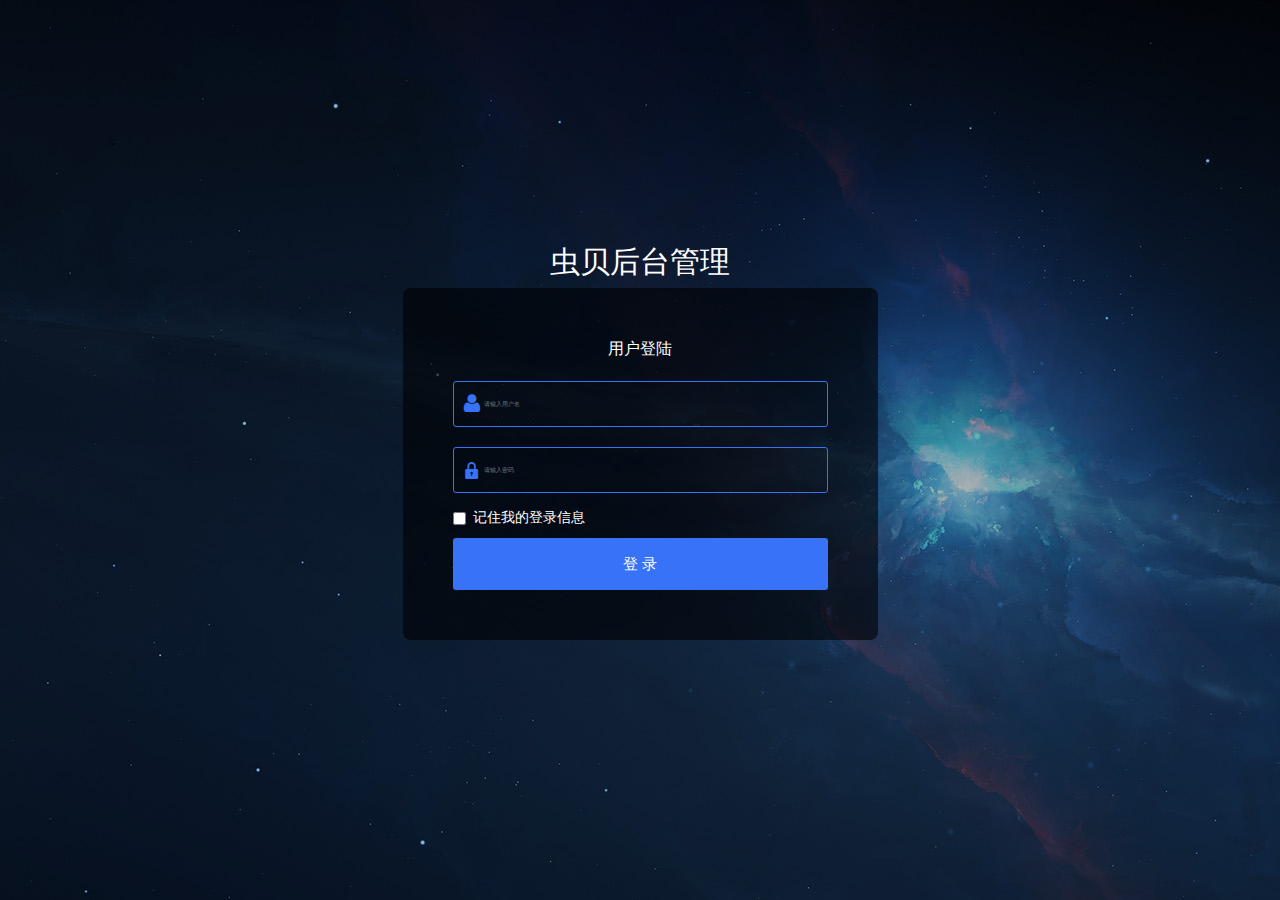
<file: index.html>
<!DOCTYPE html>
<html>
<head>
<meta http-equiv="Content-Type" content="text/html; charset=utf-8" />
<title>登录界面</title>
<meta name="viewport" content="width=device-width,initial-scale=1.0,user-scalable=no">
<link rel="stylesheet" href="css/bootstrap.min.css">
<link href="css/index.css" type="text/css" rel="stylesheet">
<style>
    body{color:#fff; font-family:"微软雅黑"; font-size:14px;}
</style>

</head>

<body style="background:url(img/bg.jpg) no-repeat;">
    
    <div class="container wrap1" style="height:450px;">
            <h2 class="mg-b20 text-center">虫贝后台管理</h2>
            <div class="col-sm-8 col-md-5 center-auto pd-sm-50 pd-xs-20 main_content">
                <p class="text-center font16 text_msg">用户登陆</p>
                <form id="login-form">
                    <div class="form-group mg-t20">
                        <i class="icon-user icon_font"></i>
                        <input type="text" class="login_input" name="uaername" id="uaername" placeholder="请输入用户名" />
                    </div>
                    <div class="form-group mg-t20">
                        <i class="icon-lock icon_font"></i>
                        <input type="password" class="login_input" name="password" id="password" placeholder="请输入密码" />
                    </div>
                    <div class="checkbox mg-b25">
                        <label>
                            <input type="checkbox" />记住我的登录信息
                        </label>
                    </div>
                    <button type="button" class="login_btn" id="btn">登 录</button>
               </form>
        </div>
    </div>
    <script src="js/jquery.min.js" type="text/javascript"></script>
    <script>
        $('#login-form [type="button"]').click(function(){
            var result=$('#login-form').serialize();
            $.post('data/login.php',result,function(data){
                console.log(data.status)
                if(data.status <0){
                    $('.text_msg').html(data.msg)
                }else{
                    window.location="http://127.0.0.1/xampp/admin/view/"
                }
            })
        })
    </script>
</body>
</html>
</file>
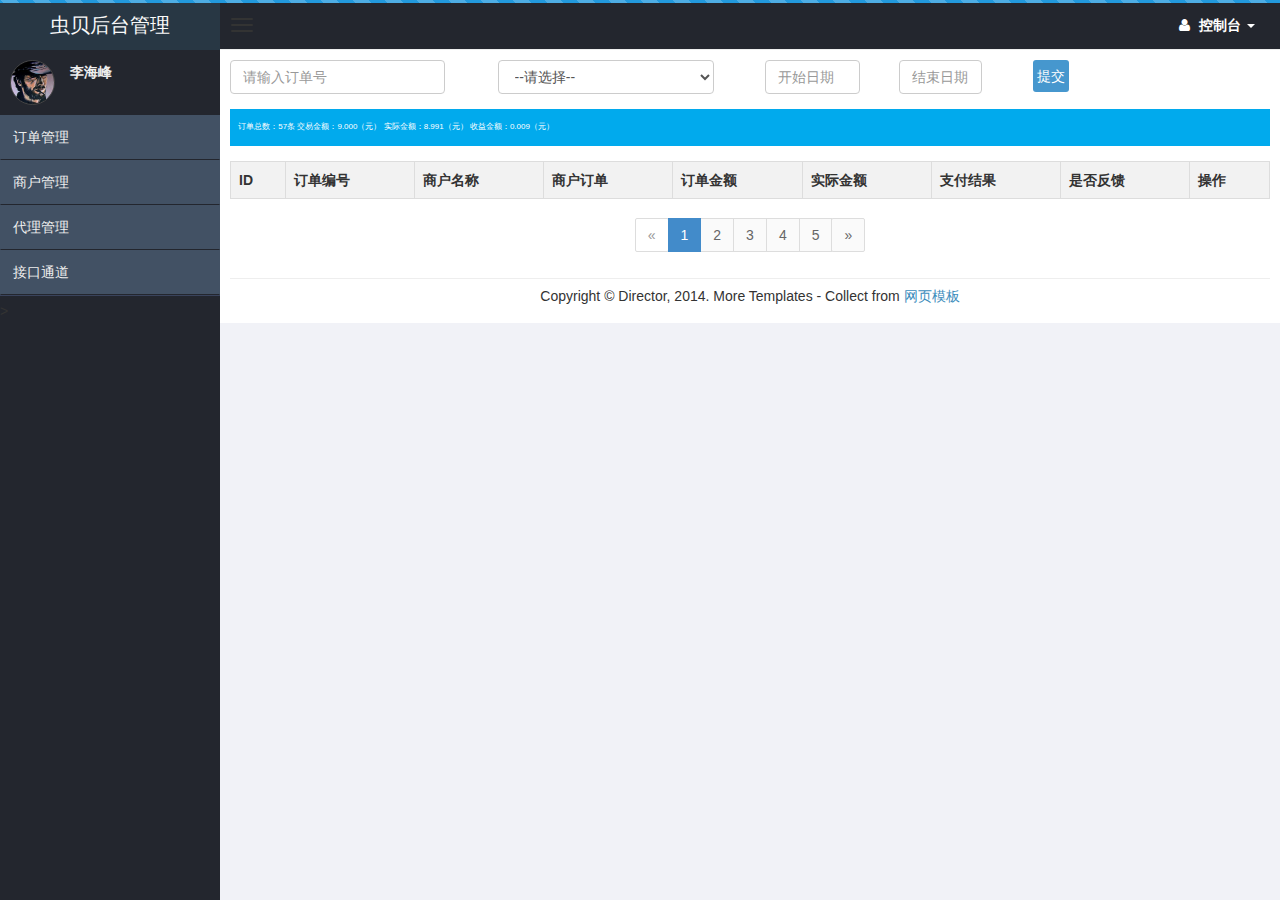
<file: view/index.html>
<!DOCTYPE html>
<html>
<head>
    <meta charset="UTF-8">
    <title>订单详情</title>
    <meta content='width=device-width, initial-scale=1, maximum-scale=1, user-scalable=no' name='viewport'>
    <meta name="description" content="Developed By M Abdur Rokib Promy">
    <meta name="keywords" content="Admin, Bootstrap 3, Template, Theme, Responsive">
    <link href="../css/bootstrap.min.css" rel="stylesheet" type="text/css" />
    <link href="../css/font-awesome.min.css" rel="stylesheet" type="text/css" />
    <link href="../css/style.css" rel="stylesheet" type="text/css" />
    <link rel="stylesheet" href="../css/index.css">
        <!--[if lt IE 9]>
          <script src="https://oss.maxcdn.com/libs/html5shiv/3.7.0/html5shiv.js"></script>
          <script src="https://oss.maxcdn.com/libs/respond.js/1.3.0/respond.min.js"></script>
          <![endif]-->

      </head>
      <body class="skin-black">
        <!--nav  E-->
        <header class="header">
            <a href="index.html" class="logo">
               虫贝后台管理
            </a>
            <nav class="navbar navbar-static-top" role="navigation">
                <a href="#" class="navbar-btn sidebar-toggle" data-toggle="offcanvas" role="button">
                    <span class="sr-only">Toggle navigation</span>
                    <span class="icon-bar"></span>
                    <span class="icon-bar"></span>
                    <span class="icon-bar"></span>
                </a>
                <div class="navbar-right">
                    <ul class="nav navbar-nav">
                        <li class="dropdown user user-menu "  >
                            <a href="#" class="dropdown-toggle text_center" data-toggle="dropdown">
                                <i class="fa fa-user"></i>
                                <span>控制台 <i class="caret"></i></span>
                            </a>
                            <ul class="dropdown-menu dropdown-custom dropdown-menu-right">
                                <li class="dropdown-header text-center ">控制台</li>
                                <li>
                                    <a href="#"><i class="fa fa-clock-o fa-fw pull-right"></i>站点设置</a>
                                    <a href="#"><i class="fa fa-envelope-o fa-fw pull-right"></i>商户中心</a>
                                    <a href="javasrcipt:;"><i class="fa fa-magnet fa-fw pull-right"></i>退出</a>
                                </li>
                            </ul>
                        </li>
                    </ul>
                </div>
            </nav>
        </header>
        <!--nav  S-->
       <div class="wrapper row-offcanvas row-offcanvas-left">
           <!--左侧  E-->
         <aside class="left-side sidebar-offcanvas">
             <section class="sidebar">
                 <div class="user-panel">
                     <div class="pull-left image">
                                    <img src="../img/26115.jpg" class="img-circle" alt="User Image" />
                                </div>
                      <div class="pull-left info">
                                    <p class="text-justify">李海峰</p>
                                </div>
                 </div>
                 <div class="panel-group" id="accordion" role="tablist" aria-multiselectable="true">
                     <a class="btn btn_active"  role="button" data-toggle="collapse" href="#collapseOne" aria-expanded="false" aria-controls="collapseOne">订单管理</a>
                     <div id="collapseOne" class="panel-collapse collapse">
                         <div class="list-group">
                             <a href="http://192.168.1.11/xampp/admin/index.html" class="list-group-item">订单详情</a>
                             <a href="http://192.168.1.11/xampp/admin/view/edition.html" class="list-group-item">扣量报告</a>
                             <a href="" class="list-group-item">状态报告</a>
                             <a href="#" class="list-group-item">补单功能</a>
                             <a href="http://192.168.1.11/xampp/admin/view/synthesize.html" class="list-group-item">综合统计</a>
                         </div>
                     </div>
                     <a class="btn  btn_active"  role="button" data-toggle="collapse" href="#collapseTwo" aria-expanded="false" aria-controls="collapseTwo">商户管理</a>
                     <div id="collapseTwo" class="panel-collapse collapse">
                         <div class="list-group">
                             <a href="http://192.168.1.11/xampp/admin/view/commercial.html" class="list-group-item">商户列表</a>
                             <a href="#" class="list-group-item">证件审核</a>
                             <a href="#" class="list-group-item">商铺审核</a>
                             <a href="#" class="list-group-item">日志</a>
                         </div>
                     </div>

                     <a class="btn  btn_active"  role="button" data-toggle="collapse" href="#collapseTwo1" aria-expanded="false" aria-controls="collapseTwo">代理管理</a>
                     <div id="collapseTwo1" class="panel-collapse collapse">
                         <div class="list-group">
                             <a href="#" class="list-group-item">代理列表</a>
                             <a href="#" class="list-group-item">代理审核</a>
                             <a href="#" class="list-group-item">日志</a>
                         </div>
                     </div>
                     <a class="btn  btn_active"  role="button" data-toggle="collapse" href="#collapseTwo2" aria-expanded="false" aria-controls="collapseTwo">接口通道</a>
                     <div id="collapseTwo2" class="panel-collapse collapse">
                         <div class="list-group">
                             <a href="#" class="list-group-item">支付通道</a>
                             <a href="#" class="list-group-item">下发通道</a>
                         </div>
                     </div>
                 </div>
             </section>>
         </aside>
           <!--左侧  S-->
         <aside class="right-side" style="padding: 10px 10px;">
             <div class="row">
                 <form action="#" class=" form-horizontal">
                        <div class="col-lg-3 col-md-3 col-sm-6 col-xs-12">
                            <div class="form-group">
                                    <div class="col-lo-11 col-md-11 col-sm-11 col-xs-11">
                                        <input type="text" class="form-control" id="text" placeholder="请输入订单号">
                                    </div>
                                </div>
                        </div>
                        <div class="col-lg-3 col-md-3 col-sm-6 col-xs-12">
                            <select class="form-control form_select">
                                <option>--请选择--</option>
                                <option>订单编号</option>
                                <option>商户名称</option>
                                <option>商户订单号</option>
                            </select>
                        </div>
                        <div class="col-lg-3 col-md-3 col-sm-6 col-xs-12" style="margin-bottom: 15px">
                                <div class="col-lg-6 col-md-6 col-sm-5 col-xs-6" style="padding: 0;">
                                    <input type="text" class="form-control" id="test1" placeholder="开始日期" style="width:80%;">
                                </div>
                                <div class="col-lg-6 col-md-6 col-sm-6 col-xs-6" style="padding-right: 0;">
                                    <input type="text" class="form-control" id="test2" placeholder="结束日期" style="width:80%;">
                                </div>
                        </div>
                        <div class="col-lg-3 col-md-3 col-sm-6 col-xs-12" style="margin-bottom: 15px">
                            <div class="row">
                                <div class="col-lg-3 col-md-3 col-sm-11 col-xs-11">
                                    <button type="button" class="btn btn-primary btn-block  subm_btn">提交</button>
                                </div>
                            </div>
                        </div>
                    </form>
              </div>
             <div class="layui_text">订单总数：57条 交易金额：9.000（元） 实际金额：8.991（元） 收益金额：0.009（元）</div>
             <div class="table-responsive">
                 <table class="table table-bordered table-hover">
                     <thead  class="thead_table">
                        <tr>
                         <th>ID</th>
                         <th>订单编号</th>
                         <th>商户名称</th>
                         <th>商户订单</th>
                         <th>订单金额</th>
                         <th>实际金额</th>
                         <th>支付结果</th>
                         <th>是否反馈</th>
                         <th>操作</th>
                     </tr>
                     </thead>
                     <tbody id="tbody">
                        <!-- <tr>
                             <td>88888</td>
                             <td>O2018010416193310196622</td>
                             <td>text</td>
                             <td>88888888888888888888888888888888</td>
                             <td>9.0000000</td>
                             <td>8.0000000</td>
                             <td>成功</td>
                             <td>是</td>
                             <td>
                                 <button type="button" class="btn btn-primary " data-toggle="modal" data-target="#myModal">详情</button>
                             </td>
                         </tr>
                         <tr>
                             <td>88888</td>
                             <td>O2018010416193310196622</td>
                             <td>text</td>
                             <td>88888888888888888888888888888888</td>
                             <td>9.0000000</td>
                             <td>8.0000000</td>
                             <td>成功</td>
                             <td>是</td>
                             <td>
                                 <button type="button" class="btn btn-primary " data-toggle="modal" data-target="#myModal">详情</button>
                             </td>
                         </tr>
                         <tr>
                             <td>88888</td>
                             <td>O2018010416193310196622</td>
                             <td>text</td>
                             <td>88888888888888888888888888888888</td>
                             <td>9.0000000</td>
                             <td>8.0000000</td>
                             <td>成功</td>
                             <td>是</td>
                             <td>
                                 <button class="btn btn-primary">详情</button>
                             </td>
                         </tr>
                         <tr>
                             <td>88888</td>
                             <td>O2018010416193310196622</td>
                             <td>text</td>
                             <td>88888888888888888888888888888888</td>
                             <td>9.0000000</td>
                             <td>8.0000000</td>
                             <td>成功</td>
                             <td>是</td>
                             <td>
                                 <button class="btn btn-primary">详情</button>
                             </td>
                         </tr>
                         <tr>
                             <td>88888</td>
                             <td>O2018010416193310196622</td>
                             <td>text</td>
                             <td>88888888888888888888888888888888</td>
                             <td>9.0000000</td>
                             <td>8.0000000</td>
                             <td>成功</td>
                             <td>是</td>
                             <td>
                                 <button class="btn btn-primary">详情</button>
                             </td>
                         </tr>
                         <tr>
                             <td>88888</td>
                             <td>O2018010416193310196622</td>
                             <td>text</td>
                             <td>88888888888888888888888888888888</td>
                             <td>9.0000000</td>
                             <td>8.0000000</td>
                             <td>成功</td>
                             <td>是</td>
                             <td>
                                 <button class="btn btn-primary">详情</button>
                             </td>
                         </tr>
                         <tr>
                             <td>88888</td>
                             <td>O2018010416193310196622</td>
                             <td>text</td>
                             <td>88888888888888888888888888888888</td>
                             <td>9.0000000</td>
                             <td>8.0000000</td>
                             <td>成功</td>
                             <td>是</td>
                             <td>
                                 <button class="btn btn-primary">详情</button>
                             </td>
                         </tr>
                         <tr>
                             <td>88888</td>
                             <td>O2018010416193310196622</td>
                             <td>text</td>
                             <td>88888888888888888888888888888888</td>
                             <td>9.0000000</td>
                             <td>8.0000000</td>
                             <td>成功</td>
                             <td>是</td>
                             <td>
                                 <button class="btn btn-primary">详情</button>
                             </td>
                         </tr>
                         <tr>
                             <td>88888</td>
                             <td>O2018010416193310196622</td>
                             <td>text</td>
                             <td>88888888888888888888888888888888</td>
                             <td>9.0000000</td>
                             <td>8.0000000</td>
                             <td>成功</td>
                             <td>是</td>
                             <td>
                                 <button class="btn btn-primary">详情</button>
                             </td>
                         </tr>
                         <tr>
                             <td>88888</td>
                             <td>O2018010416193310196622</td>
                             <td>text</td>
                             <td>88888888888888888888888888888888</td>
                             <td>9.0000000</td>
                             <td>8.0000000</td>
                             <td>成功</td>
                             <td>是</td>
                             <td>
                                 <button class="btn btn-primary">详情</button>
                             </td>
                         </tr>
                         <tr>
                             <td>88888</td>
                             <td>O2018010416193310196622</td>
                             <td>text</td>
                             <td>88888888888888888888888888888888</td>
                             <td>9.0000000</td>
                             <td>8.0000000</td>
                             <td>成功</td>
                             <td>是</td>
                             <td>
                                 <button class="btn btn-primary">详情</button>
                             </td>
                         </tr>-->
                     </tbody>
                 </table>

             </div>
             <!--pages E-->
             <nav aria-label="Page navigation" class="page_header">
                 <ul class="pagination">
                     <li class="disabled"><a href="#" aria-label="Previous"><span aria-hidden="true">&laquo;</span></a></li>
                     <li class="active"><a href="#">1 <span class="sr-only">(current)</span></a></li>
                     <li class=""><a href="#">2<span class="sr-only">(current)</span></a></li>
                     <li class=""><a href="#">3 <span class="sr-only">(current)</span></a></li>
                     <li class=""><a href="#">4 <span class="sr-only">(current)</span></a></li>
                     <li class=""><a href="#">5 <span class="sr-only">(current)</span></a></li>
                     <li ><a href="#" aria-label="Previous"><span aria-hidden="true">&raquo;</span></a></li>

                 </ul>
             </nav>
             <!--pages S-->
             <div class="footer-main">
                    Copyright &copy Director, 2014. More Templates - Collect from <a href="http://www.17sucai.com/" title="网页模板" target="_blank">网页模板</a>
                </div>
            </aside>
        </div>

        <!-- Modal 弹出层  E -->
        <div class="modal fade" id="myModal" tabindex="-1" role="dialog" aria-labelledby="myModalLabel">
            <div class="modal-dialog modal_dialog" role="document" >
                <div class="modal-content">
                    <div class="modal-header">
                        <button type="button" class="close" data-dismiss="modal" aria-label="Close"><span aria-hidden="true">&times;</span></button>
                        <h4 class="modal-title" id="myModalLabel">单号详情</h4>
                    </div>
                    <div class="modal-body" style="font-size:0.6rem;">
                        <P>订单编号：<span>O2018010416193310196622</span></P>
                        <P>业务类型：<span>Bull</span></P>
                        <P>交易方式：<span>微信app支付</span></P>
                        <P>IP地址：<span>192.168.0.1</span></P>
                        <P>创建时间：<span>2018-0.--1-31</span></P>
                        <p>商户订单：<span>88888888888888888888888888888888</span></p>
                        <p>商户接受地址：<span>www.lihaifeng.site</span></p>
                    </div>
                    <div class="modal-footer">
                        <button type="button" class="btn btn-default" data-dismiss="modal">关闭</button>
                    </div>
                </div>
            </div>
        </div>
        <!-- Modal 弹出层  S -->

        <!-- jQuery 2.0.2 -->
        <script src="../js/jquery.min.js" type="text/javascript"></script>        <!-- Bootstrap -->
        <script src="../js/bootstrap.min.js" type="text/javascript"></script>
        <script src="../laydate/src/laydate.js"></script>
        <script src="../js/Director/app.js" type="text/javascript"></script>
        <script src="../js/Director/index.js"></script>
        <script>
            $.ajax({
                type:'get',
                dataType:'json',
                url:'../data/admin_order.php',
                success:function(data){
                    console.log(data)
                    var str ="";
                    for(var i=0;i<data.length;i++){
                        var str1 = data[i];
                        console.log(data[i])
                        str+= '<tr>' +
                            '<td>'+str1.pid+'</td>' +
                            '<td>'+str1.order_reference+'</td>' +
                            '<td>'+str1.merchant_order+'</td>' +
                            '<td>'+str1.order_reference+'</td>' +
                            '<td>'+str1.merchant_name+'</td>' +
                            '<td>'+str1.merchant_nomey+'</td>' +
                            '<td>'+str1.shiji_nomey+'</td>' +
                            '<td>'+str1.feedback+'</td>' +
                            '<td>' +
                            '<button type="button" class="btn btn-primary " data-toggle="modal" data-target="#myModal">详情</button> '+
                            '</td>' +
                            '</tr>'
                    }
                    $('#tbody').append(str)
                }
            })

        </script>
</body>
</html>
</file>
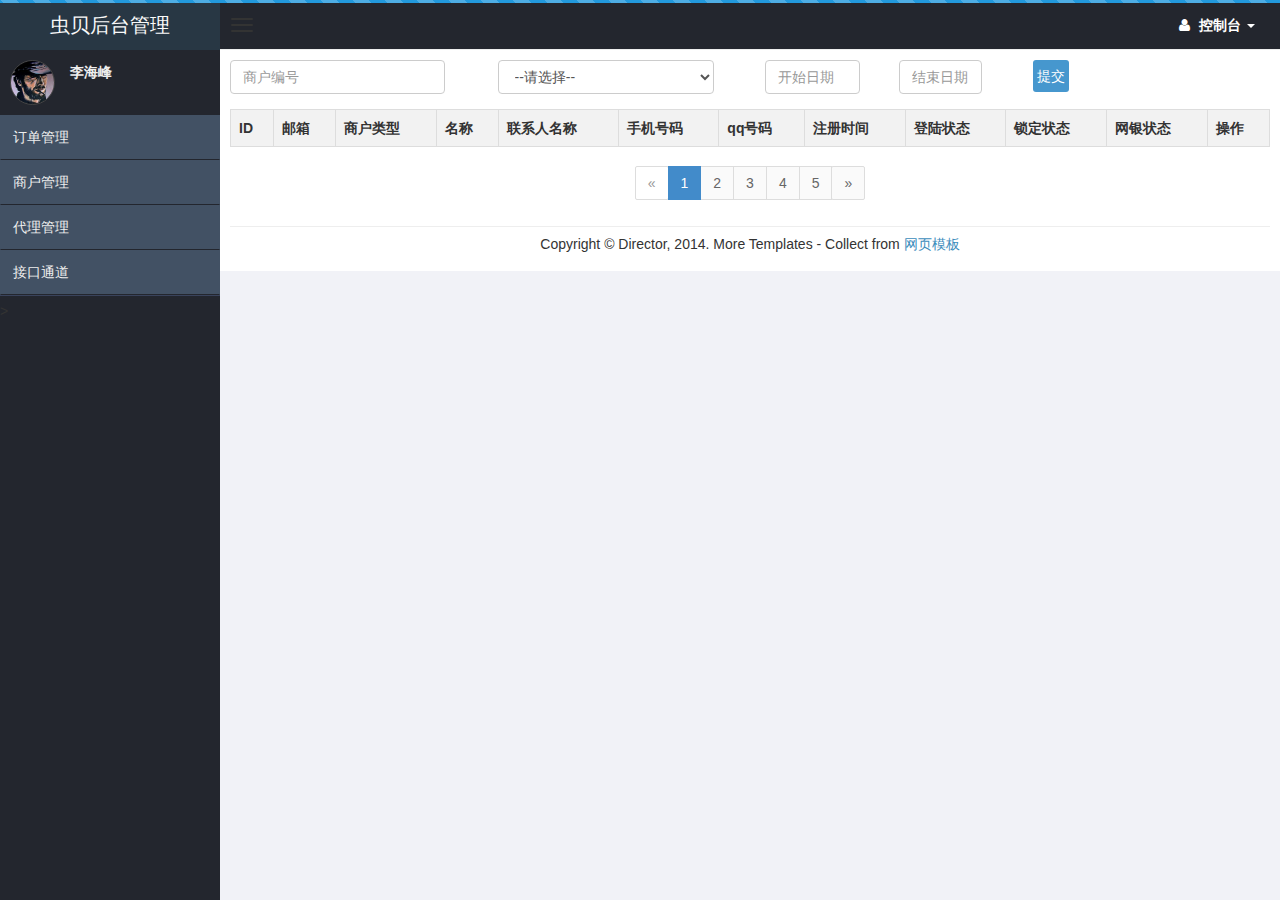
<file: view/commercial.html>
<!DOCTYPE html>
<html>
<head>
    <meta charset="UTF-8">
    <title>商户列表</title>
    <meta content='width=device-width, initial-scale=1, maximum-scale=1, user-scalable=no' name='viewport'>
    <meta name="description" content="Developed By M Abdur Rokib Promy">
    <meta name="keywords" content="Admin, Bootstrap 3, Template, Theme, Responsive">
    <link href="../css/bootstrap.min.css" rel="stylesheet" type="text/css" />
    <link href="../css/font-awesome.min.css" rel="stylesheet" type="text/css" />
    <link href="../css/style.css" rel="stylesheet" type="text/css" />
    <link rel="stylesheet" href="../css/index.css">
    <!--[if lt IE 9]>
    <script src="https://oss.maxcdn.com/libs/html5shiv/3.7.0/html5shiv.js"></script>
    <script src="https://oss.maxcdn.com/libs/respond.js/1.3.0/respond.min.js"></script>
    <![endif]-->

</head>
<body class="skin-black">
<!--nav  E-->
<header class="header">
    <a href="index.html" class="logo">
        虫贝后台管理
    </a>
    <nav class="navbar navbar-static-top" role="navigation">
        <a href="#" class="navbar-btn sidebar-toggle" data-toggle="offcanvas" role="button">
            <span class="sr-only">Toggle navigation</span>
            <span class="icon-bar"></span>
            <span class="icon-bar"></span>
            <span class="icon-bar"></span>
        </a>
        <div class="navbar-right">
            <ul class="nav navbar-nav">
                <li class="dropdown user user-menu "  >
                    <a href="#" class="dropdown-toggle text_center" data-toggle="dropdown">
                        <i class="fa fa-user"></i>
                        <span>控制台 <i class="caret"></i></span>
                    </a>
                    <ul class="dropdown-menu dropdown-custom dropdown-menu-right">
                        <li class="dropdown-header text-center ">控制台</li>
                        <li>
                            <a href="#"><i class="fa fa-clock-o fa-fw pull-right"></i>站点设置</a>
                            <a href="#"><i class="fa fa-envelope-o fa-fw pull-right"></i>商户中心</a>
                            <a href="javasrcipt:;"><i class="fa fa-magnet fa-fw pull-right"></i>退出</a>
                        </li>
                    </ul>
                </li>
            </ul>
        </div>
    </nav>
</header>
<!--nav  S-->
<div class="wrapper row-offcanvas row-offcanvas-left">
    <!--左侧  E-->
    <aside class="left-side sidebar-offcanvas">
        <section class="sidebar">
            <div class="user-panel">
                <div class="pull-left image">
                    <img src="../img/26115.jpg" class="img-circle" alt="User Image" />
                </div>
                <div class="pull-left info">
                    <p class="text-justify">李海峰</p>
                </div>
            </div>
            <div class="panel-group" id="accordion" role="tablist" aria-multiselectable="true">
                <a class="btn btn_active"  role="button" data-toggle="collapse" href="#collapseOne" aria-expanded="false" aria-controls="collapseOne">订单管理</a>
                <div id="collapseOne" class="panel-collapse collapse">
                    <div class="list-group">
                        <a href="http://192.168.1.11/xampp/admin/index.html" class="list-group-item">订单详情</a>
                        <a href="http://192.168.1.11/xampp/admin/view/edition.html" class="list-group-item">扣量报告</a>
                        <a href="" class="list-group-item">状态报告</a>
                        <a href="#" class="list-group-item">补单功能</a>
                        <a href="http://192.168.1.11/xampp/admin/view/synthesize.html" class="list-group-item">综合统计</a>
                    </div>
                </div>
                <a class="btn  btn_active"  role="button" data-toggle="collapse" href="#collapseTwo" aria-expanded="false" aria-controls="collapseTwo">商户管理</a>
                <div id="collapseTwo" class="panel-collapse collapse">
                    <div class="list-group">
                        <a href="http://192.168.1.11/xampp/admin/view/commercial.html" class="list-group-item">商户列表</a>
                        <a href="#" class="list-group-item">证件审核</a>
                        <a href="#" class="list-group-item">商铺审核</a>
                        <a href="#" class="list-group-item">日志</a>
                    </div>
                </div>

                <a class="btn  btn_active"  role="button" data-toggle="collapse" href="#collapseTwo1" aria-expanded="false" aria-controls="collapseTwo">代理管理</a>
                <div id="collapseTwo1" class="panel-collapse collapse">
                    <div class="list-group">
                        <a href="#" class="list-group-item">代理列表</a>
                        <a href="#" class="list-group-item">代理审核</a>
                        <a href="#" class="list-group-item">日志</a>
                    </div>
                </div>
                <a class="btn  btn_active"  role="button" data-toggle="collapse" href="#collapseTwo2" aria-expanded="false" aria-controls="collapseTwo">接口通道</a>
                <div id="collapseTwo2" class="panel-collapse collapse">
                    <div class="list-group">
                        <a href="#" class="list-group-item">支付通道</a>
                        <a href="#" class="list-group-item">下发通道</a>
                    </div>
                </div>
            </div>
        </section>>
    </aside>
    <!--左侧  S-->
    <aside class="right-side" style="padding: 10px 10px;">
        <div class="row">
            <form action="#" class=" form-horizontal">
                <div class="col-lg-3 col-md-3 col-sm-6 col-xs-12">
                    <div class="form-group">
                        <div class="col-lo-11 col-md-11 col-sm-11 col-xs-11">
                            <input type="text" class="form-control" id="text" placeholder="商户编号">
                        </div>
                    </div>
                </div>
                <div class="col-lg-3 col-md-3 col-sm-6 col-xs-12">
                    <select class="form-control form_select">
                        <option>--请选择--</option>
                        <option>锁定状态</option>
                        <option>未锁定状态</option>
                        <option>登陆状态</option>
                        <option>未登陆状态</option>
                    </select>
                </div>
                <div class="col-lg-3 col-md-3 col-sm-6 col-xs-12" style="margin-bottom: 15px">
                    <div class="col-lg-6 col-md-6 col-sm-5 col-xs-6" style="padding: 0;">
                        <input type="text" class="form-control" id="test1" placeholder="开始日期" style="width:80%;">
                    </div>
                    <div class="col-lg-6 col-md-6 col-sm-6 col-xs-6" style="padding-right: 0;">
                        <input type="text" class="form-control" id="test2" placeholder="结束日期" style="width:80%;">
                    </div>
                </div>
                <div class="col-lg-3 col-md-3 col-sm-6 col-xs-12" style="margin-bottom: 15px">
                    <div class="row">
                        <div class="col-lg-3 col-md-3 col-sm-11 col-xs-11">
                            <button type="button" class="btn btn-primary btn-block  subm_btn">提交</button>
                        </div>
                    </div>
                </div>
            </form>
        </div>
        <div class="table-responsive">
            <table class="table table-bordered table-hover">
                <thead  class="thead_table">
                <tr>
                    <th>ID</th>
                    <th>邮箱</th>
                    <th>商户类型</th>
                    <th>名称</th>
                    <th>联系人名称</th>
                    <th>手机号码</th>
                    <th>qq号码</th>
                    <th>注册时间</th>
                    <th>登陆状态</th>
                    <th>锁定状态</th>
                    <th>网银状态</th>
                    <th>操作</th>
                </tr>
                </thead>
                <tbody id="tbody">
                   <!-- <tr>
                    <td>1</td>
                    <td>964891372@qq.com</td>
                    <td>个人</td>
                    <td>小李</td>
                    <td>小李</td>
                    <td>17773537208</td>
                    <td>964891372</td>
                    <td>2018-03-23</td>
                    <td>正常</td>
                    <td>正常</td>
                    <td>已开通</td>
                    <td>
                        <button type="button" class="btn btn-primary " data-toggle="modal" data-target="#myModal">详情</button>
                    </td>
                </tr>
                    <tr>
                        <td>1</td>
                        <td>964891372@qq.com</td>
                        <td>个人</td>
                        <td>小李</td>
                        <td>小李</td>
                        <td>17773537208</td>
                        <td>964891372</td>
                        <td>2018-03-23</td>
                        <td>正常</td>
                        <td>正常</td>
                        <td>已开通</td>
                        <td>
                            <button type="button" class="btn btn-primary " data-toggle="modal" data-target="#myModal">详情</button>
                        </td>
                    </tr>
                    <tr>
                        <td>1</td>
                        <td>964891372@qq.com</td>
                        <td>个人</td>
                        <td>小李</td>
                        <td>小李</td>
                        <td>17773537208</td>
                        <td>964891372</td>
                        <td>2018-03-23</td>
                        <td>正常</td>
                        <td>正常</td>
                        <td>已开通</td>
                        <td>
                            <button type="button" class="btn btn-primary " data-toggle="modal" data-target="#myModal">详情</button>
                        </td>
                    </tr>
                    <tr>
                        <td>1</td>
                        <td>964891372@qq.com</td>
                        <td>个人</td>
                        <td>小李</td>
                        <td>小李</td>
                        <td>17773537208</td>
                        <td>964891372</td>
                        <td>2018-03-23</td>
                        <td>正常</td>
                        <td>正常</td>
                        <td>已开通</td>
                        <td>
                            <button type="button" class="btn btn-primary " data-toggle="modal" data-target="#myModal">详情</button>
                        </td>
                    </tr>
                    <tr>
                        <td>1</td>
                        <td>964891372@qq.com</td>
                        <td>个人</td>
                        <td>小李</td>
                        <td>小李</td>
                        <td>17773537208</td>
                        <td>964891372</td>
                        <td>2018-03-23</td>
                        <td>正常</td>
                        <td>正常</td>
                        <td>已开通</td>
                        <td>
                            <button type="button" class="btn btn-primary " data-toggle="modal" data-target="#myModal">详情</button>
                        </td>
                    </tr>
                    <tr>
                        <td>1</td>
                        <td>964891372@qq.com</td>
                        <td>个人</td>
                        <td>小李</td>
                        <td>小李</td>
                        <td>17773537208</td>
                        <td>964891372</td>
                        <td>2018-03-23</td>
                        <td>正常</td>
                        <td>正常</td>
                        <td>已开通</td>
                        <td>
                            <button type="button" class="btn btn-primary " data-toggle="modal" data-target="#myModal">详情</button>
                        </td>
                    </tr>
                    <tr>
                        <td>1</td>
                        <td>964891372@qq.com</td>
                        <td>个人</td>
                        <td>小李</td>
                        <td>小李</td>
                        <td>17773537208</td>
                        <td>964891372</td>
                        <td>2018-03-23</td>
                        <td>正常</td>
                        <td>正常</td>
                        <td>已开通</td>
                        <td>
                            <button type="button" class="btn btn-primary " data-toggle="modal" data-target="#myModal">详情</button>
                        </td>
                    </tr>
                    <tr>
                        <td>1</td>
                        <td>964891372@qq.com</td>
                        <td>个人</td>
                        <td>小李</td>
                        <td>小李</td>
                        <td>17773537208</td>
                        <td>964891372</td>
                        <td>2018-03-23</td>
                        <td>正常</td>
                        <td>正常</td>
                        <td>已开通</td>
                        <td>
                            <button type="button" class="btn btn-primary " data-toggle="modal" data-target="#myModal">详情</button>
                        </td>
                    </tr>
                    <tr>
                        <td>1</td>
                        <td>964891372@qq.com</td>
                        <td>个人</td>
                        <td>小李</td>
                        <td>小李</td>
                        <td>17773537208</td>
                        <td>964891372</td>
                        <td>2018-03-23</td>
                        <td>正常</td>
                        <td>正常</td>
                        <td>已开通</td>
                        <td>
                            <button type="button" class="btn btn-primary " data-toggle="modal" data-target="#myModal">详情</button>
                        </td>
                    </tr>
                    <tr>
                        <td>1</td>
                        <td>964891372@qq.com</td>
                        <td>个人</td>
                        <td>小李</td>
                        <td>小李</td>
                        <td>17773537208</td>
                        <td>964891372</td>
                        <td>2018-03-23</td>
                        <td>正常</td>
                        <td>正常</td>
                        <td>已开通</td>
                        <td>
                            <button type="button" class="btn btn-primary " data-toggle="modal" data-target="#myModal">详情</button>
                        </td>
                    </tr>
                    <tr>
                        <td>1</td>
                        <td>964891372@qq.com</td>
                        <td>个人</td>
                        <td>小李</td>
                        <td>小李</td>
                        <td>17773537208</td>
                        <td>964891372</td>
                        <td>2018-03-23</td>
                        <td>正常</td>
                        <td>正常</td>
                        <td>已开通</td>
                        <td>
                            <button type="button" class="btn btn-primary " data-toggle="modal" data-target="#myModal">详情</button>
                        </td>
                    </tr>
                    <tr>
                        <td>1</td>
                        <td>964891372@qq.com</td>
                        <td>个人</td>
                        <td>小李</td>
                        <td>小李</td>
                        <td>17773537208</td>
                        <td>964891372</td>
                        <td>2018-03-23</td>
                        <td>正常</td>
                        <td>正常</td>
                        <td>已开通</td>
                        <td>
                            <button type="button" class="btn btn-primary " data-toggle="modal" data-target="#myModal">详情</button>
                        </td>
                    </tr>
                    <tr>
                        <td>1</td>
                        <td>964891372@qq.com</td>
                        <td>个人</td>
                        <td>小李</td>
                        <td>小李</td>
                        <td>17773537208</td>
                        <td>964891372</td>
                        <td>2018-03-23</td>
                        <td>正常</td>
                        <td>正常</td>
                        <td>已开通</td>
                        <td>
                            <button type="button" class="btn btn-primary " data-toggle="modal" data-target="#myModal">详情</button>
                        </td>
                    </tr>
                    <tr>
                        <td>1</td>
                        <td>964891372@qq.com</td>
                        <td>个人</td>
                        <td>小李</td>
                        <td>小李</td>
                        <td>17773537208</td>
                        <td>964891372</td>
                        <td>2018-03-23</td>
                        <td>正常</td>
                        <td>正常</td>
                        <td>已开通</td>
                        <td>
                            <button type="button" class="btn btn-primary " data-toggle="modal" data-target="#myModal">详情</button>
                        </td>
                    </tr>
                    <tr>
                        <td>1</td>
                        <td>964891372@qq.com</td>
                        <td>个人</td>
                        <td>小李</td>
                        <td>小李</td>
                        <td>17773537208</td>
                        <td>964891372</td>
                        <td>2018-03-23</td>
                        <td>正常</td>
                        <td>正常</td>
                        <td>已开通</td>
                        <td>
                            <button type="button" class="btn btn-primary " data-toggle="modal" data-target="#myModal">详情</button>
                        </td>
                    </tr>-->

                </tbody>
            </table>

        </div>
        <!--pages E-->
        <nav aria-label="Page navigation" class="page_header">
            <ul class="pagination">
                <li class="disabled"><a href="#" aria-label="Previous"><span aria-hidden="true">&laquo;</span></a></li>
                <li class="active"><a href="#">1 <span class="sr-only">(current)</span></a></li>
                <li class=""><a href="#">2<span class="sr-only">(current)</span></a></li>
                <li class=""><a href="#">3 <span class="sr-only">(current)</span></a></li>
                <li class=""><a href="#">4 <span class="sr-only">(current)</span></a></li>
                <li class=""><a href="#">5 <span class="sr-only">(current)</span></a></li>
                <li ><a href="#" aria-label="Previous"><span aria-hidden="true">&raquo;</span></a></li>

            </ul>
        </nav>
        <!--pages S-->
        <div class="footer-main">
            Copyright &copy Director, 2014. More Templates - Collect from <a href="http://www.17sucai.com/" title="网页模板" target="_blank">网页模板</a>
        </div>
    </aside>
</div>

<!-- Modal 弹出层  E -->
<div class="modal fade" id="myModal" tabindex="-1" role="dialog" aria-labelledby="myModalLabel">
    <div class="modal-dialog modal_dialog" role="document" >
        <div class="modal-content">
            <div class="modal-header">
                <button type="button" class="close" data-dismiss="modal" aria-label="Close"><span aria-hidden="true">&times;</span></button>
                <h4 class="modal-title" id="myModalLabel">单号详情</h4>
            </div>
            <div class="modal-body" style="font-size:0.6rem;">
                <P>订单编号：<span>O2018010416193310196622</span></P>
                <P>业务类型：<span>Bull</span></P>
                <P>交易方式：<span>微信app支付</span></P>
                <P>IP地址：<span>192.168.0.1</span></P>
                <P>创建时间：<span>2018-0.--1-31</span></P>
                <p>商户订单：<span>88888888888888888888888888888888</span></p>
                <p>商户接受地址：<span>www.lihaifeng.site</span></p>
            </div>
            <div class="modal-footer">
                <button type="button" class="btn btn-default" data-dismiss="modal">关闭</button>
            </div>
        </div>
    </div>
</div>
<!-- Modal 弹出层  S -->

<!-- jQuery 2.0.2 -->
<script src="../js/jquery.min.js" type="text/javascript"></script>        <!-- Bootstrap -->
<script src="../js/bootstrap.min.js" type="text/javascript"></script>
<script src="../laydate/src/laydate.js"></script>
<script src="../js/Director/app.js" type="text/javascript"></script>
<script src="../js/Director/index.js"></script>
<script>

</script>
</body>
</html>
</file>
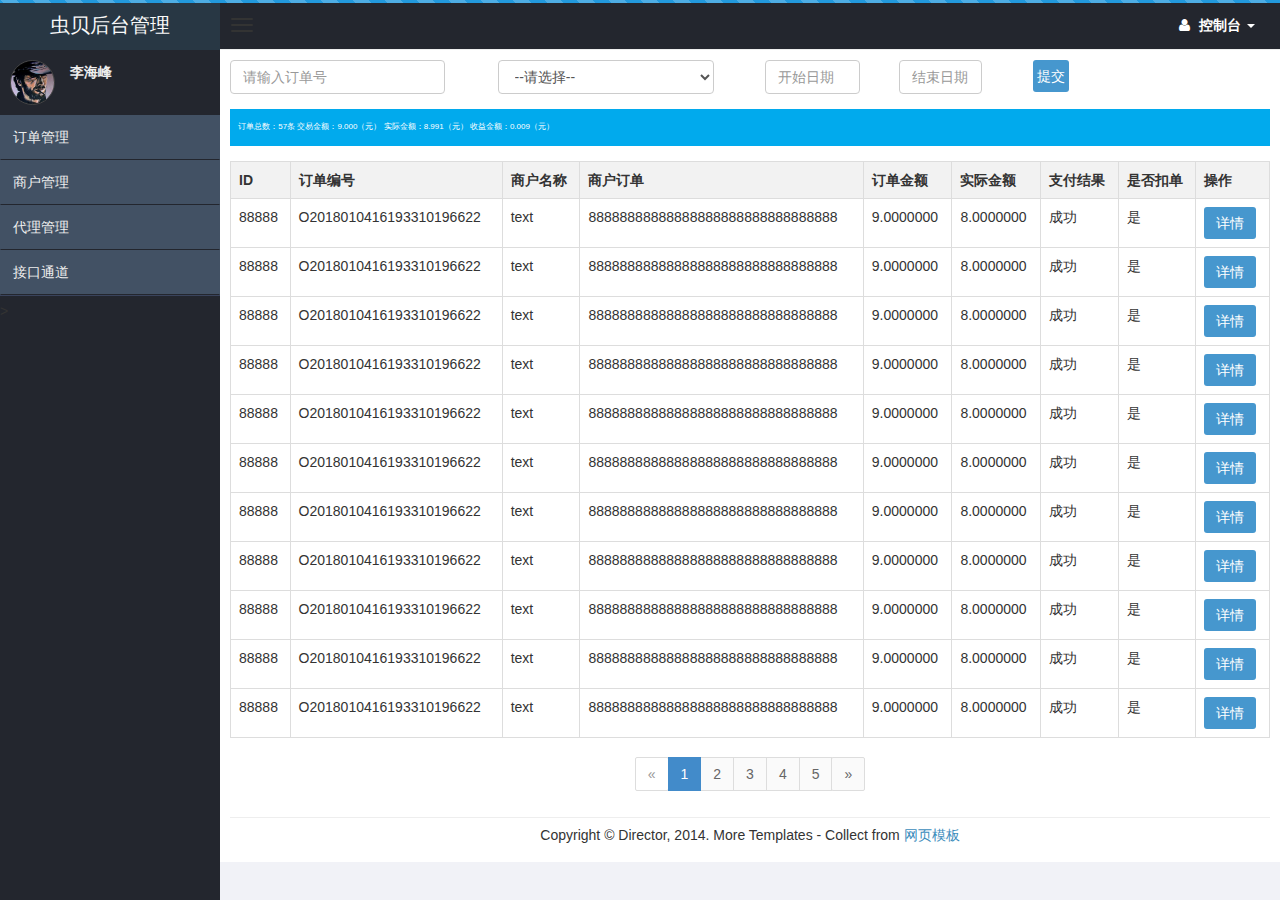
<file: view/edition.html>
<!DOCTYPE html>
<html>
<head>
    <meta charset="UTF-8">
    <title>扣量报告</title>
    <meta content='width=device-width, initial-scale=1, maximum-scale=1, user-scalable=no' name='viewport'>
    <meta name="description" content="Developed By M Abdur Rokib Promy">
    <meta name="keywords" content="Admin, Bootstrap 3, Template, Theme, Responsive">
    <link href="../css/bootstrap.min.css" rel="stylesheet" type="text/css" />
    <link href="../css/font-awesome.min.css" rel="stylesheet" type="text/css" />
    <link href="../css/style.css" rel="stylesheet" type="text/css" />
    <link rel="stylesheet" href="../css/index.css">
    <!--[if lt IE 9]>
    <script src="https://oss.maxcdn.com/libs/html5shiv/3.7.0/html5shiv.js"></script>
    <script src="https://oss.maxcdn.com/libs/respond.js/1.3.0/respond.min.js"></script>
    <![endif]-->

</head>
<body class="skin-black">
<!--nav  E-->
<header class="header">
    <a href="index.html" class="logo">
        虫贝后台管理
    </a>
    <nav class="navbar navbar-static-top" role="navigation">
        <a href="#" class="navbar-btn sidebar-toggle" data-toggle="offcanvas" role="button">
            <span class="sr-only">Toggle navigation</span>
            <span class="icon-bar"></span>
            <span class="icon-bar"></span>
            <span class="icon-bar"></span>
        </a>
        <div class="navbar-right">
            <ul class="nav navbar-nav">
                <li class="dropdown user user-menu "  >
                    <a href="#" class="dropdown-toggle text_center" data-toggle="dropdown">
                        <i class="fa fa-user"></i>
                        <span>控制台 <i class="caret"></i></span>
                    </a>
                    <ul class="dropdown-menu dropdown-custom dropdown-menu-right">
                        <li class="dropdown-header text-center ">控制台</li>
                        <li>
                            <a href="#"><i class="fa fa-clock-o fa-fw pull-right"></i>站点设置</a>
                            <a href="#"><i class="fa fa-envelope-o fa-fw pull-right"></i>商户中心</a>
                            <a href="javasrcipt:;"><i class="fa fa-magnet fa-fw pull-right"></i>退出</a>
                        </li>
                    </ul>
                </li>
            </ul>
        </div>
    </nav>
</header>
<!--nav  S-->
<div class="wrapper row-offcanvas row-offcanvas-left">
    <!--左侧  E-->
    <aside class="left-side sidebar-offcanvas">
        <section class="sidebar">
            <div class="user-panel">
                <div class="pull-left image">
                    <img src="../img/26115.jpg" class="img-circle" alt="User Image" />
                </div>
                <div class="pull-left info">
                    <p class="text-justify">李海峰</p>
                </div>
            </div>
            <div class="panel-group" id="accordion" role="tablist" aria-multiselectable="true">
                <a class="btn btn_active"  role="button" data-toggle="collapse" href="#collapseOne" aria-expanded="false" aria-controls="collapseOne">订单管理</a>
                <div id="collapseOne" class="panel-collapse collapse">
                    <div class="list-group">
                        <a href="http://192.168.1.11/xampp/admin/index.html" class="list-group-item">订单详情</a>
                        <a href="http://192.168.1.11/xampp/admin/view/edition.html" class="list-group-item">扣量报告</a>
                        <a href="#" class="list-group-item">状态报告</a>
                        <a href="#" class="list-group-item">补单功能</a>
                        <a href="http://192.168.1.11/xampp/admin/view/synthesize.html" class="list-group-item">综合统计</a>
                    </div>
                </div>
                <a class="btn  btn_active"  role="button" data-toggle="collapse" href="#collapseTwo" aria-expanded="false" aria-controls="collapseTwo">商户管理</a>
                <div id="collapseTwo" class="panel-collapse collapse">
                    <div class="list-group">
                        <a href="#" class="list-group-item">商户列表</a>
                        <a href="#" class="list-group-item">证件审核</a>
                        <a href="#" class="list-group-item">商铺审核</a>
                        <a href="#" class="list-group-item">日志</a>
                    </div>
                </div>

                <a class="btn  btn_active"  role="button" data-toggle="collapse" href="#collapseTwo1" aria-expanded="false" aria-controls="collapseTwo">代理管理</a>
                <div id="collapseTwo1" class="panel-collapse collapse">
                    <div class="list-group">
                        <a href="#" class="list-group-item">代理列表</a>
                        <a href="#" class="list-group-item">代理审核</a>
                        <a href="#" class="list-group-item">日志</a>
                    </div>
                </div>
                <a class="btn  btn_active"  role="button" data-toggle="collapse" href="#collapseTwo2" aria-expanded="false" aria-controls="collapseTwo">接口通道</a>
                <div id="collapseTwo2" class="panel-collapse collapse">
                    <div class="list-group">
                        <a href="#" class="list-group-item">支付通道</a>
                        <a href="#" class="list-group-item">下发通道</a>
                    </div>
                </div>
            </div>
        </section>>
    </aside>
    <!--左侧  S-->
    <aside class="right-side" style="padding: 10px 10px;">
        <div class="row">
            <form action="#" class=" form-horizontal">
                <div class="col-lg-3 col-md-3 col-sm-6 col-xs-12">
                    <div class="form-group">
                        <div class="col-lo-11 col-md-11 col-sm-11 col-xs-11">
                            <input type="text" class="form-control" id="text" placeholder="请输入订单号">
                        </div>
                    </div>
                </div>
                <div class="col-lg-3 col-md-3 col-sm-6 col-xs-12">
                    <select class="form-control form_select">
                        <option>--请选择--</option>
                        <option>订单编号</option>
                        <option>商户名称</option>
                        <option>商户订单号</option>
                    </select>
                </div>
                <div class="col-lg-3 col-md-3 col-sm-6 col-xs-12" style="margin-bottom: 15px">
                    <div class="col-lg-6 col-md-6 col-sm-5 col-xs-6" style="padding: 0;">
                        <input type="text" class="form-control" id="test1" placeholder="开始日期" style="width:80%;">
                    </div>
                    <div class="col-lg-6 col-md-6 col-sm-6 col-xs-6" style="padding-right: 0;">
                        <input type="text" class="form-control" id="test2" placeholder="结束日期" style="width:80%;">
                    </div>
                </div>
                <div class="col-lg-3 col-md-3 col-sm-6 col-xs-12" style="margin-bottom: 15px">
                    <div class="row">
                        <div class="col-lg-3 col-md-3 col-sm-11 col-xs-11">
                            <button type="button" class="btn btn-primary btn-block  subm_btn">提交</button>
                        </div>
                    </div>
                </div>
            </form>
        </div>
        <div class="layui_text">订单总数：57条 交易金额：9.000（元） 实际金额：8.991（元） 收益金额：0.009（元）</div>
        <div class="table-responsive">
            <table class="table table-bordered table-hover">
                <thead  class="thead_table">
                <tr>
                    <th>ID</th>
                    <th>订单编号</th>
                    <th>商户名称</th>
                    <th>商户订单</th>
                    <th>订单金额</th>
                    <th>实际金额</th>
                    <th>支付结果</th>
                    <th>是否扣单</th>
                    <th>操作</th>
                </tr>
                </thead>
                <tbody>
                <tr>
                    <td>88888</td>
                    <td>O2018010416193310196622</td>
                    <td>text</td>
                    <td>88888888888888888888888888888888</td>
                    <td>9.0000000</td>
                    <td>8.0000000</td>
                    <td>成功</td>
                    <td>是</td>
                    <td>
                        <button type="button" class="btn btn-primary " data-toggle="modal" data-target="#myModal">详情</button>
                    </td>
                </tr>
                <tr>
                    <td>88888</td>
                    <td>O2018010416193310196622</td>
                    <td>text</td>
                    <td>88888888888888888888888888888888</td>
                    <td>9.0000000</td>
                    <td>8.0000000</td>
                    <td>成功</td>
                    <td>是</td>
                    <td>
                        <button type="button" class="btn btn-primary " data-toggle="modal" data-target="#myModal">详情</button>
                    </td>
                </tr>
                <tr>
                    <td>88888</td>
                    <td>O2018010416193310196622</td>
                    <td>text</td>
                    <td>88888888888888888888888888888888</td>
                    <td>9.0000000</td>
                    <td>8.0000000</td>
                    <td>成功</td>
                    <td>是</td>
                    <td>
                        <button class="btn btn-primary">详情</button>
                    </td>
                </tr>
                <tr>
                    <td>88888</td>
                    <td>O2018010416193310196622</td>
                    <td>text</td>
                    <td>88888888888888888888888888888888</td>
                    <td>9.0000000</td>
                    <td>8.0000000</td>
                    <td>成功</td>
                    <td>是</td>
                    <td>
                        <button class="btn btn-primary">详情</button>
                    </td>
                </tr>
                <tr>
                    <td>88888</td>
                    <td>O2018010416193310196622</td>
                    <td>text</td>
                    <td>88888888888888888888888888888888</td>
                    <td>9.0000000</td>
                    <td>8.0000000</td>
                    <td>成功</td>
                    <td>是</td>
                    <td>
                        <button class="btn btn-primary">详情</button>
                    </td>
                </tr>
                <tr>
                    <td>88888</td>
                    <td>O2018010416193310196622</td>
                    <td>text</td>
                    <td>88888888888888888888888888888888</td>
                    <td>9.0000000</td>
                    <td>8.0000000</td>
                    <td>成功</td>
                    <td>是</td>
                    <td>
                        <button class="btn btn-primary">详情</button>
                    </td>
                </tr>
                <tr>
                    <td>88888</td>
                    <td>O2018010416193310196622</td>
                    <td>text</td>
                    <td>88888888888888888888888888888888</td>
                    <td>9.0000000</td>
                    <td>8.0000000</td>
                    <td>成功</td>
                    <td>是</td>
                    <td>
                        <button class="btn btn-primary">详情</button>
                    </td>
                </tr>
                <tr>
                    <td>88888</td>
                    <td>O2018010416193310196622</td>
                    <td>text</td>
                    <td>88888888888888888888888888888888</td>
                    <td>9.0000000</td>
                    <td>8.0000000</td>
                    <td>成功</td>
                    <td>是</td>
                    <td>
                        <button class="btn btn-primary">详情</button>
                    </td>
                </tr>
                <tr>
                    <td>88888</td>
                    <td>O2018010416193310196622</td>
                    <td>text</td>
                    <td>88888888888888888888888888888888</td>
                    <td>9.0000000</td>
                    <td>8.0000000</td>
                    <td>成功</td>
                    <td>是</td>
                    <td>
                        <button class="btn btn-primary">详情</button>
                    </td>
                </tr>
                <tr>
                    <td>88888</td>
                    <td>O2018010416193310196622</td>
                    <td>text</td>
                    <td>88888888888888888888888888888888</td>
                    <td>9.0000000</td>
                    <td>8.0000000</td>
                    <td>成功</td>
                    <td>是</td>
                    <td>
                        <button class="btn btn-primary">详情</button>
                    </td>
                </tr>
                <tr>
                    <td>88888</td>
                    <td>O2018010416193310196622</td>
                    <td>text</td>
                    <td>88888888888888888888888888888888</td>
                    <td>9.0000000</td>
                    <td>8.0000000</td>
                    <td>成功</td>
                    <td>是</td>
                    <td>
                        <button class="btn btn-primary">详情</button>
                    </td>
                </tr>
                </tbody>
            </table>

        </div>
        <!--pages E-->
        <nav aria-label="Page navigation" class="page_header">
            <ul class="pagination">
                <li class="disabled"><a href="#" aria-label="Previous"><span aria-hidden="true">&laquo;</span></a></li>
                <li class="active"><a href="#">1 <span class="sr-only">(current)</span></a></li>
                <li class=""><a href="#">2<span class="sr-only">(current)</span></a></li>
                <li class=""><a href="#">3 <span class="sr-only">(current)</span></a></li>
                <li class=""><a href="#">4 <span class="sr-only">(current)</span></a></li>
                <li class=""><a href="#">5 <span class="sr-only">(current)</span></a></li>
                <li ><a href="#" aria-label="Previous"><span aria-hidden="true">&raquo;</span></a></li>

            </ul>
        </nav>
        <!--pages S-->
        <div class="footer-main">
            Copyright &copy Director, 2014. More Templates - Collect from <a href="http://www.17sucai.com/" title="网页模板" target="_blank">网页模板</a>
        </div>
    </aside>
</div>

<!-- Modal 弹出层  E -->
<div class="modal fade" id="myModal" tabindex="-1" role="dialog" aria-labelledby="myModalLabel">
    <div class="modal-dialog modal_dialog" role="document" >
        <div class="modal-content">
            <div class="modal-header">
                <button type="button" class="close" data-dismiss="modal" aria-label="Close"><span aria-hidden="true">&times;</span></button>
                <h4 class="modal-title" id="myModalLabel">单号详情</h4>
            </div>
            <div class="modal-body" style="font-size:0.6rem;">
                <P>订单编号：<span>O2018010416193310196622</span></P>
                <P>业务类型：<span>Bull</span></P>
                <P>交易方式：<span>微信app支付</span></P>
                <P>IP地址：<span>192.168.0.1</span></P>
                <P>创建时间：<span>2018-0.--1-31</span></P>
                <p>商户订单：<span>88888888888888888888888888888888</span></p>
                <p>商户接受地址：<span>www.lihaifeng.site</span></p>
                <p>是否扣单：<span>是</span></p>
            </div>
            <div class="modal-footer">
                <button type="button" class="btn btn-default" data-dismiss="modal">关闭</button>
            </div>
        </div>
    </div>
</div>
<!-- Modal 弹出层  S -->

<!-- jQuery 2.0.2 -->
<script src="../js/jquery.min.js" type="text/javascript"></script>        <!-- Bootstrap -->
<script src="../js/bootstrap.min.js" type="text/javascript"></script>
<script src="../laydate/src/laydate.js"></script>
<script src="../js/Director/app.js" type="text/javascript"></script>
<script src="../js/Director/index.js"></script>
</body>
</html>
</body>
</html>
</file>
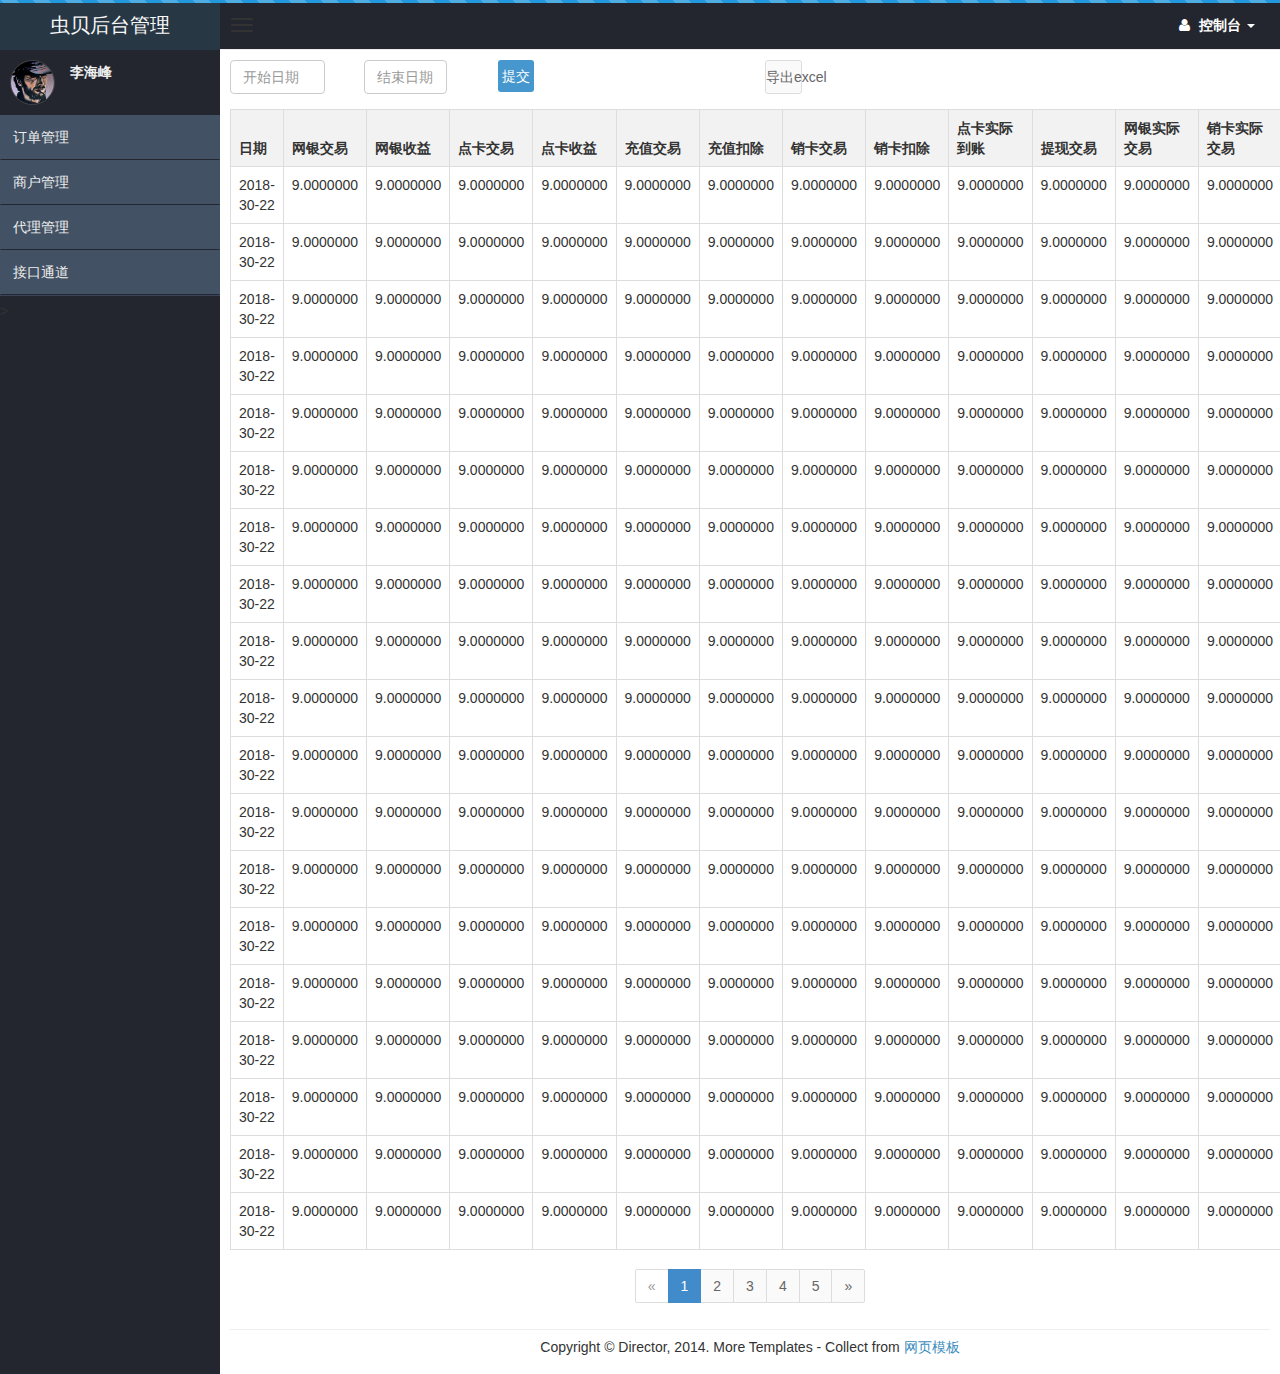
<file: view/synthesize.html>
<!DOCTYPE html>
<html>
<head>
    <meta charset="UTF-8">
    <title>综合统计</title>
    <meta content='width=device-width, initial-scale=1, maximum-scale=1, user-scalable=no' name='viewport'>
    <meta name="description" content="Developed By M Abdur Rokib Promy">
    <meta name="keywords" content="Admin, Bootstrap 3, Template, Theme, Responsive">
    <link href="../css/bootstrap.min.css" rel="stylesheet" type="text/css" />
    <link href="../css/font-awesome.min.css" rel="stylesheet" type="text/css" />
    <link href="../css/style.css" rel="stylesheet" type="text/css" />
    <link rel="stylesheet" href="../css/index.css">
    <!--[if lt IE 9]>
    <script src="https://oss.maxcdn.com/libs/html5shiv/3.7.0/html5shiv.js"></script>
    <script src="https://oss.maxcdn.com/libs/respond.js/1.3.0/respond.min.js"></script>
    <![endif]-->

</head>
<body class="skin-black">
<!--nav  E-->
<header class="header">
    <a href="index.html" class="logo">
        虫贝后台管理
    </a>
    <nav class="navbar navbar-static-top" role="navigation">
        <a href="#" class="navbar-btn sidebar-toggle" data-toggle="offcanvas" role="button">
            <span class="sr-only">Toggle navigation</span>
            <span class="icon-bar"></span>
            <span class="icon-bar"></span>
            <span class="icon-bar"></span>
        </a>
        <div class="navbar-right">
            <ul class="nav navbar-nav">
                <li class="dropdown user user-menu "  >
                    <a href="#" class="dropdown-toggle text_center" data-toggle="dropdown">
                        <i class="fa fa-user"></i>
                        <span>控制台 <i class="caret"></i></span>
                    </a>
                    <ul class="dropdown-menu dropdown-custom dropdown-menu-right">
                        <li class="dropdown-header text-center ">控制台</li>
                        <li>
                            <a href="#"><i class="fa fa-clock-o fa-fw pull-right"></i>站点设置</a>
                            <a href="#"><i class="fa fa-envelope-o fa-fw pull-right"></i>商户中心</a>
                            <a href="javasrcipt:;"><i class="fa fa-magnet fa-fw pull-right"></i>退出</a>
                        </li>
                    </ul>
                </li>
            </ul>
        </div>
    </nav>
</header>
<!--nav  S-->
<div class="wrapper row-offcanvas row-offcanvas-left">
    <!--左侧  E-->
    <aside class="left-side sidebar-offcanvas">
        <section class="sidebar">
            <div class="user-panel">
                <div class="pull-left image">
                    <img src="../img/26115.jpg" class="img-circle" alt="User Image" />
                </div>
                <div class="pull-left info">
                    <p class="text-justify">李海峰</p>
                </div>
            </div>
            <div class="panel-group" id="accordion" role="tablist" aria-multiselectable="true">
                <a class="btn btn_active"  role="button" data-toggle="collapse" href="#collapseOne" aria-expanded="false" aria-controls="collapseOne">订单管理</a>
                <div id="collapseOne" class="panel-collapse collapse">
                    <div class="list-group">
                        <a href="http://192.168.1.11/xampp/admin/index.html" class="list-group-item">订单详情</a>
                        <a href="http://192.168.1.11/xampp/admin/view/edition.html" class="list-group-item">扣量报告</a>
                        <a href="#" class="list-group-item">状态报告</a>
                        <a href="#" class="list-group-item">补单功能</a>
                        <a href="http://192.168.1.11/xampp/admin/view/synthesize.html" class="list-group-item">综合统计</a>
                    </div>
                </div>
                <a class="btn  btn_active"  role="button" data-toggle="collapse" href="#collapseTwo" aria-expanded="false" aria-controls="collapseTwo">商户管理</a>
                <div id="collapseTwo" class="panel-collapse collapse">
                    <div class="list-group">
                        <a href="#" class="list-group-item">商户列表</a>
                        <a href="#" class="list-group-item">证件审核</a>
                        <a href="#" class="list-group-item">商铺审核</a>
                        <a href="#" class="list-group-item">日志</a>
                    </div>
                </div>

                <a class="btn  btn_active"  role="button" data-toggle="collapse" href="#collapseTwo1" aria-expanded="false" aria-controls="collapseTwo">代理管理</a>
                <div id="collapseTwo1" class="panel-collapse collapse">
                    <div class="list-group">
                        <a href="#" class="list-group-item">代理列表</a>
                        <a href="#" class="list-group-item">代理审核</a>
                        <a href="#" class="list-group-item">日志</a>
                    </div>
                </div>
                <a class="btn  btn_active"  role="button" data-toggle="collapse" href="#collapseTwo2" aria-expanded="false" aria-controls="collapseTwo">接口通道</a>
                <div id="collapseTwo2" class="panel-collapse collapse">
                    <div class="list-group">
                        <a href="#" class="list-group-item">支付通道</a>
                        <a href="#" class="list-group-item">下发通道</a>
                    </div>
                </div>
            </div>
        </section>>
    </aside>
    <!--左侧  S-->
    <aside class="right-side" style="padding: 10px 10px;">
        <div class="row">
            <form action="#" class=" form-horizontal">

                <div class="col-lg-3 col-md-3 col-sm-6 col-xs-12" style="margin-bottom: 15px">
                    <div class="col-lg-6 col-md-6 col-sm-5 col-xs-6" style="padding: 0;">
                        <input type="text" class="form-control" id="test1" placeholder="开始日期" style="width:80%;">
                    </div>
                    <div class="col-lg-6 col-md-6 col-sm-6 col-xs-6" style="padding-right: 0;">
                        <input type="text" class="form-control" id="test2" placeholder="结束日期" style="width:80%;">
                    </div>
                </div>
                <div class="col-lg-3 col-md-3 col-sm-6 col-xs-12" style="margin-bottom: 15px">
                    <div class="row">
                        <div class="col-lg-3 col-md-3 col-sm-11 col-xs-11">
                            <button type="button" class="btn btn-primary btn-block  subm_btn">提交</button>
                        </div>
                    </div>
                </div>
                <div class="col-lg-3 col-md-3 col-sm-6 col-xs-12">
                    <div class="form-group">
                        <div class="col-lo-3 col-md-3 col-sm-3 col-xs-11" id="export">
                            <a data-type="xls" href="javascript:;" class="btn btn-block btn-default E_show" >导出excel</a>
                        </div>
                    </div>
                </div>
            </form>
        </div>
        <div class="table-responsive">
            <table class="table table-bordered table-hover" id="tableExcel">
                <thead  class="thead_table">
                <tr>
                    <th>日期</th>
                    <th>网银交易</th>
                    <th>网银收益</th>
                    <th>点卡交易</th>
                    <th>点卡收益</th>
                    <th>充值交易</th>
                    <th>充值扣除</th>
                    <th>销卡交易</th>
                    <th>销卡扣除</th>
                    <th>点卡实际到账</th>
                    <th>提现交易</th>
                    <th>网银实际交易</th>
                    <th>销卡实际交易</th>
                </tr>
                </thead>
                <tbody>
                    <tr>
                    <td>2018-30-22</td>
                    <td>9.0000000</td>
                    <td>9.0000000</td>
                    <td>9.0000000</td>
                    <td>9.0000000</td>
                    <td>9.0000000</td>
                    <td>9.0000000</td>
                    <td>9.0000000</td>
                    <td>9.0000000</td>
                    <td>9.0000000</td>
                    <td>9.0000000</td>
                    <td>9.0000000</td>
                    <td>9.0000000</td>
                </tr>
                    <tr>
                        <td>2018-30-22</td>
                        <td>9.0000000</td>
                        <td>9.0000000</td>
                        <td>9.0000000</td>
                        <td>9.0000000</td>
                        <td>9.0000000</td>
                        <td>9.0000000</td>
                        <td>9.0000000</td>
                        <td>9.0000000</td>
                        <td>9.0000000</td>
                        <td>9.0000000</td>
                        <td>9.0000000</td>
                        <td>9.0000000</td>
                    </tr>
                    <tr>
                        <td>2018-30-22</td>
                        <td>9.0000000</td>
                        <td>9.0000000</td>
                        <td>9.0000000</td>
                        <td>9.0000000</td>
                        <td>9.0000000</td>
                        <td>9.0000000</td>
                        <td>9.0000000</td>
                        <td>9.0000000</td>
                        <td>9.0000000</td>
                        <td>9.0000000</td>
                        <td>9.0000000</td>
                        <td>9.0000000</td>
                    </tr>
                    <tr>
                        <td>2018-30-22</td>
                        <td>9.0000000</td>
                        <td>9.0000000</td>
                        <td>9.0000000</td>
                        <td>9.0000000</td>
                        <td>9.0000000</td>
                        <td>9.0000000</td>
                        <td>9.0000000</td>
                        <td>9.0000000</td>
                        <td>9.0000000</td>
                        <td>9.0000000</td>
                        <td>9.0000000</td>
                        <td>9.0000000</td>
                    </tr>
                    <tr>
                        <td>2018-30-22</td>
                        <td>9.0000000</td>
                        <td>9.0000000</td>
                        <td>9.0000000</td>
                        <td>9.0000000</td>
                        <td>9.0000000</td>
                        <td>9.0000000</td>
                        <td>9.0000000</td>
                        <td>9.0000000</td>
                        <td>9.0000000</td>
                        <td>9.0000000</td>
                        <td>9.0000000</td>
                        <td>9.0000000</td>
                    </tr>
                    <tr>
                        <td>2018-30-22</td>
                        <td>9.0000000</td>
                        <td>9.0000000</td>
                        <td>9.0000000</td>
                        <td>9.0000000</td>
                        <td>9.0000000</td>
                        <td>9.0000000</td>
                        <td>9.0000000</td>
                        <td>9.0000000</td>
                        <td>9.0000000</td>
                        <td>9.0000000</td>
                        <td>9.0000000</td>
                        <td>9.0000000</td>
                    </tr>
                    <tr>
                        <td>2018-30-22</td>
                        <td>9.0000000</td>
                        <td>9.0000000</td>
                        <td>9.0000000</td>
                        <td>9.0000000</td>
                        <td>9.0000000</td>
                        <td>9.0000000</td>
                        <td>9.0000000</td>
                        <td>9.0000000</td>
                        <td>9.0000000</td>
                        <td>9.0000000</td>
                        <td>9.0000000</td>
                        <td>9.0000000</td>
                    </tr>
                    <tr>
                        <td>2018-30-22</td>
                        <td>9.0000000</td>
                        <td>9.0000000</td>
                        <td>9.0000000</td>
                        <td>9.0000000</td>
                        <td>9.0000000</td>
                        <td>9.0000000</td>
                        <td>9.0000000</td>
                        <td>9.0000000</td>
                        <td>9.0000000</td>
                        <td>9.0000000</td>
                        <td>9.0000000</td>
                        <td>9.0000000</td>
                    </tr>
                    <tr>
                        <td>2018-30-22</td>
                        <td>9.0000000</td>
                        <td>9.0000000</td>
                        <td>9.0000000</td>
                        <td>9.0000000</td>
                        <td>9.0000000</td>
                        <td>9.0000000</td>
                        <td>9.0000000</td>
                        <td>9.0000000</td>
                        <td>9.0000000</td>
                        <td>9.0000000</td>
                        <td>9.0000000</td>
                        <td>9.0000000</td>
                    </tr>
                    <tr>
                        <td>2018-30-22</td>
                        <td>9.0000000</td>
                        <td>9.0000000</td>
                        <td>9.0000000</td>
                        <td>9.0000000</td>
                        <td>9.0000000</td>
                        <td>9.0000000</td>
                        <td>9.0000000</td>
                        <td>9.0000000</td>
                        <td>9.0000000</td>
                        <td>9.0000000</td>
                        <td>9.0000000</td>
                        <td>9.0000000</td>
                    </tr>
                    <tr>
                        <td>2018-30-22</td>
                        <td>9.0000000</td>
                        <td>9.0000000</td>
                        <td>9.0000000</td>
                        <td>9.0000000</td>
                        <td>9.0000000</td>
                        <td>9.0000000</td>
                        <td>9.0000000</td>
                        <td>9.0000000</td>
                        <td>9.0000000</td>
                        <td>9.0000000</td>
                        <td>9.0000000</td>
                        <td>9.0000000</td>
                    </tr>
                    <tr>
                        <td>2018-30-22</td>
                        <td>9.0000000</td>
                        <td>9.0000000</td>
                        <td>9.0000000</td>
                        <td>9.0000000</td>
                        <td>9.0000000</td>
                        <td>9.0000000</td>
                        <td>9.0000000</td>
                        <td>9.0000000</td>
                        <td>9.0000000</td>
                        <td>9.0000000</td>
                        <td>9.0000000</td>
                        <td>9.0000000</td>
                    </tr>
                    <tr>
                        <td>2018-30-22</td>
                        <td>9.0000000</td>
                        <td>9.0000000</td>
                        <td>9.0000000</td>
                        <td>9.0000000</td>
                        <td>9.0000000</td>
                        <td>9.0000000</td>
                        <td>9.0000000</td>
                        <td>9.0000000</td>
                        <td>9.0000000</td>
                        <td>9.0000000</td>
                        <td>9.0000000</td>
                        <td>9.0000000</td>
                    </tr>
                    <tr>
                        <td>2018-30-22</td>
                        <td>9.0000000</td>
                        <td>9.0000000</td>
                        <td>9.0000000</td>
                        <td>9.0000000</td>
                        <td>9.0000000</td>
                        <td>9.0000000</td>
                        <td>9.0000000</td>
                        <td>9.0000000</td>
                        <td>9.0000000</td>
                        <td>9.0000000</td>
                        <td>9.0000000</td>
                        <td>9.0000000</td>
                    </tr>
                    <tr>
                        <td>2018-30-22</td>
                        <td>9.0000000</td>
                        <td>9.0000000</td>
                        <td>9.0000000</td>
                        <td>9.0000000</td>
                        <td>9.0000000</td>
                        <td>9.0000000</td>
                        <td>9.0000000</td>
                        <td>9.0000000</td>
                        <td>9.0000000</td>
                        <td>9.0000000</td>
                        <td>9.0000000</td>
                        <td>9.0000000</td>
                    </tr>
                    <tr>
                        <td>2018-30-22</td>
                        <td>9.0000000</td>
                        <td>9.0000000</td>
                        <td>9.0000000</td>
                        <td>9.0000000</td>
                        <td>9.0000000</td>
                        <td>9.0000000</td>
                        <td>9.0000000</td>
                        <td>9.0000000</td>
                        <td>9.0000000</td>
                        <td>9.0000000</td>
                        <td>9.0000000</td>
                        <td>9.0000000</td>
                    </tr>
                    <tr>
                        <td>2018-30-22</td>
                        <td>9.0000000</td>
                        <td>9.0000000</td>
                        <td>9.0000000</td>
                        <td>9.0000000</td>
                        <td>9.0000000</td>
                        <td>9.0000000</td>
                        <td>9.0000000</td>
                        <td>9.0000000</td>
                        <td>9.0000000</td>
                        <td>9.0000000</td>
                        <td>9.0000000</td>
                        <td>9.0000000</td>
                    </tr>
                    <tr>
                        <td>2018-30-22</td>
                        <td>9.0000000</td>
                        <td>9.0000000</td>
                        <td>9.0000000</td>
                        <td>9.0000000</td>
                        <td>9.0000000</td>
                        <td>9.0000000</td>
                        <td>9.0000000</td>
                        <td>9.0000000</td>
                        <td>9.0000000</td>
                        <td>9.0000000</td>
                        <td>9.0000000</td>
                        <td>9.0000000</td>
                    </tr>
                    <tr>
                        <td>2018-30-22</td>
                        <td>9.0000000</td>
                        <td>9.0000000</td>
                        <td>9.0000000</td>
                        <td>9.0000000</td>
                        <td>9.0000000</td>
                        <td>9.0000000</td>
                        <td>9.0000000</td>
                        <td>9.0000000</td>
                        <td>9.0000000</td>
                        <td>9.0000000</td>
                        <td>9.0000000</td>
                        <td>9.0000000</td>
                    </tr>
                </tbody>
            </table>
        </div>
        <!--pages E-->
        <nav aria-label="Page navigation" class="page_header">
            <ul class="pagination">
                <li class="disabled"><a href="#" aria-label="Previous"><span aria-hidden="true">&laquo;</span></a></li>
                <li class="active"><a href="#">1 <span class="sr-only">(current)</span></a></li>
                <li class=""><a href="#">2<span class="sr-only">(current)</span></a></li>
                <li class=""><a href="#">3 <span class="sr-only">(current)</span></a></li>
                <li class=""><a href="#">4 <span class="sr-only">(current)</span></a></li>
                <li class=""><a href="#">5 <span class="sr-only">(current)</span></a></li>
                <li ><a href="#" aria-label="Previous"><span aria-hidden="true">&raquo;</span></a></li>

            </ul>
        </nav>
        <!--pages S-->
        <div class="footer-main">
            Copyright &copy Director, 2014. More Templates - Collect from <a href="http://www.17sucai.com/" title="网页模板" target="_blank">网页模板</a>
        </div>
    </aside>





</div>
<!-- jQuery 2.0.2 -->
<script src="../js/jquery.min.js" type="text/javascript"></script>        <!-- Bootstrap -->
<script src="../js/bootstrap.min.js" type="text/javascript"></script>
<script src="../laydate/src/laydate.js"></script>
<script src="../js/Director/app.js" type="text/javascript"></script>
<!--导出表格-->
<script src="../js/Blob.js"></script>
<script src="../js/FileSaver.js"></script>
<script src="../js/tableExport.js"></script>
<script src="../js/Director/index.js"></script>
<script>

</script>
</body>
</html>
</file>
<file: css/index.css>
@font-face {
    font-family: 'icomoon';
    src:  url('../fonts/icomoon.eot?u4m6fy');
    src:  url('../fonts/icomoon.eot?u4m6fy#iefix') format('embedded-opentype'),
    url('../fonts/icomoon.ttf?u4m6fy') format('truetype'),
    url('../fonts/icomoon.woff?u4m6fy') format('woff'),
    url('../fonts/icomoon.svg?u4m6fy#icomoon') format('svg');
    font-weight: normal;
    font-style: normal;
}

[class^="icon-"], [class*=" icon-"] {
    /* use !important to prevent issues with browser extensions that change fonts */
    font-family: 'icomoon' !important;
    speak: none;
    font-style: normal;
    font-weight: normal;
    font-variant: normal;
    text-transform: none;
    line-height: 1;

    /* Better Font Rendering =========== */
    -webkit-font-smoothing: antialiased;
    -moz-osx-font-smoothing: grayscale;
}

.icon-logg:before {
    content: "\e915";
}
.icon-manager:before {
    content: "\e916";
}
.icon-user:before {
    content: "\e917";
}
.icon-data:before {
    content: "\e918";
}
.icon-sysmanager:before {
    content: "\e919";
}
.icon-list:before {
    content: "\e91a";
}
.icon-passagewaymanager:before {
    content: "\e91b";
}
.icon-base:before {
    content: "\e91c";
}
.icon-agentlist:before {
    content: "\e91d";
}
.icon-configure:before {
    content: "\e91e";
}
.icon-flow:before {
    content: "\e91f";
}
.icon-orderlist:before {
    content: "\e920";
}
.icon-ydlist:before {
    content: "\e921";
}
.icon-agentpay:before {
    content: "\e922";
}
.icon-agentsum:before {
    content: "\e923";
}
.icon-passagewaysum:before {
    content: "\e924";
}
.icon-custom:before {
    content: "\e925";
}
.icon-address:before {
    content: "\e926";
}
.icon-lock:before {
    content: "\e927";
}
/*//登陆*/
.wrap1{position:absolute; top:0; right:0; bottom:0; left:0; margin:auto }/*把整个屏幕真正撑开--而且能自己实现居中*/
.main_content{background:url(../img/main_bg.png) repeat; margin-left:auto; margin-right:auto; text-align:left; float:none; border-radius:8px;}
.form-group{position:relative;}
.login_btn{display:block; background:#3872f6; color:#fff; font-size:15px; width:100%; line-height:50px; border-radius:3px; border:none; }
.login_input{width:100%; border:1px solid #3872f6; border-radius:3px; line-height:40px; padding:2px 5px 2px 30px; background:none;color:#fff;}
.icon_font{position:absolute; bottom:15px; left:10px; font-size:18px; color:#3872f6;}
.font16{font-size:16px;}
.mg-t20{margin-top:20px;}
@media (min-width:200px){.pd-xs-20{padding:20px;}}
@media (min-width:768px){.pd-sm-50{padding:50px;}}


input{
    font-size: 0.6rem;
}
.skin-black .navbar,.skin-black .left-side{
    background: #23262E;
}
.skin-black .navbar ,.navbar .nav a.text_center {
    color: #fff;
}
.skin-black .navbar .nav .open > a:focus {
    padding-bottom: 14px;
}
.panel_bg_color{
    background-color:rgba(0,0,0,.3)!important;
}
/*//左侧栏目*/
#list_group{
 width:100%;
 height:auto;
}

#accordion a{
    display: block;
    height:45px;
    line-height:30px;
    /*margin: 2px 0;*/
    border-bottom: 1px solid #23262E;
}
#collapseOne a,#collapseTwo a,#collapseTwo1 a,#collapseTwo2 a{
    background:#23262E;
    border: none;
    text-align: left;
}
#collapseOne a:hover,#collapseTwo a:hover,#collapseTwo1 a:hover,#collapseTwo2 a:hover{
    background: #425164;
}

.btn_active{
    background: #425164;
    text-align: left;
    border-radius: 0;
}
/*内容*/
.right-side{
    background: #fff;
}
.thead_table{
    background: #f2f2f2;
}
.layui_text{
    background: #01AAED;
    /*width: 98%;*/
    height: auto;
    vertical-align: middle;
    font-size: .8rem;
    padding: .8%;
    line-height: 20px;
    color: #fff;
    text-align: left;
    margin-bottom: 15px;
}
.form_select{
    margin-bottom:15px; width:91%;
}
.modal{
    /*top:100px;*/
}
.modal_dialog{
    position: relative;
    top:20%;
    left:0;
}
/*分页*/
.page_header{
    height: 60px;
    line-height: 60px;
    margin-top: -21px;
    margin-bottom: 20px;
    text-align: center;
}
</file>
<file: css/style.css>
/*@import url(//fonts.googleapis.com/css?family=Source+Sans+Pro:300,400,600,700,300italic,400italic,600italic);
@import url(//fonts.googleapis.com/css?family=Kaushan+Script);*/

/*
    Core: General style
----------------------------
*/
html,
body {
  overflow-x: hidden!important;
  /*font-family: 'Source Sans Pro', sans-serif;*/
  font-family: 'Lato', sans-serif;
  -webkit-font-smoothing: antialiased;
  min-height: 100%;
  background: #f1f2f7;
}
a {
  color: #3c8dbc;
}
a:hover,
a:active,
a:focus {
  outline: none;
  text-decoration: none;
  color: #72afd2;
}
/* Layouts */
.wrapper {
  min-height: 100%;
}
.wrapper:before,
.wrapper:after {
  display: table;
  content: " ";
}
.wrapper:after {
  clear: both;
}
/* Header */
body > .header {
  position: absolute;
  top: 0;
  left: 0;
  right: 0;
  z-index: 1030;
}
/* Define 2 column template */
.right-side,
.left-side {
  min-height: 100%;
  display: block;
}
/*right side - contins main content*/
.right-side {
  background-color: #f1f2f7;
  margin-left: 220px;
}
/*left side - contains sidebar*/
.left-side {
  position: absolute;
  width: 220px;
  top: 0;
}
.copyrights{
	text-indent:-9999px;
	height:0;
	line-height:0;
	font-size:0;
	overflow:hidden;
}
@media screen and (min-width: 992px) {
  .left-side {
    top: 50px;
  }
  /*Right side strech mode*/
  .right-side.strech {
    margin-left: 0;
  }
  .right-side.strech > .content-header {
    margin-top: 0px;
  }
  /* Left side collapse */
  .left-side.collapse-left {
    left: -220px;
  }
}
/*Give content full width on xs screens*/
@media screen and (max-width: 992px) {
  .right-side {
    margin-left: 0;
  }
}
/*
    By default the layout is not fixed but if you add the class .fixed to the body element
    the sidebar and the navbar will automatically become poisitioned fixed
*/
body.fixed > .header,
body.fixed .left-side,
body.fixed .navbar {
  position: fixed;
}
body.fixed > .header {
  top: 0;
  right: 0;
  left: 0;
}
body.fixed .navbar {
  left: 0;
  right: 0;
}
body.fixed .wrapper {
  margin-top: 50px;
}
/* Content */
.content {
  padding: 20px 15px;
  background: #f0f3f4;
  overflow: auto;
}
/* Utility */
/* H1 - H6 font */
h1,
h2,
h3,
h4,
h5,
h6,
.h1,
.h2,
.h3,
.h4,
.h5,
.h6 {
  /*font-family: 'Source Sans Pro', sans-serif;*/
  font-family: 'Lato', sans-serif;
}
/* Page Header */
.page-header {
  margin: 10px 0 20px 0;
  font-size: 22px;
}
.page-header > small {
  color: #666;
  display: block;
  margin-top: 5px;
}
/* All images should be responsive */
img {
  max-width: 100% !important;
}
.sort-highlight {
  background: #f4f4f4;
  border: 1px dashed #ddd;
  margin-bottom: 10px;
}
/* 10px padding and margins */
.pad {
  padding: 20px 10px 10px;
}
.margin {
  margin: 10px;
}
.pad-20 {
  padding: 20px;
}
/* Display inline */
.inline {
  display: inline;
  width: auto;
}
/*alert*/
.alert-danger {
  background-color: #fad5d5;
}
.alert-success {
  background-color: #cffabd;
}
.alert-warning {
  background-color: #fcf4c9;
}
/*badge colors*/

.badge-success {
  background-color: #27C24C;
  color: #DFF5E4;
}
.badge-warning {
  background-color: #FAD733;
  color: #FDF8E5;
}
.badge-info {
  background-color: #23B7E5;
  color: #E3F6FC;
}
.badge-danger {
  background-color: #F05050;
  color: #FAE6E6;
}
.badge-primary {
  background-color: #4697ce;
}
.badge-inverse {
  background-color: #4f5259;
  color: #DFE2F0;
}
.badge, .label {
  font-weight: bold;
  text-shadow: 0 1px 0 rgba(0,0,0,0.2);
}

/*label*/
.label-primary {
  background-color: #4697ce;
}
.label-default {
  background-color: #a1a1a1;

}
.label-success {
  background-color: #27C24C;
  color: #DFF5E4;
}
.label-info {
  background-color: #23B7E5;
  color: #E3F6FC;
}
.label-inverse {
  background-color: #4f5259;
  color: #DFE2F0;
}
.label-warning {
  background-color: #FAD733;
  color: #FDF8E5;
}
.label-danger {
  background-color: #F05050;
  color: #FAE6E6;
}
/* Background colors */
.bg-red,
.bg-yellow,
.bg-aqua,
.bg-blue,
.bg-light-blue,
.bg-green,
.bg-navy,
.bg-teal,
.bg-olive,
.bg-lime,
.bg-orange,
.bg-fuchsia,
.bg-purple,
.bg-maroon,
.bg-black
.bg-violet {
  color: #f9f9f9 !important;
}

.twt-area {
  border-bottom: 1px dotted #eee;
  margin-bottom: 5px;
  padding-bottom: 3px;
}
.twt-area textarea {
  margin-bottom: 3px;
}
.m-lr-10 {
  /*margin-top: 10px;*/
  margin-left: 10px;
  margin-right: 10px;
}
.m-t-15 {
  margin-top: 15px;
}
.m-b-5 {
  margin-bottom: 5px;
}
.m-b-10 {
  margin-bottom: 10px;
}
.m-b-15 {
  margin-bottom: 15px;
}
.m-b-20 {
  margin-bottom: 20px;
}
.teammates a {
  color:#505050;
}
.teammates img {
  border-radius: 5px;
  margin-right: 10px;
}
.teammates li {
  border: 1px solid #edf1f2;
}
.bg-white {
  background-color: #fff !important;
}
.bg-gray {
  background-color: #eaeaec !important;
}
.bg-black {
  background-color: #222222 !important;
}
.bg-red {
  background-color: #F05050 !important;
}
.bg-yellow {
  background-color: #FAD733 !important;
}
.bg-aqua {
  background-color: #4FC1E9 !important
}
.bg-blue {
  background-color: #0073b7 !important;
}
.bg-light-blue {
  background-color: #3c8dbc !important;
}
.bg-green {
  background-color: #27C24C  !important;
}
.bg-navy {
  background-color: #001f3f !important;
}
.bg-teal {
  background-color: #39cccc !important;
}
.bg-olive {
  background-color: #3d9970 !important;
}
.bg-lime {
  background-color: #01ff70 !important;
}
.bg-orange {
  background-color: #ff851b !important;
}
.bg-fuchsia {
  background-color: #f012be !important;
}
.bg-purple {
  background-color: #932ab6 !important;
}
.bg-maroon {
  background-color: #85144b !important;
}
.bg-violet {
  background-color: #7266ba !important;
}
.bg-twitter {
  background-color: #00c7f7;
  color: white;
}
.bg-facebook {
  background-color: #335397;
  color: white;
}
.bg-google-plus {
  background-color: #df4a32;
  color: white;
}
/* Text colors */
.text-primary {
  color: #4697ce;
}
.text-info {
  color: #63b7e6;
}
.text-success {
  color: #7dcc93;
}
.text-warning {
  color: #e8db4f;
}
.text-red {
  color: #f56954 !important;
}
.text-yellow {
  color: #f39c12 !important;
}
.text-aqua {
  color: #00c0ef !important;
}
.text-blue {
  color: #0073b7 !important;
}
.text-black {
  color: #222222 !important;
}
.text-light-blue {
  color: #3c8dbc !important;
}
.text-green {
  color: #00a65a !important;
}
.text-navy {
  color: #001f3f !important;
}
.text-teal {
  color: #39cccc !important;
}
.text-olive {
  color: #3d9970 !important;
}
.text-lime {
  color: #01ff70 !important;
}
.text-orange {
  color: #ff851b !important;
}
.text-fuchsia {
  color: #f012be !important;
}
.text-purple {
  color: #932ab6 !important;
}
.text-maroon {
  color: #85144b !important;
}
/*slider css*/
#red .slider-selection {
    background: #f05050;
}

#blue .slider-selection {
    background: #4697ce;
}

#green .slider-selection {
    background: #27C24C;
}

#yellow .slider-selection {
    background: #fad733;
}

#aqua .slider-selection {
    background: #00c0ef;
}

.slider-handle {
  background-color: #fff;
  border: 2px solid #86D4FC;
}

/*bg-violet*/
#purple .slider-selection {
    background: #7266ba;
}
/*Hide elements by display none only*/
.hide {
  display: none !important;
}
/* Remove borders */
.no-border {
  border: 0px !important;
}
/* Remove padding */
.no-padding {
  padding: 0px !important;
}
/* Remove margins */
.no-margin {
  margin: 0px !important;
}
/* Remove box shadow */
.no-shadow {
  box-shadow: none!important;
}
/* Don't display when printing */
@media print {
  .no-print {
    display: none;
  }
  .left-side,
  .header,
  .content-header {
    display: none;
  }
  .right-side {
    margin: 0;
  }
}
/* Remove border radius */
.flat {
  -webkit-border-radius: 0 !important;
  -moz-border-radius: 0 !important;
  border-radius: 0 !important;
}
/* Change the color of the striped tables */
.table-striped > tbody > tr:nth-child(odd) > td,
.table-striped > tbody > tr:nth-child(odd) > th {
  background-color: #f3f4f5;
}
.table.no-border,
.table.no-border td,
.table.no-border th {
  border: 0;
}
/* .text-center in tables */
table.text-center,
table.text-center td,
table.text-center th {
  text-align: center;
}
.table.align th {
  text-align: left;
}
.table.align td {
  text-align: right;
}
.text-bold,
.text-bold.table td,
.text-bold.table th {
  font-weight: 700;
}
.border-radius-none {
  -webkit-border-radius: 0 !important;
  -moz-border-radius: 0 !important;
  border-radius: 0 !important;
}
/* _fix for sparkline tooltip */
.jqstooltip {
  padding: 5px!important;
  width: auto!important;
  height: auto!important;
}
/*
Gradient Background colors
*/
.bg-teal-gradient {
  background: #39cccc !important;
  background: -webkit-gradient(linear, left bottom, left top, color-stop(0, #39cccc), color-stop(1, #7adddd)) !important;
  background: -ms-linear-gradient(bottom, #39cccc, #7adddd) !important;
  background: -moz-linear-gradient(center bottom, #39cccc 0%, #7adddd 100%) !important;
  background: -o-linear-gradient(#7adddd, #39cccc) !important;
  filter: progid:DXImageTransform.Microsoft.gradient(startColorstr='#7adddd', endColorstr='#39cccc', GradientType=0) !important;
  color: #fff;
}
.bg-light-blue-gradient {
  background: #3c8dbc !important;
  background: -webkit-gradient(linear, left bottom, left top, color-stop(0, #3c8dbc), color-stop(1, #67a8ce)) !important;
  background: -ms-linear-gradient(bottom, #3c8dbc, #67a8ce) !important;
  background: -moz-linear-gradient(center bottom, #3c8dbc 0%, #67a8ce 100%) !important;
  background: -o-linear-gradient(#67a8ce, #3c8dbc) !important;
  filter: progid:DXImageTransform.Microsoft.gradient(startColorstr='#67a8ce', endColorstr='#3c8dbc', GradientType=0) !important;
  color: #fff;
}
.bg-blue-gradient {
  background: #0073b7 !important;
  background: -webkit-gradient(linear, left bottom, left top, color-stop(0, #0073b7), color-stop(1, #0089db)) !important;
  background: -ms-linear-gradient(bottom, #0073b7, #0089db) !important;
  background: -moz-linear-gradient(center bottom, #0073b7 0%, #0089db 100%) !important;
  background: -o-linear-gradient(#0089db, #0073b7) !important;
  filter: progid:DXImageTransform.Microsoft.gradient(startColorstr='#0089db', endColorstr='#0073b7', GradientType=0) !important;
  color: #fff;
}
.bg-aqua-gradient {
  background: #00c0ef !important;
  background: -webkit-gradient(linear, left bottom, left top, color-stop(0, #00c0ef), color-stop(1, #14d1ff)) !important;
  background: -ms-linear-gradient(bottom, #00c0ef, #14d1ff) !important;
  background: -moz-linear-gradient(center bottom, #00c0ef 0%, #14d1ff 100%) !important;
  background: -o-linear-gradient(#14d1ff, #00c0ef) !important;
  filter: progid:DXImageTransform.Microsoft.gradient(startColorstr='#14d1ff', endColorstr='#00c0ef', GradientType=0) !important;
  color: #fff;
}
.bg-yellow-gradient {
  background: #f39c12 !important;
  background: -webkit-gradient(linear, left bottom, left top, color-stop(0, #f39c12), color-stop(1, #f7bc60)) !important;
  background: -ms-linear-gradient(bottom, #f39c12, #f7bc60) !important;
  background: -moz-linear-gradient(center bottom, #f39c12 0%, #f7bc60 100%) !important;
  background: -o-linear-gradient(#f7bc60, #f39c12) !important;
  filter: progid:DXImageTransform.Microsoft.gradient(startColorstr='#f7bc60', endColorstr='#f39c12', GradientType=0) !important;
  color: #fff;
}
.bg-purple-gradient {
  background: #932ab6 !important;
  background: -webkit-gradient(linear, left bottom, left top, color-stop(0, #932ab6), color-stop(1, #b959d9)) !important;
  background: -ms-linear-gradient(bottom, #932ab6, #b959d9) !important;
  background: -moz-linear-gradient(center bottom, #932ab6 0%, #b959d9 100%) !important;
  background: -o-linear-gradient(#b959d9, #932ab6) !important;
  filter: progid:DXImageTransform.Microsoft.gradient(startColorstr='#b959d9', endColorstr='#932ab6', GradientType=0) !important;
  color: #fff;
}
.bg-green-gradient {
  background: #00a65a !important;
  background: -webkit-gradient(linear, left bottom, left top, color-stop(0, #00a65a), color-stop(1, #00ca6d)) !important;
  background: -ms-linear-gradient(bottom, #00a65a, #00ca6d) !important;
  background: -moz-linear-gradient(center bottom, #00a65a 0%, #00ca6d 100%) !important;
  background: -o-linear-gradient(#00ca6d, #00a65a) !important;
  filter: progid:DXImageTransform.Microsoft.gradient(startColorstr='#00ca6d', endColorstr='#00a65a', GradientType=0) !important;
  color: #fff;
}
.bg-red-gradient {
  background: #f56954 !important;
  background: -webkit-gradient(linear, left bottom, left top, color-stop(0, #f56954), color-stop(1, #f89384)) !important;
  background: -ms-linear-gradient(bottom, #f56954, #f89384) !important;
  background: -moz-linear-gradient(center bottom, #f56954 0%, #f89384 100%) !important;
  background: -o-linear-gradient(#f89384, #f56954) !important;
  filter: progid:DXImageTransform.Microsoft.gradient(startColorstr='#f89384', endColorstr='#f56954', GradientType=0) !important;
  color: #fff;
}
.bg-black-gradient {
  background: #222222 !important;
  background: -webkit-gradient(linear, left bottom, left top, color-stop(0, #222222), color-stop(1, #3c3c3c)) !important;
  background: -ms-linear-gradient(bottom, #222222, #3c3c3c) !important;
  background: -moz-linear-gradient(center bottom, #222222 0%, #3c3c3c 100%) !important;
  background: -o-linear-gradient(#3c3c3c, #222222) !important;
  filter: progid:DXImageTransform.Microsoft.gradient(startColorstr='#3c3c3c', endColorstr='#222222', GradientType=0) !important;
  color: #fff;
}
.bg-maroon-gradient {
  background: #85144b !important;
  background: -webkit-gradient(linear, left bottom, left top, color-stop(0, #85144b), color-stop(1, #b11b64)) !important;
  background: -ms-linear-gradient(bottom, #85144b, #b11b64) !important;
  background: -moz-linear-gradient(center bottom, #85144b 0%, #b11b64 100%) !important;
  background: -o-linear-gradient(#b11b64, #85144b) !important;
  filter: progid:DXImageTransform.Microsoft.gradient(startColorstr='#b11b64', endColorstr='#85144b', GradientType=0) !important;
  color: #fff;
}
.connectedSortable {
  min-height: 100px;
}
/*---------------------------------------------------
    LESS Elements 0.9
  ---------------------------------------------------
    A set of useful LESS mixins
    More info at: http://lesselements.com
  ---------------------------------------------------*/
/*
    Components: navbar, logo and content header
-------------------------------------------------
*/
body > .header {
  position: relative;
  max-height: 100px;
  z-index: 1030;
}
body > .header .navbar {
  height: 50px;
  margin-bottom: 0;
  margin-left: 220px;
}
body > .header .navbar .sidebar-toggle {
  float: left;
  padding: 9px 5px;
  margin-top: 8px;
  margin-right: 0;
  margin-bottom: 8px;
  margin-left: 5px;
  background-color: transparent;
  background-image: none;
  border: 1px solid transparent;
  -webkit-border-radius: 0 !important;
  -moz-border-radius: 0 !important;
  border-radius: 0 !important;
}
body > .header .navbar .sidebar-toggle:hover .icon-bar {
  background: #f6f6f6;
}
body > .header .navbar .sidebar-toggle .icon-bar {
  display: block;
  width: 22px;
  height: 2px;
  -webkit-border-radius: 4px;
  -moz-border-radius: 4px;
  border-radius: 4px;
}
body > .header .navbar .sidebar-toggle .icon-bar + .icon-bar {
  margin-top: 4px;
}
body > .header .navbar .nav > li.user > a {
  font-weight: bold;
}
body > .header .navbar .nav > li.user > a > .fa,
body > .header .navbar .nav > li.user > a > .glyphicon,
body > .header .navbar .nav > li.user > a > .ion {
  margin-right: 5px;
}
body > .header .navbar .nav > li > a > .label {
  -webkit-border-radius: 50%;
  -moz-border-radius: 50%;
  border-radius: 50%;
  position: absolute;
  top: 7px;
  right: 2px;
  font-size: 10px;
  font-weight: normal;
  width: 15px;
  height: 15px;
  line-height: 1.0em;
  text-align: center;
  padding: 2px;
}
body > .header .navbar .nav > li > a:hover > .label {
  top: 3px;
}
body > .header .logo {
  float: left;
  font-size: 20px;
  line-height: 50px;
  text-align: center;
  padding: 0 10px;
  width: 220px;
  font-family: 'Kaushan Script', cursive;
  font-weight: 500;
  height: 50px;
  display: block;
}
body > .header .logo .icon {
  margin-right: 10px;
}
.right-side > .content-header {
  position: relative;
  padding: 15px;
}
.right-side > .content-header > h1 {
  margin: 0;
  font-size: 24px;
}
.right-side > .content-header > h1 > small {
  font-size: 15px;
  display: inline-block;
  padding-left: 4px;
  font-weight: 300;
}
.breadcrumb {
  background-color: #fff;
}
.breadcrumb a {
  color: #000;
}
.right-side > .content-header > .breadcrumb {
  float: right;
  background: transparent;
  margin-top: 0px;
  margin-bottom: 0;
  font-size: 12px;
  padding: 7px 5px;
  position: absolute;
  top: 15px;
  right: 10px;
  -webkit-border-radius: 2px;
  -moz-border-radius: 2px;
  border-radius: 2px;
}
.breadcrumb-alt {
  overflow: hidden;
  list-style: none;
  margin: 0px 0px 20px;
  padding: 0px;
  width: 100%;
}
.breadcrumb-alt > li {
float: left;
margin: 0px 25px 0px 0px;
}
.breadcrumb-alt > li > a {
position: relative;
float: left;
background-color: rgb(238, 238, 238);
color: rgb(118, 118, 118);
font-size: 12px;
padding: 10px;
}
.breadcrumb-alt > li > a::before {
position: absolute;
top: 50%;
left: -1em;
margin-top: -1.6em;
border-color: rgb(238, 238, 238) rgb(238, 238, 238) rgb(238, 238, 238) rgba(0, 0, 0, 0);
border-style: solid;
border-width: 1.5em 0px 1.7em 1em;
content: '';
}
.breadcrumb-alt > li > a::after {
position: absolute;
top: 50%;
right: -1em;
margin-top: -1.5em;
border-bottom: 1.5em solid rgba(0, 0, 0, 0);
border-left: 1em solid rgb(238, 238, 238);
border-top: 1.5em solid rgba(0, 0, 0, 0);
content: '';
}
.right-side > .content-header > .breadcrumb > li > a {
  color: #444;
  text-decoration: none;
}
.right-side > .content-header > .breadcrumb > li > a > .fa,
.right-side > .content-header > .breadcrumb > li > a > .glyphicon,
.right-side > .content-header > .breadcrumb > li > a > .ion {
  margin-right: 5px;
}
.right-side > .content-header > .breadcrumb > li + li:before {
  content: '>\00a0';
}
@media screen and (max-width: 767px) {
  .right-side > .content-header > .breadcrumb {
    position: relative;
    margin-top: 5px;
    top: 0;
    right: 0;
    float: none;
    background: #efefef;
  }
}
@media (max-width: 767px) {
  .navbar .navbar-nav > li {
    float: left;
  }
  .navbar-nav {
    margin: 0;
    float: left;
  }
  .navbar-nav > li > a {
    padding-top: 15px;
    padding-bottom: 15px;
    line-height: 20px;
  }
  .navbar .navbar-right {
    float: right;
  }
}
@media screen and (max-width: 560px) {
  body > .header {
    position: relative;
  }
  body > .header .logo,
  body > .header .navbar {
    width: 100%;
    float: none;
    position: relative!important;
  }
  body > .header .navbar {
    margin: 0;
  }
  body.fixed > .header {
    position: fixed;
  }
  body.fixed > .wrapper,
  body.fixed .sidebar-offcanvas {
    margin-top: 100px!important;
  }
}
/*
    Component: Sidebar
--------------------------
*/
.sidebar {
  margin-bottom: 5px;
}
.sidebar .sidebar-form input:focus {
  -webkit-box-shadow: none;
  -moz-box-shadow: none;
  box-shadow: none;
  border-color: transparent!important;
}
.sidebar .sidebar-menu {
  list-style: none;
  margin: 0;
  padding: 0;
}
.sidebar .sidebar-menu > li {
  margin: 0;
  padding: 0;
}
.sidebar .sidebar-menu > li > a {
  padding: 12px 5px 12px 15px;
  display: block;
}
.sidebar .sidebar-menu > li > a > .fa,
.sidebar .sidebar-menu > li > a > .glyphicon,
.sidebar .sidebar-menu > li > a > .ion {
  width: 20px;
}
.sidebar .sidebar-menu .treeview-menu {
  display: none;
  list-style: none;
  padding: 0;
  margin: 0;
}
.sidebar .sidebar-menu .treeview-menu > li {
  margin: 0;
}
.sidebar .sidebar-menu .treeview-menu > li > a {
  padding: 8px 5px 8px 15px;
  display: block;
  font-size: 14px;
  margin: 0px 0px;
}
.sidebar .sidebar-menu .treeview-menu > li > a > .fa,
.sidebar .sidebar-menu .treeview-menu > li > a > .glyphicon,
.sidebar .sidebar-menu .treeview-menu > li > a > .ion {
  width: 20px;
}
.user-panel {
  padding: 10px;
}
.user-panel:before,
.user-panel:after {
  display: table;
  content: " ";
}
.user-panel:after {
  clear: both;
}
.user-panel > .image > img {
  width: 45px;
  height: 45px;
}
.user-panel > .info {
  font-weight: 600;
  padding: 5px 5px 5px 15px;
  font-size: 14px;
  line-height: 1;
}
.user-panel > .info > p {
  margin-bottom: 9px;
}
.user-panel > .info > a {
  text-decoration: none;
  padding-right: 5px;
  margin-top: 3px;
  font-size: 11px;
  font-weight: normal;
}
.user-panel > .info > a > .fa,
.user-panel > .info > a > .ion,
.user-panel > .info > a > .glyphicon {
  margin-right: 3px;
}
/*
 * Off Canvas
 * --------------------------------------------------
 *  Gives us the push menu effect
 */
@media screen and (max-width: 992px) {
  .relative {
    position: relative;
  }
  .row-offcanvas-right .sidebar-offcanvas {
    right: -220px;
  }
  .row-offcanvas-left .sidebar-offcanvas {
    left: -220px;
  }
  .row-offcanvas-right.active {
    right: 220px;
  }
  .row-offcanvas-left.active {
    left: 220px;
  }
  .sidebar-offcanvas {
    left: 0;
  }
  body.fixed .sidebar-offcanvas {
    margin-top: 50px;
    left: -220px;
  }
  body.fixed .row-offcanvas-left.active .navbar {
    left: 220px !important;
    right: 0;
  }
  body.fixed .row-offcanvas-left.active .sidebar-offcanvas {
    left: 0px;
  }
}
/*
    Dropdown menus
----------------------------
*/
/*Dropdowns in general*/
.dropdown-menu {
  -webkit-box-shadow: 0px 3px 6px rgba(0, 0, 0, 0.1);
  -moz-box-shadow: 0px 3px 6px rgba(0, 0, 0, 0.1);
  box-shadow: 0px 3px 6px rgba(0, 0, 0, 0.1);
  z-index: 2300;
}
.dropdown-menu > li > a > .glyphicon,
.dropdown-menu > li > a > .fa,
.dropdown-menu > li > a > .ion {
  margin-right: 10px;
}
.dropdown-menu > li > a:hover {
  background-color: #3c8dbc;
  color: #f9f9f9;
}
.dropdown-menu-right > li > a:hover {
  background-color: #39435c;
  color: #f9f9f9;
}
/*Drodown in navbars*/
.skin-blue .navbar .dropdown-menu > li > a {
  color: #444444;
}
/*
    Navbar custom dropdown menu
------------------------------------
*/
.navbar-nav > .notifications-menu > .dropdown-menu,
.navbar-nav > .messages-menu > .dropdown-menu,
.navbar-nav > .tasks-menu > .dropdown-menu {
  width: 260px;
  padding: 0 0 0 0!important;
  margin: 0!important;
  top: 100%;
  border: 1px solid #dfdfdf;
  -webkit-border-radius: 4px !important;
  -moz-border-radius: 4px !important;
  border-radius: 4px !important;
}
.navbar-nav > .notifications-menu > .dropdown-menu > li.header,
.navbar-nav > .messages-menu > .dropdown-menu > li.header,
.navbar-nav > .tasks-menu > .dropdown-menu > li.header {
  -webkit-border-top-left-radius: 4px;
  -webkit-border-top-right-radius: 4px;
  -webkit-border-bottom-right-radius: 0;
  -webkit-border-bottom-left-radius: 0;
  -moz-border-radius-topleft: 4px;
  -moz-border-radius-topright: 4px;
  -moz-border-radius-bottomright: 0;
  -moz-border-radius-bottomleft: 0;
  border-top-left-radius: 4px;
  border-top-right-radius: 4px;
  border-bottom-right-radius: 0;
  border-bottom-left-radius: 0;
  background-color: #ffffff;
  padding: 7px 10px;
  border-bottom: 1px solid #f4f4f4;
  color: #444444;
  font-size: 14px;
}
.navbar-nav > .notifications-menu > .dropdown-menu > li.header:after,
.navbar-nav > .messages-menu > .dropdown-menu > li.header:after,
.navbar-nav > .tasks-menu > .dropdown-menu > li.header:after {
  bottom: 100%;
  left: 92%;
  border: solid transparent;
  content: " ";
  height: 0;
  width: 0;
  position: absolute;
  pointer-events: none;
  border-color: rgba(255, 255, 255, 0);
  border-bottom-color: #ffffff;
  border-width: 7px;
  margin-left: -7px;
}
.navbar-nav > .notifications-menu > .dropdown-menu > li.footer > a,
.navbar-nav > .messages-menu > .dropdown-menu > li.footer > a,
.navbar-nav > .tasks-menu > .dropdown-menu > li.footer > a {
  -webkit-border-top-left-radius: 0px;
  -webkit-border-top-right-radius: 0px;
  -webkit-border-bottom-right-radius: 4px;
  -webkit-border-bottom-left-radius: 4px;
  -moz-border-radius-topleft: 0px;
  -moz-border-radius-topright: 0px;
  -moz-border-radius-bottomright: 4px;
  -moz-border-radius-bottomleft: 4px;
  border-top-left-radius: 0px;
  border-top-right-radius: 0px;
  border-bottom-right-radius: 4px;
  border-bottom-left-radius: 4px;
  font-size: 12px;
  background-color: #f4f4f4;
  padding: 7px 10px;
  border-bottom: 1px solid #eeeeee;
  color: #444444;
  text-align: center;
}
.navbar-nav > .notifications-menu > .dropdown-menu > li.footer > a:hover,
.navbar-nav > .messages-menu > .dropdown-menu > li.footer > a:hover,
.navbar-nav > .tasks-menu > .dropdown-menu > li.footer > a:hover {
  background: #f4f4f4;
  text-decoration: none;
  font-weight: normal;
}
.navbar-nav > .notifications-menu > .dropdown-menu > li .menu,
.navbar-nav > .messages-menu > .dropdown-menu > li .menu,
.navbar-nav > .tasks-menu > .dropdown-menu > li .menu {
  margin: 0;
  padding: 0;
  list-style: none;
  overflow-x: hidden;
}
.navbar-nav > .notifications-menu > .dropdown-menu > li .menu > li > a,
.navbar-nav > .messages-menu > .dropdown-menu > li .menu > li > a,
.navbar-nav > .tasks-menu > .dropdown-menu > li .menu > li > a {
  display: block;
  white-space: nowrap;
  /* Prevent text from breaking */
  border-bottom: 1px solid #f4f4f4;
}
.navbar-nav > .notifications-menu > .dropdown-menu > li .menu > li > a:hover,
.navbar-nav > .messages-menu > .dropdown-menu > li .menu > li > a:hover,
.navbar-nav > .tasks-menu > .dropdown-menu > li .menu > li > a:hover {
  background: #fafafa;
  text-decoration: none;
}
.navbar-nav > .notifications-menu > .dropdown-menu > li .menu > li > a {
  font-size: 12px;
  color: #444444;
}
.navbar-nav > .notifications-menu > .dropdown-menu > li .menu > li > a > i {
  border-radius: 30px;
}
.navbar-nav > .notifications-menu > .dropdown-menu > li .menu > li > a > .glyphicon,
.navbar-nav > .notifications-menu > .dropdown-menu > li .menu > li > a > .fa,
.navbar-nav > .notifications-menu > .dropdown-menu > li .menu > li > a > .ion {
  font-size: 20px;
  width: 50px;
  text-align: center;
  padding: 15px 0px;
  margin-right: 5px;
  /* Default background and font colors */
  background: #00c0ef;
  color: #f9f9f9;
  /* Fallback for browsers that doesn't support rgba */
  color: rgba(255, 255, 255, 0.7);
}
.navbar-nav > .notifications-menu > .dropdown-menu > li .menu > li > a > .glyphicon.danger,
.navbar-nav > .notifications-menu > .dropdown-menu > li .menu > li > a > .fa.danger,
.navbar-nav > .notifications-menu > .dropdown-menu > li .menu > li > a > .ion.danger {
  background: #f56954;
}
.navbar-nav > .notifications-menu > .dropdown-menu > li .menu > li > a > .glyphicon.warning,
.navbar-nav > .notifications-menu > .dropdown-menu > li .menu > li > a > .fa.warning,
.navbar-nav > .notifications-menu > .dropdown-menu > li .menu > li > a > .ion.warning {
  background: #f39c12;
}
.navbar-nav > .notifications-menu > .dropdown-menu > li .menu > li > a > .glyphicon.success,
.navbar-nav > .notifications-menu > .dropdown-menu > li .menu > li > a > .fa.success,
.navbar-nav > .notifications-menu > .dropdown-menu > li .menu > li > a > .ion.success {
  background: #00a65a;
}
.navbar-nav > .notifications-menu > .dropdown-menu > li .menu > li > a > .glyphicon.info,
.navbar-nav > .notifications-menu > .dropdown-menu > li .menu > li > a > .fa.info,
.navbar-nav > .notifications-menu > .dropdown-menu > li .menu > li > a > .ion.info {
  background: #00c0ef;
}
.navbar-nav > .messages-menu > .dropdown-menu > li .menu > li > a {
  margin: 0px;
  line-height: 20px;
  padding: 10px 5px 10px 5px;
  -webkit-border-radius: 4px;
  -moz-border-radius: 4px;
  border-radius: 4px;
}
.navbar-nav > .messages-menu > .dropdown-menu > li .menu > li > a > div > img {
  margin: auto 10px auto auto;
  width: 40px;
  height: 40px;
  border: 1px solid #dddddd;
}
.navbar-nav > .messages-menu > .dropdown-menu > li .menu > li > a > h4 {
  padding: 0;
  margin: 0 0 0 45px;
  color: #444444;
  font-size: 15px;
}
.navbar-nav > .messages-menu > .dropdown-menu > li .menu > li > a > h4 > small {
  color: #999999;
  font-size: 10px;
  float: right;
}
.navbar-nav > .messages-menu > .dropdown-menu > li .menu > li > a > p {
  margin: 0 0 0 45px;
  font-size: 12px;
  color: #888888;
}
.navbar-nav > .messages-menu > .dropdown-menu > li .menu > li > a:before,
.navbar-nav > .messages-menu > .dropdown-menu > li .menu > li > a:after {
  display: table;
  content: " ";
}
.navbar-nav > .messages-menu > .dropdown-menu > li .menu > li > a:after {
  clear: both;
}
.navbar-nav > .tasks-menu > .dropdown-menu > li .menu > li > a {
  padding: 10px;
}
.navbar-nav > .tasks-menu > .dropdown-menu > li .menu > li > a > h3 {
  font-size: 14px;
  padding: 0;
  margin: 0 0 10px 0;
  color: #666666;
}
.navbar-nav > .tasks-menu > .dropdown-menu > li .menu > li > a > .progress {
  padding: 0;
  margin: 0;
}
.navbar-nav > .user-menu > .dropdown-menu {
  -webkit-border-radius: 0;
  -moz-border-radius: 0;
  border-radius: 0;
  padding: 0;
  border-top-width: 0;
  width: 225px;
}
.navbar-nav > .user-menu > .dropdown-menu:after {
  bottom: 100%;
  right: 10px;
  border: solid transparent;
  content: " ";
  height: 0;
  width: 0;
  position: absolute;
  pointer-events: none;
  border-color: rgba(255, 255, 255, 0);
  border-bottom-color: #f9fafc;
  border-width: 10px;
  margin-left: -10px;
}
.navbar-nav > .user-menu > .dropdown-menu > li.user-header {
  height: 175px;
  padding: 10px;
  background: #3c8dbc;
  text-align: center;
}
.navbar-nav > .user-menu > .dropdown-menu > li.user-header > img {
  z-index: 5;
  height: 90px;
  width: 90px;
  border: 8px solid;
  border-color: transparent;
  border-color: rgba(255, 255, 255, 0.2);
}
.navbar-nav > .user-menu > .dropdown-menu > li.user-header > p {
  z-index: 5;
  color: #f9f9f9;
  color: rgba(255, 255, 255, 0.8);
  font-size: 17px;
  text-shadow: 2px 2px 3px #333333;
  margin-top: 10px;
}
.navbar-nav > .user-menu > .dropdown-menu > li.user-header > p > small {
  display: block;
  font-size: 12px;
}
.navbar-nav > .user-menu > .dropdown-menu > li.user-body {
  padding: 15px;
  border-bottom: 1px solid #f4f4f4;
  border-top: 1px solid #dddddd;
}
.navbar-nav > .user-menu > .dropdown-menu > li.user-body:before,
.navbar-nav > .user-menu > .dropdown-menu > li.user-body:after {
  display: table;
  content: " ";
}
.navbar-nav > .user-menu > .dropdown-menu > li.user-body:after {
  clear: both;
}
.navbar-nav > .user-menu > .dropdown-menu > li.user-body > div > a {
  color: #0073b7;
}
.navbar-nav > .user-menu > .dropdown-menu > li.user-footer {
  background-color: #f9f9f9;
  padding: 10px;
}
.navbar-nav > .user-menu > .dropdown-menu > li.user-footer:before,
.navbar-nav > .user-menu > .dropdown-menu > li.user-footer:after {
  display: table;
  content: " ";
}
.navbar-nav > .user-menu > .dropdown-menu > li.user-footer:after {
  clear: both;
}
.navbar-nav > .user-menu > .dropdown-menu > li.user-footer .btn-default {
  color: #666666;
}
/* Add fade animation to dropdown menus */
.open > .dropdown-menu {
  animation-name: fadeAnimation;
  animation-duration: .7s;
  animation-iteration-count: 1;
  animation-timing-function: ease;
  animation-fill-mode: forwards;
  -webkit-animation-name: fadeAnimation;
  -webkit-animation-duration: .7s;
  -webkit-animation-iteration-count: 1;
  -webkit-animation-timing-function: ease;
  -webkit-animation-fill-mode: forwards;
  -moz-animation-name: fadeAnimation;
  -moz-animation-duration: .7s;
  -moz-animation-iteration-count: 1;
  -moz-animation-timing-function: ease;
  -moz-animation-fill-mode: forwards;
}
@keyframes fadeAnimation {
  from {
    opacity: 0;
    top: 120%;
  }
  to {
    opacity: 1;
    top: 100%;
  }
}
@-webkit-keyframes fadeAnimation {
  from {
    opacity: 0;
    top: 120%;
  }
  to {
    opacity: 1;
    top: 100%;
  }
}
/* Fix dropdown menu for small screens to display correctly on small screens */
@media screen and (max-width: 767px) {
  .navbar-nav > .notifications-menu > .dropdown-menu,
  .navbar-nav > .user-menu > .dropdown-menu,
  .navbar-nav > .tasks-menu > .dropdown-menu,
  .navbar-nav > .messages-menu > .dropdown-menu {
    position: absolute;
    top: 100%;
    right: 0;
    left: auto;
    border-right: 1px solid #dddddd;
    border-bottom: 1px solid #dddddd;
    border-left: 1px solid #dddddd;
    background: #ffffff;
  }
}
/* Fix menu positions on xs screens to appear correctly and fully */
@media screen and (max-width: 480px) {
  .navbar-nav > .notifications-menu > .dropdown-menu > li.header,
  .navbar-nav > .tasks-menu > .dropdown-menu > li.header,
  .navbar-nav > .messages-menu > .dropdown-menu > li.header {
    /* Remove arrow from the top */
  }
  .navbar-nav > .notifications-menu > .dropdown-menu > li.header:after,
  .navbar-nav > .tasks-menu > .dropdown-menu > li.header:after,
  .navbar-nav > .messages-menu > .dropdown-menu > li.header:after {
    border-width: 0px!important;
  }
  .navbar-nav > .tasks-menu > .dropdown-menu {
    position: absolute;
    right: -120px;
    left: auto;
  }
  .navbar-nav > .notifications-menu > .dropdown-menu {
    position: absolute;
    right: -170px;
    left: auto;
  }
  .navbar-nav > .messages-menu > .dropdown-menu {
    position: absolute;
    right: -210px;
    left: auto;
  }
}
/*
   All form elements including input, select, textarea etc.
-----------------------------------------------------------------
*/
.form-control {
  /*-webkit-border-radius: 3px !important;
  -moz-border-radius: 3px !important;
  border-radius: 3px !important;*/
  box-shadow: none;
}
.form-control:focus {
  border-color: #3c8dbc !important;
  box-shadow: none;
}
.form-group.has-success label {
  color: #00a65a;
}
.form-group.has-success .form-control {
  border-color: #00a65a !important;
  box-shadow: none;
}
.form-group.has-warning label {
  color: #f39c12;
}
.form-group.has-warning .form-control {
  border-color: #f39c12 !important;
  box-shadow: none;
}
.form-group.has-error label {
  color: #f56954;
}
.form-group.has-error .form-control {
  border-color: #f56954 !important;
  box-shadow: none;
}
/* Input group */
.input-group .input-group-addon {
  border-radius: 0;
  background-color: #f4f4f4;
}
/* button groups */
.btn-group-vertical .btn.btn-flat:first-of-type,
.btn-group-vertical .btn.btn-flat:last-of-type {
  border-radius: 0;
}
/* Checkbox and radio inputs */
.checkbox,
.radio {
  /*padding-left: 0;*/
}
/*
    Compenent: Progress bars
--------------------------------
*/
/* size variation */
.progress.sm {
  height: 10px;
}
.progress.xs {
  height: 7px;
}
/* Vertical bars */
.progress.vertical {
  position: relative;
  width: 30px;
  height: 200px;
  display: inline-block;
  margin-right: 10px;
}
.progress.vertical > .progress-bar {
  width: 100%!important;
  position: absolute;
  bottom: 0;
}
.progress.vertical.sm {
  width: 20px;
}
.progress.vertical.xs {
  width: 10px;
}
/* Remove margins from progress bars when put in a table */
.table tr > td .progress {
  margin: 0;
}
.progress-bar-light-blue,
.progress-bar-primary {
  background-color: #3c8dbc;
}
.progress-striped .progress-bar-light-blue,
.progress-striped .progress-bar-primary {
  background-image: -webkit-gradient(linear, 0 100%, 100% 0, color-stop(0.25, rgba(255, 255, 255, 0.15)), color-stop(0.25, transparent), color-stop(0.5, transparent), color-stop(0.5, rgba(255, 255, 255, 0.15)), color-stop(0.75, rgba(255, 255, 255, 0.15)), color-stop(0.75, transparent), to(transparent));
  background-image: -webkit-linear-gradient(45deg, rgba(255, 255, 255, 0.15) 25%, transparent 25%, transparent 50%, rgba(255, 255, 255, 0.15) 50%, rgba(255, 255, 255, 0.15) 75%, transparent 75%, transparent);
  background-image: -moz-linear-gradient(45deg, rgba(255, 255, 255, 0.15) 25%, transparent 25%, transparent 50%, rgba(255, 255, 255, 0.15) 50%, rgba(255, 255, 255, 0.15) 75%, transparent 75%, transparent);
  background-image: linear-gradient(45deg, rgba(255, 255, 255, 0.15) 25%, transparent 25%, transparent 50%, rgba(255, 255, 255, 0.15) 50%, rgba(255, 255, 255, 0.15) 75%, transparent 75%, transparent);
}
.progress-bar-green,
.progress-bar-success {
  background-color: #00a65a;
}
.progress-striped .progress-bar-green,
.progress-striped .progress-bar-success {
  background-image: -webkit-gradient(linear, 0 100%, 100% 0, color-stop(0.25, rgba(255, 255, 255, 0.15)), color-stop(0.25, transparent), color-stop(0.5, transparent), color-stop(0.5, rgba(255, 255, 255, 0.15)), color-stop(0.75, rgba(255, 255, 255, 0.15)), color-stop(0.75, transparent), to(transparent));
  background-image: -webkit-linear-gradient(45deg, rgba(255, 255, 255, 0.15) 25%, transparent 25%, transparent 50%, rgba(255, 255, 255, 0.15) 50%, rgba(255, 255, 255, 0.15) 75%, transparent 75%, transparent);
  background-image: -moz-linear-gradient(45deg, rgba(255, 255, 255, 0.15) 25%, transparent 25%, transparent 50%, rgba(255, 255, 255, 0.15) 50%, rgba(255, 255, 255, 0.15) 75%, transparent 75%, transparent);
  background-image: linear-gradient(45deg, rgba(255, 255, 255, 0.15) 25%, transparent 25%, transparent 50%, rgba(255, 255, 255, 0.15) 50%, rgba(255, 255, 255, 0.15) 75%, transparent 75%, transparent);
}
.progress-bar-aqua,
.progress-bar-info {
  background-color: #00c0ef;
}
.progress-striped .progress-bar-aqua,
.progress-striped .progress-bar-info {
  background-image: -webkit-gradient(linear, 0 100%, 100% 0, color-stop(0.25, rgba(255, 255, 255, 0.15)), color-stop(0.25, transparent), color-stop(0.5, transparent), color-stop(0.5, rgba(255, 255, 255, 0.15)), color-stop(0.75, rgba(255, 255, 255, 0.15)), color-stop(0.75, transparent), to(transparent));
  background-image: -webkit-linear-gradient(45deg, rgba(255, 255, 255, 0.15) 25%, transparent 25%, transparent 50%, rgba(255, 255, 255, 0.15) 50%, rgba(255, 255, 255, 0.15) 75%, transparent 75%, transparent);
  background-image: -moz-linear-gradient(45deg, rgba(255, 255, 255, 0.15) 25%, transparent 25%, transparent 50%, rgba(255, 255, 255, 0.15) 50%, rgba(255, 255, 255, 0.15) 75%, transparent 75%, transparent);
  background-image: linear-gradient(45deg, rgba(255, 255, 255, 0.15) 25%, transparent 25%, transparent 50%, rgba(255, 255, 255, 0.15) 50%, rgba(255, 255, 255, 0.15) 75%, transparent 75%, transparent);
}
.progress-bar-yellow,
.progress-bar-warning {
  background-color: #f39c12;
}
.progress-striped .progress-bar-yellow,
.progress-striped .progress-bar-warning {
  background-image: -webkit-gradient(linear, 0 100%, 100% 0, color-stop(0.25, rgba(255, 255, 255, 0.15)), color-stop(0.25, transparent), color-stop(0.5, transparent), color-stop(0.5, rgba(255, 255, 255, 0.15)), color-stop(0.75, rgba(255, 255, 255, 0.15)), color-stop(0.75, transparent), to(transparent));
  background-image: -webkit-linear-gradient(45deg, rgba(255, 255, 255, 0.15) 25%, transparent 25%, transparent 50%, rgba(255, 255, 255, 0.15) 50%, rgba(255, 255, 255, 0.15) 75%, transparent 75%, transparent);
  background-image: -moz-linear-gradient(45deg, rgba(255, 255, 255, 0.15) 25%, transparent 25%, transparent 50%, rgba(255, 255, 255, 0.15) 50%, rgba(255, 255, 255, 0.15) 75%, transparent 75%, transparent);
  background-image: linear-gradient(45deg, rgba(255, 255, 255, 0.15) 25%, transparent 25%, transparent 50%, rgba(255, 255, 255, 0.15) 50%, rgba(255, 255, 255, 0.15) 75%, transparent 75%, transparent);
}
.progress-bar-red,
.progress-bar-danger {
  background-color: #f56954;
}
.progress-striped .progress-bar-red,
.progress-striped .progress-bar-danger {
  background-image: -webkit-gradient(linear, 0 100%, 100% 0, color-stop(0.25, rgba(255, 255, 255, 0.15)), color-stop(0.25, transparent), color-stop(0.5, transparent), color-stop(0.5, rgba(255, 255, 255, 0.15)), color-stop(0.75, rgba(255, 255, 255, 0.15)), color-stop(0.75, transparent), to(transparent));
  background-image: -webkit-linear-gradient(45deg, rgba(255, 255, 255, 0.15) 25%, transparent 25%, transparent 50%, rgba(255, 255, 255, 0.15) 50%, rgba(255, 255, 255, 0.15) 75%, transparent 75%, transparent);
  background-image: -moz-linear-gradient(45deg, rgba(255, 255, 255, 0.15) 25%, transparent 25%, transparent 50%, rgba(255, 255, 255, 0.15) 50%, rgba(255, 255, 255, 0.15) 75%, transparent 75%, transparent);
  background-image: linear-gradient(45deg, rgba(255, 255, 255, 0.15) 25%, transparent 25%, transparent 50%, rgba(255, 255, 255, 0.15) 50%, rgba(255, 255, 255, 0.15) 75%, transparent 75%, transparent);
}
/*
    Component: Small boxes
*/
.small-box {
  position: relative;
  display: block;
  -webkit-border-radius: 2px;
  -moz-border-radius: 2px;
  border-radius: 2px;
  margin-bottom: 15px;
}
.small-box > .inner {
  padding: 10px;
}
.small-box > .small-box-footer {
  position: relative;
  text-align: center;
  padding: 3px 0;
  color: #fff;
  color: rgba(255, 255, 255, 0.8);
  display: block;
  z-index: 10;
  background: rgba(0, 0, 0, 0.1);
  text-decoration: none;
}
.small-box > .small-box-footer:hover {
  color: #fff;
  background: rgba(0, 0, 0, 0.15);
}
.small-box h3 {
  font-size: 38px;
  font-weight: bold;
  margin: 0 0 10px 0;
  white-space: nowrap;
  padding: 0;
}
.small-box p {
  font-size: 15px;
}
.small-box p > small {
  display: block;
  color: #f9f9f9;
  font-size: 13px;
  margin-top: 5px;
}
.small-box h3,
.small-box p {
  z-index: 5px;
}
.small-box .icon {
  position: absolute;
  top: auto;
  bottom: 5px;
  right: 5px;
  z-index: 0;
  font-size: 90px;
  color: rgba(0, 0, 0, 0.15);
}
.small-box:hover {
  text-decoration: none;
  color: #f9f9f9;
}
.small-box:hover .icon {
  /*animation-name: tansformAnimation;
  animation-duration: .5s;
  animation-iteration-count: 1;
  animation-timing-function: ease;
  animation-fill-mode: forwards;
  -webkit-animation-name: tansformAnimation;
  -webkit-animation-duration: .5s;
  -webkit-animation-iteration-count: 1;
  -webkit-animation-timing-function: ease;
  -webkit-animation-fill-mode: forwards;
  -moz-animation-name: tansformAnimation;
  -moz-animation-duration: .5s;
  -moz-animation-iteration-count: 1;
  -moz-animation-timing-function: ease;
  -moz-animation-fill-mode: forwards;*/
}
@keyframes tansformAnimation {
  from {
    font-size: 90px;
  }
  to {
    font-size: 100px;
  }
}
@-webkit-keyframes tansformAnimation {
  from {
    font-size: 90px;
  }
  to {
    font-size: 100px;
  }
}
@media screen and (max-width: 480px) {
  .small-box {
    text-align: center;
  }
  .small-box .icon {
    display: none;
  }
  .small-box p {
    font-size: 12px;
  }
}
/*
    component: Boxes
-------------------------
*/
.box {
  position: relative;
  background: #ffffff;
  /*border-top: 2px solid #c1c1c1;*/
  margin-bottom: 20px;
  -webkit-border-radius: 3px;
  -moz-border-radius: 3px;
  border-radius: 3px;
  width: 100%;
  /*box-shadow: 0px 1px 3px rgba(0, 0, 0, 0.1);*/
}
.box.box-primary {
  border-top-color: #3c8dbc;
}
.box.box-info {
  border-top-color: #00c0ef;
}
.box.box-danger {
  border-top-color: #f56954;
}
.box.box-warning {
  border-top-color: #f39c12;
}
.box.box-success {
  border-top-color: #00a65a;
}
.box.height-control .box-body {
  max-height: 300px;
  overflow: auto;
}
.box .box-header {
  position: relative;
  -webkit-border-top-left-radius: 3px;
  -webkit-border-top-right-radius: 3px;
  -webkit-border-bottom-right-radius: 0;
  -webkit-border-bottom-left-radius: 0;
  -moz-border-radius-topleft: 3px;
  -moz-border-radius-topright: 3px;
  -moz-border-radius-bottomright: 0;
  -moz-border-radius-bottomleft: 0;
  border-top-left-radius: 3px;
  border-top-right-radius: 3px;
  border-bottom-right-radius: 0;
  border-bottom-left-radius: 0;
  border-bottom: 0px solid #f4f4f4;
  color: #444;
}
.box .box-header:before,
.box .box-header:after {
  display: table;
  content: " ";
}
.box .box-header:after {
  clear: both;
}
.box .box-header > .fa,
.box .box-header > .glyphicon,
.box .box-header > .ion,
.box .box-header .box-title {
  display: inline-block;
  padding: 10px 10px 10px 10px;
  margin: 0;
  font-size: 20px;
  font-weight: 400;
  float: left;
  cursor: default;
}
.box .box-header a {
  color: #444;
}
.box .box-header > .box-tools {
  padding: 5px 10px 5px 5px;
}
.box .box-body {
  padding: 10px;
  -webkit-border-top-left-radius: 0;
  -webkit-border-top-right-radius: 0;
  -webkit-border-bottom-right-radius: 3px;
  -webkit-border-bottom-left-radius: 3px;
  -moz-border-radius-topleft: 0;
  -moz-border-radius-topright: 0;
  -moz-border-radius-bottomright: 3px;
  -moz-border-radius-bottomleft: 3px;
  border-top-left-radius: 0;
  border-top-right-radius: 0;
  border-bottom-right-radius: 3px;
  border-bottom-left-radius: 3px;
}
.box .box-body > table,
.box .box-body > .table {
  margin-bottom: 0;
}
.box .box-body.chart-responsive {
  width: 100%;
  overflow: hidden;
}
.box .box-body > .chart {
  position: relative;
  overflow: hidden;
  width: 100%;
}
.box .box-body > .chart svg,
.box .box-body > .chart canvas {
  width: 100%!important;
}
.box .box-body .fc {
  margin-top: 5px;
}
.box .box-body .fc-header-title h2 {
  font-size: 15px;
  line-height: 1.6em;
  color: #666;
  margin-left: 10px;
}
.box .box-body .fc-header-right {
  padding-right: 10px;
}
.box .box-body .fc-header-left {
  padding-left: 10px;
}
.box .box-body .fc-widget-header {
  background: #fafafa;
  box-shadow: inset 0px -3px 1px rgba(0, 0, 0, 0.02);
}
.box .box-body .fc-grid {
  width: 100%;
  border: 0;
}
.box .box-body .fc-widget-header:first-of-type,
.box .box-body .fc-widget-content:first-of-type {
  border-left: 0;
  border-right: 0;
}
.box .box-body .fc-widget-header:last-of-type,
.box .box-body .fc-widget-content:last-of-type {
  border-right: 0;
}
.box .box-body .table {
  margin-bottom: 0;
}
.box .box-body .full-width-chart {
  margin: -19px;
}
.box .box-body.no-padding .full-width-chart {
  margin: -9px;
}
.box .box-footer {
  border-top: 1px solid #f4f4f4;
  -webkit-border-top-left-radius: 0;
  -webkit-border-top-right-radius: 0;
  -webkit-border-bottom-right-radius: 3px;
  -webkit-border-bottom-left-radius: 3px;
  -moz-border-radius-topleft: 0;
  -moz-border-radius-topright: 0;
  -moz-border-radius-bottomright: 3px;
  -moz-border-radius-bottomleft: 3px;
  border-top-left-radius: 0;
  border-top-right-radius: 0;
  border-bottom-right-radius: 3px;
  border-bottom-left-radius: 3px;
  padding: 10px;
  background-color: #ffffff;
}
.box.box-solid {
  border-top: 0px;
}
.box.box-solid > .box-header {
  padding-bottom: 0px!important;
}
.box.box-solid > .box-header .btn.btn-default {
  background: transparent;
}
.box.box-solid.box-primary > .box-header {
  color: #fff;
  background: #3c8dbc;
  background-color: #3c8dbc;
}
.box.box-solid.box-primary > .box-header a {
  color: #444;
}
.box.box-solid.box-info > .box-header {
  color: #fff;
  background: #00c0ef;
  background-color: #00c0ef;
}
.box.box-solid.box-info > .box-header a {
  color: #444;
}
.box.box-solid.box-danger > .box-header {
  color: #fff;
  background: #f56954;
  background-color: #f56954;
}
.box.box-solid.box-danger > .box-header a {
  color: #444;
}
.box.box-solid.box-warning > .box-header {
  color: #fff;
  background: #f39c12;
  background-color: #f39c12;
}
.box.box-solid.box-warning > .box-header a {
  color: #444;
}
.box.box-solid.box-success > .box-header {
  color: #fff;
  background: #00a65a;
  background-color: #00a65a;
}
.box.box-solid.box-success > .box-header a {
  color: #444;
}
.box.box-solid > .box-header > .box-tools .btn {
  border: 0;
  box-shadow: none;
}
.box.box-solid.collapsed-box .box-header {
  -webkit-border-radius: 3px;
  -moz-border-radius: 3px;
  border-radius: 3px;
}
.box.box-solid[class*='bg'] > .box-header {
  color: #fff;
}
.box .box-group > .box {
  margin-bottom: 5px;
}
.box .knob-label {
  text-align: center;
  color: #333;
  font-weight: 100;
  font-size: 12px;
  margin-bottom: 0.3em;
}
.box .todo-list {
  margin: 0;
  padding: 0px 0px;
  list-style: none;
}
.box .todo-list > li {
  -webkit-border-radius: 2px;
  -moz-border-radius: 2px;
  border-radius: 2px;
  padding: 10px;
  background: #f3f4f5;
  margin-bottom: 2px;
  border-left: 2px solid #e6e7e8;
  color: #444;
}
.box .todo-list > li:last-of-type {
  margin-bottom: 0;
}
.box .todo-list > li.danger {
  border-left-color: #f56954;
}
.box .todo-list > li.warning {
  border-left-color: #f39c12;
}
.box .todo-list > li.info {
  border-left-color: #00c0ef;
}
.box .todo-list > li.success {
  border-left-color: #00a65a;
}
.box .todo-list > li.primary {
  border-left-color: #3c8dbc;
}
.box .todo-list > li > input[type='checkbox'] {
  margin: 0 10px 0 5px;
}
.box .todo-list > li .text {
  display: inline-block;
  margin-left: 5px;
  font-weight: 600;
}
.box .todo-list > li .label {
  margin-left: 10px;
  font-size: 9px;
}
.box .todo-list > li .tools {
  display: none;
  float: right;
  color: #f56954;
}
.box .todo-list > li .tools > .fa,
.box .todo-list > li .tools > .glyphicon,
.box .todo-list > li .tools > .ion {
  margin-right: 5px;
  cursor: pointer;
}
.box .todo-list > li:hover .tools {
  display: inline-block;
}
.box .todo-list > li.done {
  color: #999;
}
.box .todo-list > li.done .text {
  text-decoration: line-through;
  font-weight: 500;
}
.box .todo-list > li.done .label {
  background: #eaeaec !important;
}
.box .todo-list .handle {
  display: inline-block;
  cursor: move;
  margin: 0 5px;
}
/*Timeline chat*/

.chat-form {
    margin-top: 25px;
    clear: both;
}

.chat-form .input-cont {
    margin-bottom: 10px;
}

.chat-form .input-cont input {
    margin-bottom: 0px;
}

.chat-form .input-cont input{
    border: 1px solid #d3d3d3 !important;
    margin-top:0;
    min-height: 45px;
}

.chat-form .input-cont input {
    background-color: #fff !important;
    margin-bottom: 5px;
    /* border-radius: 4px; */
}

.chat-features a {
    margin-left: 10px;
}

.chat-features a i{
    color: #d0d0d0;
}


.timeline-messages, .msg-time-chat , .timeline-messages .msg-in, .timeline-messages .msg-out {
    position: relative;
    border-radius: 2px;
}

.timeline-heading {
  padding:8px 15px;
}
.timeline-messages .msg-in  .arrow {
    /*border-right: 8px solid #F4F4F4 !important;*/
}
.timeline-messages .msg-in .arrow {
    border-bottom: 8px solid transparent;
    border-top: 8px solid transparent;
    display: block;
    height: 0;
    left: -8px;
    position: absolute;
    top: 13px;
    width: 0;
}

.timeline-messages .msg-out  .arrow {
    /*border-right: 8px solid #41cac0 !important;*/
}
.timeline-messages .msg-out .arrow {
    border-bottom: 8px solid transparent;
    border-top: 8px solid transparent;
    display: block;
    height: 0;
    left: -8px;
    position: absolute;
    top: 13px;
    width: 0;
}

.msg-time-chat:first-child:before {
    margin-top: 16px;
}
.msg-time-chat:before {
    background:#CCCCCC;
    border: 2px solid #FAFAFA;
    border-radius: 100px;
    -moz-border-radius: 100px;
    -webkit-border-radius: 100px;
    height: 14px;
    margin: 23px 0 0 -6px;
    width: 14px;
}
.msg-time-chat:hover:before {
    background: #41cac0;
}
.msg-time-chat:first-child {
    padding-top: 0;
}
.message-img-in {
    float: left;
    margin-right: 10px;
    overflow: hidden;
}
.message-img-in img {
    display: block;
    height: 50px;
    width: 50px;
    border: 1px solid #eee;
}

.message-img-out {
    float: right;
    margin-left: 10px;
    overflow: hidden;
}
.message-img-out img {
    display: block;
    height: 50px;
    width: 50px;
    border: 1px solid #eee;
}
.message-body-in {
    /*margin-left: 80px;*/
}
.msg-time-chat .msg-in .text {
    /* border: 1px solid #e3e6ed; */
    padding: 10px;
    border-radius: 4px;
    -webkit-border-radius: 4px;
    background-color: #F4f4f4;
    display: inline-block;
}

.message-body-out {
    /*margin-right: 80px;*/
}

.msg-time-chat .msg-out .text {
    /* border: 1px solid #e3e6ed; */
    padding: 10px;
    border-radius: 4px;

    background-color: #F1F5FD;
}
.msg-time-chat p {
    margin: 0;
}
.msg-time-chat .attribution {
    font-size: 11px;
    margin: 0px 0 5px;
}
.msg-time-chat {
    overflow: hidden;
    padding:8px 0;
}

.msg-in a, .msg-in a:hover{
    color: #acacac;
    text-decoration: none;
    border-radius: 4px;
    -webkit-border-radius: 4px;
    margin-right: 10px;
    font-weight: 400;
    font-size: 13px;
}
.msg-out a, .msg-out a:hover{
    color: #288f98;
    text-decoration: none;
    border-radius: 4px;
    -webkit-border-radius: 4px;
    margin-right: 10px;
    font-weight: 400;
    font-size: 13px;
}




/*.box .chat {
  padding: 5px 20px 5px 10px;
}
.box .chat .item {
  margin-bottom: 10px;
}
.box .chat .item:before,
.box .chat .item:after {
  display: table;
  content: " ";
}
.box .chat .item:after {
  clear: both;
}
.box .chat .item > img {
  width: 40px;
  height: 40px;
  border: 2px solid transparent;
  -webkit-border-radius: 50% !important;
  -moz-border-radius: 50% !important;
  border-radius: 50% !important;
}
.box .chat .item > img.online {
  border: 2px solid #00a65a;
}
.box .chat .item > img.offline {
  border: 2px solid #f56954;
}
.box .chat .item > .message {
  margin-left: 55px;
  margin-top: -40px;
}
.box .chat .item > .message > .name {
  display: block;
  font-weight: 600;
}
.box .chat .item > .attachment {
  -webkit-border-radius: 3px;
  -moz-border-radius: 3px;
  border-radius: 3px;
  background: #f0f0f0;
  margin-left: 65px;
  margin-right: 15px;
  padding: 10px;
}
.box .chat .item > .attachment > h4 {
  margin: 0 0 5px 0;
  font-weight: 600;
  font-size: 14px;
}
.box .chat .item > .attachment > p,
.box .chat .item > .attachment > .filename {
  font-weight: 600;
  font-size: 13px;
  font-style: italic;
  margin: 0;
}
.box .chat .item > .attachment:before,
.box .chat .item > .attachment:after {
  display: table;
  content: " ";
}
.box .chat .item > .attachment:after {
  clear: both;
}*/
.box > .overlay,
.box > .loading-img {
  position: absolute;
  top: 0;
  left: 0;
  width: 100%;
  height: 100%;
}
.box > .overlay {
  z-index: 1010;
  background: rgba(255, 255, 255, 0.7);
}
.box > .overlay.dark {
  background: rgba(0, 0, 0, 0.5);
}
.box > .loading-img {
  z-index: 1020;
  background: transparent url('../img/ajax-loader1.gif') 50% 50% no-repeat;
}

/*
    Component: Buttons
-------------------------
*/


.btn {
    font-weight: 500;
    -webkit-border-radius: 3px;
    -moz-border-radius: 3px;
    border-radius: 3px;
    border: 1px solid transparent;
}
.btn.btn-default {
    background-color: #fafafa;
    color: #666;
    border-color: #ddd;
    border-bottom-color: #ddd;
    -webkit-transition: all .3s ease;
    -moz-transition: all .3s ease;
    -ms-transition: all .3s ease;
    -o-transition: all .3s ease;
    transition: all .3s ease;
}
.btn.btn-default:hover,
.btn.btn-default:active,
.btn.btn-default.hover {
    background-color: #f4f4f4!important;
    -webkit-transition: all .3s ease;
    -moz-transition: all .3s ease;
    -ms-transition: all .3s ease;
    -o-transition: all .3s ease;
    transition: all .3s ease;
}
.btn.btn-default.btn-flat {
    border-bottom-color: #d9dadc;
    -webkit-transition: all .3s ease;
    -moz-transition: all .3s ease;
    -ms-transition: all .3s ease;
    -o-transition: all .3s ease;
    transition: all .3s ease;
}
.btn.btn-primary {
    background-color: #4697ce;
    border: none;
    -webkit-transition: all .3s ease;
    -moz-transition: all .3s ease;
    -ms-transition: all .3s ease;
    -o-transition: all .3s ease;
    transition: all .3s ease;
}
.btn.btn-primary:hover,
.btn.btn-primary:active,
.btn.btn-primary.hover {
    background-color: #2f7db2;
    border: none;
    -webkit-transition: all .3s ease;
    -moz-transition: all .3s ease;
    -ms-transition: all .3s ease;
    -o-transition: all .3s ease;
    transition: all .3s ease;
}
.btn.btn-success {
    background-color: #27c24c;
    border: none;
    -webkit-transition: all .3s ease;
    -moz-transition: all .3s ease;
    -ms-transition: all .3s ease;
    -o-transition: all .3s ease;
    transition: all .3s ease;
}
.btn.btn-success:hover,
.btn.btn-success:active,
.btn.btn-success.hover {
    background-color: #23ad44;
    border: none;
    -webkit-transition: all .3s ease;
    -moz-transition: all .3s ease;
    -ms-transition: all .3s ease;
    -o-transition: all .3s ease;
    transition: all .3s ease;
}
.btn.btn-info {
    background-color: #23b7e5;
    border: none;
    -webkit-transition: all .3s ease;
    -moz-transition: all .3s ease;
    -ms-transition: all .3s ease;
    -o-transition: all .3s ease;
    transition: all .3s ease;
}
.btn.btn-info:hover,
.btn.btn-info:active,
.btn.btn-info.hover {
    background-color: #19a9d5;
    border: none;
    -webkit-transition: all .3s ease;
    -moz-transition: all .3s ease;
    -ms-transition: all .3s ease;
    -o-transition: all .3s ease;
    transition: all .3s ease;
}
.btn.btn-danger {
    background-color: #f05050;
    border: none;
    -webkit-transition: all .3s ease;
    -moz-transition: all .3s ease;
    -ms-transition: all .3s ease;
    -o-transition: all .3s ease;
    transition: all .3s ease;
}
.btn.btn-danger:hover,
.btn.btn-danger:active,
.btn.btn-danger.hover {
    background-color: #ee3939;
    border: none;
    -webkit-transition: all .3s ease;
    -moz-transition: all .3s ease;
    -ms-transition: all .3s ease;
    -o-transition: all .3s ease;
    transition: all .3s ease;
}
.btn.btn-warning {
    background-color: #fad733;
    border: none;
    -webkit-transition: all .3s ease;
    -moz-transition: all .3s ease;
    -ms-transition: all .3s ease;
    -o-transition: all .3s ease;
    transition: all .3s ease;
}
.btn.btn-warning:hover,
.btn.btn-warning:active,
.btn.btn-warning.hover {
    background-color: #f9d21a;
    border: none;
    -webkit-transition: all .3s ease;
    -moz-transition: all .3s ease;
    -ms-transition: all .3s ease;
    -o-transition: all .3s ease;
    transition: all .3s ease;
}
.btn-round {
  border-radius: 30px;
  -webkit-border-radius: 30px;
  -moz-border-radius: 30px;
}
/*.btn-group .btn.btn-success { border: 1px solid #7ab03f }
.btn-group .btn.btn-info { border: 1px solid #2fa084 }
.btn-group .btn.btn-danger { border: 1px solid #d13a24 }
.btn-group .btn.btn-warning { border: 1px solid #efa50b }
.btn-group-vertical .btn.btn-success { border: 1px solid #7ab03f }
.btn-group-vertical .btn.btn-info { border: 1px solid #2fa084 }
.btn-group-vertical .btn.btn-danger { border: 1px solid #d13a24 }
.btn-group-vertical .btn.btn-warning { border: 1px solid #efa50b }*/
.open .dropdown-toggle.btn-warning {
    background-color: #f9d21a;
    border-color: #f9d21a;
}
.open .dropdown-toggle.btn-info {
    background-color: #37a3df;
    border-color: #37a3df;
}
.btn.btn-flat {
    -webkit-border-radius: 0;
    -moz-border-radius: 0;
    border-radius: 0;
    -webkit-box-shadow: none;
    -moz-box-shadow: none;
    box-shadow: none;
    border-width: 1px;
}
.btn:active {
    -webkit-box-shadow: inset 0 3px 5px rgba(0, 0, 0, 0.125);
    -moz-box-shadow: inset 0 3px 5px rgba(0, 0, 0, 0.125);
    box-shadow: inset 0 3px 5px rgba(0, 0, 0, 0.125);
}
.btn:focus { outline: none }
.btn.btn-file {
    position: relative;
    width: 120px;
    height: 35px;
    overflow: hidden;
}
.btn.btn-file > input[type='file'] {
    display: block !important;
    width: 100% !important;
    height: 35px !important;
    opacity: 0 !important;
    position: absolute;
    top: -10px;
    cursor: pointer;
}
.btn.btn-app {
    position: relative;
    padding: 15px 5px;
    margin: 0 0 10px 10px;
    min-width: 80px;
    height: 60px;
    -webkit-box-shadow: none;
    -moz-box-shadow: none;
    box-shadow: none;
    -webkit-border-radius: 0;
    -moz-border-radius: 0;
    border-radius: 0;
    text-align: center;
    color: #666;
    border: 1px solid #ddd;
    background-color: #fafafa;
    font-size: 12px;
}
.btn.btn-app > .fa,
.btn.btn-app > .glyphicon,
.btn.btn-app > .ion {
    font-size: 20px;
    display: block;
}
.btn.btn-app:hover {
    background: #f4f4f4;
    color: #444;
    border-color: #aaa;
}
.btn.btn-app:active,
.btn.btn-app:focus {
    -webkit-box-shadow: inset 0 3px 5px rgba(0, 0, 0, 0.125);
    -moz-box-shadow: inset 0 3px 5px rgba(0, 0, 0, 0.125);
    box-shadow: inset 0 3px 5px rgba(0, 0, 0, 0.125);
}
.btn.btn-app > .badge {
    position: absolute;
    top: -3px;
    right: -10px;
    font-size: 10px;
    font-weight: 400;
}
.btn.btn-social-old {
    -webkit-box-shadow: none;
    -moz-box-shadow: none;
    box-shadow: none;
    opacity: 0.9;
    padding: 0;
}
.btn.btn-social-old > .fa {
    padding: 10px 0;
    width: 40px;
}
.btn.btn-social-old > .fa + span { border-left: 1px solid rgba(255, 255, 255, 0.3) }
.btn.btn-social-old span { padding: 10px }
.btn.btn-social-old:hover { opacity: 1 }
.btn.btn-circle {
    width: 30px;
    height: 30px;
    line-height: 30px;
    padding: 0;
    -webkit-border-radius: 50%;
    -moz-border-radius: 50%;
    border-radius: 50%;
}
/* Background colors */
/*.bg-red,
.bg-yellow,
.bg-aqua,
.bg-blue,
.bg-light-blue,
.bg-green,
.bg-navy,
.bg-teal,
.bg-olive,
.bg-lime,
.bg-orange,
.bg-fuchsia,
.bg-purple,
.bg-maroon,
.bg-black { color: #f9f9f9 !important }
.bg-gray { background-color: #eaeaec !important }
.bg-black { background-color: #222222 !important }
.bg-red { background-color: #f56954 !important }
.bg-yellow { background-color: #f39c12 !important }
.bg-aqua { background-color: #00c0ef !important }
.bg-blue { background-color: #0073b7 !important }
.bg-light-blue { background-color: #3c8dbc !important }
.bg-green { background-color: #00a65a !important }
.bg-navy { background-color: #001f3f !important }
.bg-teal { background-color: #39cccc !important }
.bg-olive { background-color: #16a085 !important }
.bg-lime { background-color: #01ff70 !important }
.bg-orange { background-color: #f0934e !important }
.bg-fuchsia { background-color: #f012be !important }
.bg-purple { background-color: #932ab6 !important }
.bg-maroon { background-color: #85144b !important }*/
/*
    Component: callout
------------------------
*/
.callout {
  margin: 0 0 20px 0;
  padding: 15px 30px 15px 15px;
  border-left: 5px solid #eee;
}
.callout h4 {
  margin-top: 0;
}
.callout p:last-child {
  margin-bottom: 0;
}
.callout code,
.callout .highlight {
  background-color: #fff;
}
.callout.callout-danger {
  background-color: #fcf2f2;
  border-color: #dFb5b4;
}
.callout.callout-warning {
  background-color: #fefbed;
  border-color: #f1e7bc;
}
.callout.callout-info {
  background-color: #f0f7fd;
  border-color: #d0e3f0;
}
.callout.callout-danger h4 {
  color: #B94A48;
}
.callout.callout-warning h4 {
  color: #C09853;
}
.callout.callout-info h4 {
  color: #3A87AD;
}
/*
    Component: alert
------------------------
*/
.alert {
  /*padding-left: 30px;
  margin-left: 15px;*/
  position: relative;
  border-radius: 2px;
  border:none;
}
.alert > .fa,
.alert > .glyphicon {
  position: absolute;
  left: -15px;
  top: -15px;
  width: 35px;
  height: 35px;
  -webkit-border-radius: 50%;
  -moz-border-radius: 50%;
  border-radius: 50%;
  line-height: 35px;
  text-align: center;
  background: inherit;
  border: inherit;
}
/*
    Component: Navs
*/
/* NAV PILLS */
.nav.nav-pills > li > a {
  border-top: 3px solid transparent;
  -webkit-border-radius: 0;
  -moz-border-radius: 0;
  border-radius: 0;
  color: #444;
}
.nav.nav-pills > li > a > .fa,
.nav.nav-pills > li > a > .glyphicon,
.nav.nav-pills > li > a > .ion {
  margin-right: 5px;
}
.nav.nav-pills > li.active > a,
.nav.nav-pills > li.active > a:hover {
  background-color: #f6f6f6;
  border-top-color: #3c8dbc;
  color: #444;
}
.nav.nav-pills > li.active > a {
  font-weight: 600;
}
.nav.nav-pills > li > a:hover {
  background-color: #f6f6f6;
}
.nav.nav-pills.nav-stacked > li > a {
  border-top: 0;
  border-left: 3px solid transparent;
  -webkit-border-radius: 0;
  -moz-border-radius: 0;
  border-radius: 0;
  color: #444;
}
.nav.nav-pills.nav-stacked > li > a:hover{
  background-color: #f6f6f6;
  border-left-color: #3c8dbc;
}
.nav.nav-pills.nav-stacked > li.active > a,
.nav.nav-pills.nav-stacked > li.active > a:hover {
  background-color: #f6f6f6;
  border-left-color: #3c8dbc;
  color: #444;
}
.nav.nav-pills.nav-stacked > li.header {
  border-bottom: 1px solid #ddd;
  color: #777;
  margin-bottom: 10px;
  padding: 5px 10px;
  text-transform: uppercase;
}
/* NAV TABS */
.nav-tabs-custom {
  margin-bottom: 20px;
  background: #fff;
  /*box-shadow: 0px 1px 3px rgba(0, 0, 0, 0.1);*/
}
.nav-tabs-custom > .nav-tabs {
  margin: 0;
  border-bottom-color: #f4f4f4;
}
.nav-tabs-custom > .nav-tabs > li {
  border-top: 3px solid transparent;
  margin-bottom: -2px;
  margin-right: 5px;
}
.nav-tabs-custom > .nav-tabs > li > a {
  -webkit-border-radius: 0 !important;
  -moz-border-radius: 0 !important;
  border-radius: 0 !important;
}
.nav-tabs-custom > .nav-tabs > li > a,
.nav-tabs-custom > .nav-tabs > li > a:hover {
  background: transparent;
  margin: 0;
}
.nav-tabs-custom > .nav-tabs > li:not(.active) > a:hover,
.nav-tabs-custom > .nav-tabs > li:not(.active) > a:focus,
.nav-tabs-custom > .nav-tabs > li:not(.active) > a:active {
  border-color: transparent;
}
.nav-tabs-custom > .nav-tabs > li.active {
  border-top-color: #3c8dbc;
}
.nav-tabs-custom > .nav-tabs > li.active > a,
.nav-tabs-custom > .nav-tabs > li.active:hover > a {
  background-color: #fff;
}
.nav-tabs-custom > .nav-tabs > li.active > a {
  border-top: 0;
  border-left-color: #f4f4f4;
  border-right-color: #f4f4f4;
}
.nav-tabs-custom > .nav-tabs > li:first-of-type {
  margin-left: 0px;
}
.nav-tabs-custom > .nav-tabs > li:first-of-type.active > a {
  border-left-width: 0;
}
.nav-tabs-custom > .nav-tabs.pull-right {
  float: none!important;
}
.nav-tabs-custom > .nav-tabs.pull-right > li {
  float: right;
}
.nav-tabs-custom > .nav-tabs.pull-right > li:first-of-type {
  margin-right: 0px;
}
.nav-tabs-custom > .nav-tabs.pull-right > li:first-of-type.active > a {
  border-left-width: 1px;
  border-right-width: 0px;
}
.nav-tabs-custom > .nav-tabs > li.header {
  font-weight: 400;
  line-height: 35px;
  padding: 0 10px;
  font-size: 20px;
  color: #444;
  cursor: default;
}
.nav-tabs-custom > .nav-tabs > li.header > .fa,
.nav-tabs-custom > .nav-tabs > li.header > .glyphicon,
.nav-tabs-custom > .nav-tabs > li.header > .ion {
  margin-right: 10px;
}
.nav-tabs-custom > .tab-content {
  background: #fff;
  padding: 10px;
}
/* Nav tabs bottom */
.tabs-bottom.nav-3 li a {
  width: 3333.33333333% !important;
}
.tabs-bottom li a {
  border: 0;
}
/* PAGINATION */
.pagination > li > a {
  background: #fafafa;
  color: #666;
  /*-webkit-box-shadow: inset 0px -2px 0px 0px rgba(0, 0, 0, 0.09);
  -moz-box-shadow: inset 0px -2px 0px 0px rgba(0, 0, 0, 0.09);
  box-shadow: inset 0px -1px 0px 0px rgba(0, 0, 0, 0.09);*/
}
.pagination > li:first-of-type a,
.pagination > li:last-of-type a {
  -webkit-border-radius: 2px;
  -moz-border-radius: 2px;
  border-radius: 2px;
}
/*
    Component: Mailbox
*/
.mail-box aside {
display: table-cell;
float: none;
height: 100%;
padding: 0;
vertical-align: top;
}
.mailbox .table-mailbox {
  border-left: 1px solid #ddd;
  border-right: 1px solid #ddd;
  border-bottom: 1px solid #ddd;
}
.mailbox .table-mailbox tr.unread > td {
  background-color: rgba(0, 0, 0, 0.05);
  color: #000;
  font-weight: 600;
}
.mailbox .table-mailbox tr > td > .fa.fa-star,
.mailbox .table-mailbox tr > td > .fa.fa-star-o,
.mailbox .table-mailbox tr > td > .glyphicon.glyphicon-star,
.mailbox .table-mailbox tr > td > .glyphicon.glyphicon-star-empty {
  color: #f39c12;
  cursor: pointer;
}
.mailbox .table-mailbox tr > td.small-col {
  width: 30px;
}
.mailbox .table-mailbox tr > td.name {
  width: 150px;
  font-weight: 600;
}
.mailbox .table-mailbox tr > td.time {
  text-align: right;
  width: 100px;
}
.mailbox .table-mailbox tr > td {
  white-space: nowrap;
}
.mailbox .table-mailbox tr > td > a {
  color: #444;
}
@media screen and (max-width: 767px) {
  .mailbox .nav-stacked > li:not(.header) {
    float: left;
    width: 50%;
  }
  .mailbox .nav-stacked > li:not(.header).header {
    border: 0!important;
  }
  .mailbox .search-form {
    margin-top: 10px;
  }
}



/*
    Skins
    -----
*/
/*
    Skin Blue
    ---------
*/
/* skin-blue navbar */
.skin-blue .navbar {
  background-color: #3c8dbc;
}
.skin-blue .navbar .nav a {
  color: rgba(255, 255, 255, 0.8);
}
.skin-blue .navbar .nav > li > a:hover,
.skin-blue .navbar .nav > li > a:active,
.skin-blue .navbar .nav > li > a:focus,
.skin-blue .navbar .nav .open > a,
.skin-blue .navbar .nav .open > a:hover,
.skin-blue .navbar .nav .open > a:focus {
  background: rgba(0, 0, 0, 0.1);
  color: #f6f6f6;
}
.skin-blue .navbar .navbar-right > .nav {
  margin-right: 10px;
}
.skin-blue .navbar .sidebar-toggle .icon-bar {
  background: rgba(255, 255, 255, 0.8);
}
.skin-blue .navbar .sidebar-toggle:hover .icon-bar {
  background: #f6f6f6 !important;
}
/* skin-blue logo */
.skin-blue .logo {
  background-color: #367fa9;
  color: #f9f9f9;
}
.skin-blue .logo > a {
  color: #f9f9f9;
}
.skin-blue .logo:hover {
  /*background: #357ca5;*/
  /*color:#fff;*/
}
/* skin-blue content header */
.skin-blue .right-side > .content-header {
  background: #fbfbfb;
  box-shadow: 1px 1px 2px rgba(0, 0, 0, 0.1);
}
/* Skin-blue user panel */
.skin-blue .user-panel > .image > img {
  border: 1px solid #dfdfdf;
}
.skin-blue .user-panel > .info,
.skin-blue .user-panel > .info > a {
  color: #555555;
}
/* skin-blue sidebar */
.skin-blue .sidebar {
  border-bottom: 1px solid #fff;
}
.skin-blue .sidebar > .sidebar-menu > li {
  border-top: 1px solid #fff;
  border-bottom: 1px solid #dbdbdb;
}
.skin-blue .sidebar > .sidebar-menu > li:first-of-type {
  border-top: 1px solid #dbdbdb;
}
.skin-blue .sidebar > .sidebar-menu > li:first-of-type > a {
  border-top: 1px solid #fff;
}
.skin-blue .sidebar > .sidebar-menu > li > a {
  margin-right: 1px;
}
.skin-blue .sidebar > .sidebar-menu > li > a:hover,
.skin-blue .sidebar > .sidebar-menu > li.active > a {
  color: #222;
  background: #f9f9f9;
}
.skin-blue .sidebar > .sidebar-menu > li > .treeview-menu {
  margin: 0 1px;
  background: #f9f9f9;
}
.skin-blue .left-side {
  background: #f4f4f4;
  -webkit-box-shadow: inset -3px 0px 8px -4px rgba(0, 0, 0, 0.1);
  -moz-box-shadow: inset -3px 0px 8px -4px rgba(0, 0, 0, 0.1);
  box-shadow: inset -3px 0px 8px -4px rgba(0, 0, 0, 0.07);
}
.skin-blue .sidebar a {
  color: #555555;
}
.skin-blue .sidebar a:hover {
  text-decoration: none;
}
.skin-blue .treeview-menu > li > a {
  color: #777;
}
.skin-blue .treeview-menu > li.active > a,
.skin-blue .treeview-menu > li > a:hover {
  color: #111;
}
.skin-blue .sidebar-form {
  -webkit-border-radius: 2px;
  -moz-border-radius: 2px;
  border-radius: 2px;
  border: 1px solid #dbdbdb;
  margin: 10px 10px;
}
.skin-blue .sidebar-form input[type="text"],
.skin-blue .sidebar-form .btn {
  box-shadow: none;
  background-color: #fafafa;
  border: 1px solid #fafafa;
  height: 35px;
}
.skin-blue .sidebar-form input[type="text"] {
  color: #666;
  -webkit-border-top-left-radius: 2px !important;
  -webkit-border-top-right-radius: 0 !important;
  -webkit-border-bottom-right-radius: 0 !important;
  -webkit-border-bottom-left-radius: 2px !important;
  -moz-border-radius-topleft: 2px !important;
  -moz-border-radius-topright: 0 !important;
  -moz-border-radius-bottomright: 0 !important;
  -moz-border-radius-bottomleft: 2px !important;
  border-top-left-radius: 2px !important;
  border-top-right-radius: 0 !important;
  border-bottom-right-radius: 0 !important;
  border-bottom-left-radius: 2px !important;
}
.skin-blue .sidebar-form input[type="text"]:focus,
.skin-blue .sidebar-form input[type="text"]:focus + .input-group-btn .btn {
  background-color: #fff;
  color: #666;
}
.skin-blue .sidebar-form input[type="text"]:focus + .input-group-btn .btn {
  border-left-color: #fff;
}
.skin-blue .sidebar-form .btn {
  color: #999;
  -webkit-border-top-left-radius: 0 !important;
  -webkit-border-top-right-radius: 2px !important;
  -webkit-border-bottom-right-radius: 2px !important;
  -webkit-border-bottom-left-radius: 0 !important;
  -moz-border-radius-topleft: 0 !important;
  -moz-border-radius-topright: 2px !important;
  -moz-border-radius-bottomright: 2px !important;
  -moz-border-radius-bottomleft: 0 !important;
  border-top-left-radius: 0 !important;
  border-top-right-radius: 2px !important;
  border-bottom-right-radius: 2px !important;
  border-bottom-left-radius: 0 !important;
}
/*
    Skin Black
    --------
*/
/* skin-black navbar */
.skin-black .navbar {
  background-color: #ffffff;
  border-bottom: 1px solid #eee;
}
.skin-black .navbar .nav a {
  color: #333333;
}
.skin-black .navbar .nav > li > a:hover,
.skin-black .navbar .nav > li > a:active,
.skin-black .navbar .nav > li > a:focus,
.skin-black .navbar .nav .open > a,
.skin-black .navbar .nav .open > a:hover,
.skin-black .navbar .nav .open > a:focus {
  background: #39435C;
  color: #fff;
  padding-bottom: 14px;
}
.skin-black .navbar .navbar-right > .nav {
  margin-right: 10px;
}
.skin-black .navbar .sidebar-toggle .icon-bar {
  background: #333333;
}
.skin-black .navbar .sidebar-toggle:hover .icon-bar {
  background: #999999 !important;
}
/* skin-black logo */
.skin-black .logo {
  background-color: #283744;
  color: #f9f9f9;
}
.skin-black .logo > a {
  color: #f9f9f9;
}
.skin-black .logo:hover {
  /*background: #303030;*/
  /*color: #fff;*/
}
/* skin-black content header */
.skin-black .right-side > .content-header {
  background: #fff;
  box-shadow: none;
}
/* Skin-red user panel */
.skin-black .user-panel > .image > img {
  border: 1px solid #444;
}
.skin-black .user-panel > .info,
.skin-black .user-panel > .info > a {
  color: #eee;
}
/* skin-black sidebar */
.skin-black .sidebar {
  border-bottom: 1px solid #39435C;
}
.skin-black .sidebar > .sidebar-menu > li {
  /*border-top: 1px solid #333;
  border-bottom: 0px solid #444;*/
}
.skin-black .sidebar > .sidebar-menu > li:first-of-type {
  border-top: 1px solid #444;
}
.skin-black .sidebar > .sidebar-menu > li:first-of-type > a {
  border-top: 0px solid #333;
}
.skin-black .sidebar > .sidebar-menu > li > a {
  margin-right: 1px;
}
.skin-black .sidebar > .sidebar-menu > li > a:hover,
.skin-black .sidebar > .sidebar-menu > li.active > a {
  color: #f6f6f6;
  background: #425164;
}
.skin-black .sidebar > .sidebar-menu > li > .treeview-menu {
  margin: 0 1px;
  background: #35404d;
}
.skin-black .left-side {
  background: #39435C;
}
.skin-black .sidebar a {
  color: #eee;
}
.skin-black .sidebar a:hover {
  text-decoration: none;
}
.skin-black .treeview-menu > li > a {
  color: #ccc;
}
.skin-black .treeview-menu > li.active,
.skin-black .treeview-menu > li:hover {
  color: #fff;
  background-color: #404B5F;
}
.skin-black .sidebar-form {
  -webkit-border-radius: 2px;
  -moz-border-radius: 2px;
  border-radius: 2px;
  border: 0px solid #555;
  margin: 10px 10px;
}
.skin-black .sidebar-form input[type="text"],
.skin-black .sidebar-form .btn {
  box-shadow: none;
  background-color: rgba(255, 255, 255, 0.1);
  border: 0 solid rgba(255, 255, 255, 0.1);
  height: 35px;
  outline: none;
}
.skin-black .sidebar-form input[type="text"] {
  color: #666;
  -webkit-border-top-left-radius: 2px !important;
  -webkit-border-top-right-radius: 0 !important;
  -webkit-border-bottom-right-radius: 0 !important;
  -webkit-border-bottom-left-radius: 2px !important;
  -moz-border-radius-topleft: 2px !important;
  -moz-border-radius-topright: 0 !important;
  -moz-border-radius-bottomright: 0 !important;
  -moz-border-radius-bottomleft: 2px !important;
  border-top-left-radius: 2px !important;
  border-top-right-radius: 0 !important;
  border-bottom-right-radius: 0 !important;
  border-bottom-left-radius: 2px !important;
}
.skin-black .sidebar-form input[type="text"]:focus,
.skin-black .sidebar-form input[type="text"]:focus + .input-group-btn .btn {
  background-color: #444;
  border: 0;
}
.skin-black .sidebar-form input[type="text"]:focus + .input-group-btn .btn {
  border-left: 0;
}
.skin-black .sidebar-form .btn {
  color: #999;
  -webkit-border-top-left-radius: 0 !important;
  -webkit-border-top-right-radius: 2px !important;
  -webkit-border-bottom-right-radius: 2px !important;
  -webkit-border-bottom-left-radius: 0 !important;
  -moz-border-radius-topleft: 0 !important;
  -moz-border-radius-topright: 2px !important;
  -moz-border-radius-bottomright: 2px !important;
  -moz-border-radius-bottomleft: 0 !important;
  border-top-left-radius: 0 !important;
  border-top-right-radius: 2px !important;
  border-bottom-right-radius: 2px !important;
  border-bottom-left-radius: 0 !important;
  border-left: 0;
}
.skin-black .sidebar .sidebar-menu .treeview-menu > li:hover {
  background-color: #404B5F;
}
/*!
 * iCheck v1.0.1, http://git.io/arlzeA
 * =================================
 * Powerful jQuery and Zepto plugin for checkboxes and radio buttons customization
 *
 * (c) 2013 Damir Sultanov, http://fronteed.com
 * MIT Licensed
 */
/* iCheck plugin Minimal skin, black
----------------------------------- */
.icheckbox_minimal,
.iradio_minimal {
  display: inline-block;
  *display: inline;
  vertical-align: middle;
  margin: 0;
  padding: 0;
  width: 18px;
  height: 18px;
  background: rgba(255, 255, 255, 0.7) url(iCheck/minimal/minimal.png) no-repeat;
  border: none;
  cursor: pointer;
}
.icheckbox_minimal {
  background-position: 0 0;
}
.icheckbox_minimal.hover {
  background-position: -20px 0;
}
.icheckbox_minimal.checked {
  background-position: -40px 0;
}
.icheckbox_minimal.disabled {
  background-position: -60px 0;
  cursor: default;
}
.icheckbox_minimal.checked.disabled {
  background-position: -80px 0;
}
.iradio_minimal {
  background-position: -100px 0;
}
.iradio_minimal.hover {
  background-position: -120px 0;
}
.iradio_minimal.checked {
  background-position: -140px 0;
}
.iradio_minimal.disabled {
  background-position: -160px 0;
  cursor: default;
}
.iradio_minimal.checked.disabled {
  background-position: -180px 0;
}
/* Retina support */
@media only screen and (-webkit-min-device-pixel-ratio: 1.5), only screen and (-moz-min-device-pixel-ratio: 1.5), only screen and (-o-min-device-pixel-ratio: 3/2), only screen and (min-device-pixel-ratio: 1.5) {
  .icheckbox_minimal,
  .iradio_minimal {
    background-image: url('iCheck/minimal/minimal@2x.png');
    -webkit-background-size: 200px 20px;
    background-size: 200px 20px;
  }
}
/*.pace .pace-progress {
  background: #00c0ef;
  position: fixed;
  z-index: 2000;
  top: 0;
  left: 0;
  height: 2px;
  -webkit-transition: width 1s;
  -moz-transition: width 1s;
  -o-transition: width 1s;
  transition: width 1s;
}
.pace-inactive {
  display: none;
}*/

.pace {
  -webkit-pointer-events: none;
  pointer-events: none;
  -webkit-user-select: none;
  -moz-user-select: none;
  user-select: none;
}

.pace-inactive {
  display: none;
}

.pace .pace-progress {
  background-color: #29d;
  position: fixed;
  z-index: 2000;
  top: 0;
  left: 0;
  height: 3px;
  overflow: hidden;

  -webkit-transition: width 1s;
  -moz-transition: width 1s;
  -o-transition: width 1s;
  transition: width 1s;
}

.pace .pace-progress-inner {
  position: absolute;
  top: 0;
  left: 0;
  right: -32px;
  bottom: 0;

  background-image: -webkit-gradient(linear, 0 100%, 100% 0, color-stop(0.25, rgba(255, 255, 255, 0.2)), color-stop(0.25, transparent), color-stop(0.5, transparent), color-stop(0.5, rgba(255, 255, 255, 0.2)), color-stop(0.75, rgba(255, 255, 255, 0.2)), color-stop(0.75, transparent), to(transparent));
  background-image: -webkit-linear-gradient(45deg, rgba(255, 255, 255, 0.2) 25%, transparent 25%, transparent 50%, rgba(255, 255, 255, 0.2) 50%, rgba(255, 255, 255, 0.2) 75%, transparent 75%, transparent);
  background-image: -moz-linear-gradient(45deg, rgba(255, 255, 255, 0.2) 25%, transparent 25%, transparent 50%, rgba(255, 255, 255, 0.2) 50%, rgba(255, 255, 255, 0.2) 75%, transparent 75%, transparent);
  background-image: -o-linear-gradient(45deg, rgba(255, 255, 255, 0.2) 25%, transparent 25%, transparent 50%, rgba(255, 255, 255, 0.2) 50%, rgba(255, 255, 255, 0.2) 75%, transparent 75%, transparent);
  background-image: linear-gradient(45deg, rgba(255, 255, 255, 0.2) 25%, transparent 25%, transparent 50%, rgba(255, 255, 255, 0.2) 50%, rgba(255, 255, 255, 0.2) 75%, transparent 75%, transparent);
  -webkit-background-size: 32px 32px;
  -moz-background-size: 32px 32px;
  -o-background-size: 32px 32px;
  background-size: 32px 32px;

  -webkit-animation: pace-stripe-animation 500ms linear infinite;
  -moz-animation: pace-stripe-animation 500ms linear infinite;
  -ms-animation: pace-stripe-animation 500ms linear infinite;
  -o-animation: pace-stripe-animation 500ms linear infinite;
  animation: pace-stripe-animation 500ms linear infinite;
}

@-webkit-keyframes pace-stripe-animation {
  0% { -webkit-transform: none; transform: none; }
  100% { -webkit-transform: translate(-32px, 0); transform: translate(-32px, 0); }
}
@-moz-keyframes pace-stripe-animation {
  0% { -moz-transform: none; transform: none; }
  100% { -moz-transform: translate(-32px, 0); transform: translate(-32px, 0); }
}
@-o-keyframes pace-stripe-animation {
  0% { -o-transform: none; transform: none; }
  100% { -o-transform: translate(-32px, 0); transform: translate(-32px, 0); }
}
@-ms-keyframes pace-stripe-animation {
  0% { -ms-transform: none; transform: none; }
  100% { -ms-transform: translate(-32px, 0); transform: translate(-32px, 0); }
}
@keyframes pace-stripe-animation {
  0% { transform: none; transform: none; }
  100% { transform: translate(-32px, 0); transform: translate(-32px, 0); }
}

.btn-vk .badge {
  color: #587ea3;
  background-color: #ffffff;
}

.tools a {
  color: #a7a7a7;
  margin-left: 10px;
}

.panel {
  border:none;
  /*box-shadow: none;*/
  -webkit-box-shadow: 0 1px 0px rgba(0,0,0,0.05);
  box-shadow: 0 1px 0px rgba(0,0,0,0.05);
}

.panel-heading {
  border-bottom: 1px solid #eee;
  background-color: #FAFAFA;
}

.msg-in {
  position: relative;
  background: #f4f4f4;
}
.msg-in:after {
  right: 100%;
  top: 30%;
  border: solid transparent;
  content: " ";
  height: 0;
  width: 0;
  position: absolute;
  pointer-events: none;
  border-color: rgba(136, 183, 213, 0);
  border-right-color: #f4f4f4;
  border-width: 6px;
  margin-top: -6px;
}

/*.msg-out {
  position: relative;
  background: #F1F5FD;
}
.msg-out:after {
  right: 100%;
  top: 30%;
  border: solid transparent;
  content: " ";
  height: 0;
  width: 0;
  position: absolute;
  pointer-events: none;
  border-color: rgba(136, 183, 213, 0);
  border-right-color: #F1F5FD;
  border-width: 6px;
  margin-top: -6px;
}*/

.msg-out {
  position: relative;
  background: #F1F5FD;
}
.msg-out:after {
  left: 100%;
  top: 30%;
  border: solid transparent;
  content: " ";
  height: 0;
  width: 0;
  position: absolute;
  pointer-events: none;
  border-color: rgba(136, 183, 213, 0);
  border-left-color: #F1F5FD;
  border-width: 6px;
  margin-top: -6px;
}


/*=Chat=*/
ul.chat-list {
    list-style: none;
    padding-left: 0px;
}
.chat-list li {
    margin-bottom:24px;
}
.chat-list .chat-avatar {
    width:40px;
    display:inline-block;
    text-align:center;
    float:left;
}
.chat-list .chat-avatar i {
    font-size:12px;
    font-style:normal;
}
.chat-list .ctext-wrap i {
    display:block;
    font-style:normal;
    font-weight:bold;
    position:relative;
    font-size:12px;
    color:#2cb9b3;
}
.chat-list .conversation-text {
    display:inline-block;
    font-size:12px;
    float:left;
    margin-left:12px;
    width:70%;
}
.chat-list .ctext-wrap {
    padding:10px;
    /*background:#d5f2ef;*/
    -webkit-border-radius:3px;
    -moz-border-radius:3px;
    border-radius:3px;
    position:relative;
    display:inline-block;
}
.chat-list .ctext-wrap p {
    margin:0px;
    padding-top:0px;
}
.chat-list .ctext-wrap:after {
    right:100%;
    top:25%;
    border:solid transparent;
    content:" ";
    height:0;
    width:0;
    position:absolute;
    pointer-events:none;
    border-color:rgba(213,242,239,0);
    border-right-color:#d5f2ef;
    border-width:5px;
    margin-top:-5px;
}
.chat-list .odd .chat-avatar {
    float:right !important;
}
.chat-list .odd .conversation-text {
    width:70% !important;
    margin-right:12px;
    text-align: right;
    float:right !important;
}
.chat-list .odd .ctext-wrap {
    background:#eeeef2 !important;
}
.chat-list .odd .ctext-wrap i {
    color:#acacac;
}
.chat-list .odd .ctext-wrap:after {
    left:100% !important;
    top:25% !important;
    border-color:rgba(238,238,242,0)!important;
    border-left-color:#eeeef2!important;
}
.chat-send {
    padding-left:0px;
}
.chat-send button {
    width: 100%;
}
/*notification*/
.alert-icon {
    width:40px;
    height:40px;
    display:inline-block;
    -webkit-border-radius:100%;
    -moz-border-radius:100%;
    border-radius:100%;
}
.alert-icon i {
    width:40px;
    height:40px;
    display:block;
    text-align:center;
    line-height:40px;
    font-size:20px;
    color:#fff;
}
.notification-info {
    margin-left:56px;
    margin-top:-40px;
}
ul.notification-meta {
  list-style: none;
  padding-left: 0px;
}
.notification-meta {
    margin-bottom:3px;
}
.notification-info p {
    margin:0px;
    color:#999;
    font-size:12px;
}
.alert-info .alert-icon {
    background-color:#99cce3;
}
.alert-danger .alert-icon {
    background-color:#fcb1ae;
}
.alert-success .alert-icon {
    background-color:#98d7ad;
}
.alert-warning .alert-icon {
    background-color:#ffe699;
}
.notification-sender {
    color:#414147;
}
.notification-time {
    font-style:italic;
    color:#999;
}
.alert-info .notification-info a {
    color:#45a2c9;
}
.alert-danger .notification-info a {
    color:#fb6f6b;
}
.alert-success .notification-info a {
    color:#42b663;
}
.alert-warning .notification-info a {
    color:#e6cb76;
}
.alert-info.bucket-notification {
    background-color:#eef7fd;
}
.alert-danger.bucket-notification {
    background-color:#fef3f2;
}
.alert-success.bucket-notification {
    background-color:#eef8f8;
}
.alert-warning.bucket-notification {
    background-color: #fff7e1;
}

/*--------------Tasks Widget--------------*/

.task-content {
    margin-bottom: 30px;
}

.tasks-widget .task-content:after {
  clear: both;
}

.tasks-widget .task-footer  {
  margin-top: 5px;
}

.tasks-widget .task-footer:after,
.tasks-widget .task-footer:before {
  content: "";
  display: table;
  line-height: 0;
}

.tasks-widget .task-footer:after {
  clear: both;
}

.tasks-widget  .task-list {
  padding:0;
  margin:0;
}
ul.task-list {
  list-style: none;
}

.tasks-widget .task-list > li {
  position:relative;
  padding:10px 5px;
  border-bottom:1px dashed #eaeaea;
}

.tasks-widget .task-list  li.last-line {
  border-bottom:none;
}

.tasks-widget .task-list  li > .task-bell  {
  margin-left:10px;
}

.tasks-widget .task-list  li > .task-checkbox {
  float:left;
  width:30px;
}

.tasks-widget .task-list  li > .task-title  {
  overflow:hidden;
  margin-right:10px;
}

.tasks-widget .task-list  li > .task-config {
  position:absolute;
  top:10px;
  right:10px;
}

.tasks-widget .task-list  li .task-title .task-title-sp  {
  margin-right:5px;
}

.tasks-widget .task-list  li.task-done .task-title-sp  {
  text-decoration:line-through;
  color: #bbbbbb;
}

.tasks-widget .task-list  li.task-done  {
  background:#f6f6f6;
}

.tasks-widget .task-list  li.task-done:hover {
  background:#f4f4f4;
}

.tasks-widget .task-list  li:hover  {
  background:#f9f9f9;
}

.tasks-widget .task-list  li .task-config {
  display:none;
}

.tasks-widget .task-list  li:hover > .task-config {
  display:block;
  margin-bottom:0 !important;
}


@media only screen and (max-width: 320px) {

  .tasks-widget .task-config-btn {
    float:inherit;
    display:block;
  }

  .tasks-widget .task-list-projects li > .label {
    margin-bottom:5px;
  }

}

/*calendar*/
.fc-first.fc-last {
  background-color: #f0f3f4;
}
.external-event {
  font-weight: normal;
}
.fc-button.fc-state-default {
border: 1px solid #d9dadc;

margin-left: 0px!important;
background: #fafafa;
color: #666;
}

.fc-state-default {
  box-shadow: none;
}

.weather-bg {
  background: #59ace2;
  border-radius: 4px;
  -webkit-border-radius: 4px;
  color: #fff;
  text-align: center;
  font-size: 16px;
  font-weight: 300;
  }
.weather-bg i {
  font-size: 60px;
  display: block;
  }
.weather-bg .degree {
  font-size: 60px;
  }
  .panel-item .degree {
  font-size: 60px;
  }


.reg-earn-stat {
    text-align:center;
    color:#6d6d6d;
    text-transform:uppercase;
    padding:40px 30px;
    font-family:'Open Sans',sans-serif;
    font-weight:600;
}
.reg-earn-stat span {
    display:block;
    color:#b0c781;
    font-size:20px;
}
.loc-earn-stat {
    text-align:center;
    font-family:'Open Sans',sans-serif;
    font-weight:600;
    margin-bottom:30px;
}
.loc-earn-stat li {
    padding:0px 15px;
}
.loc-earn-stat li {
    display:inline-block;
    text-transform:uppercase;
    font-size:12px;
}
.loc-earn-stat li span {
    display:block;
    font-size:14px;
}
.stat-divider {
    border-right:#dadada 1px dashed;
}
.vector-stat {
    height:150px;
    margin-top:20px;
}
.online-users img {
  margin-right: 10px;
}
.online-users a {
  color: #000;
}
ul.online-users {
  background-color: #eee;
}
.online-users i.online {
  color: #A9D86E;
  /*margin: 5px 10px 5px 0px;
  padding: 5px 10px 5px 0px;*/
  margin-top: 20px;
  font-size: x-small;
}
.online-users i.offline {
  color: #eee;
  /*margin: 5px 10px 5px 0px;
  padding: 5px 10px 5px 0px;*/
  margin-top: 20px;
  font-size: x-small;
}
.panel>.online-users .list-group-item {
  border-width: 0px 0;
  padding: 0px 15px;
}
.online-users .list-group-item {
  /*margin-bottom: 2px;*/
  padding: 0px 15px;
}
.online-users .list-group-item:hover {
  /*margin-bottom: 2px;*/
  background-color: #fafafa;
}
.online-users .list-group-item:first-child {
  /*margin-bottom: 0;*/
   border-top-right-radius: 0px;
   border-top-left-radius: 0px;
}
.online-users .list-group-item:last-child {
  /*margin-bottom: 0;*/
   border-bottom-right-radius: 3px;
   border-bottom-left-radius: 3px;
}
.chat-footer {
  padding: 10px 0px;
  background-color: #fff;
}
.chat-primary {
  background: #4697ce;
  color: #fff;
}
.chat-list .chat-primary:after {
    right:100%;
    top:25%;
    border:solid transparent;
    content:" ";
    height:0;
    width:0;
    position:absolute;
    pointer-events:none;
    border-color:rgba(213,242,239,0);
    border-right-color:#4697ce;
    border-width:5px;
    margin-top:-5px;
}

.chat-indigo {
  background: #9358ac;
  color: #fff;
}
.chat-list .chat-indigo:after {
    right:100%;
    top:25%;
    border:solid transparent;
    content:" ";
    height:0;
    width:0;
    position:absolute;
    pointer-events:none;
    border-color:rgba(213,242,239,0);
    border-right-color:#9358ac;
    border-width:5px;
    margin-top:-5px;
}
.chat-midnightblue {
  color: #fff;
  background-color: #2b3d51;
}
.chat-list .chat-midnightblue:after {
    right:100%;
    top:25%;
    border:solid transparent;
    content:" ";
    height:0;
    width:0;
    position:absolute;
    pointer-events:none;
    border-color:rgba(213,242,239,0);
    border-right-color:#2b3d51;
    border-width:5px;
    margin-top:-5px;
}

.sm-st {
  background:#fff;
  padding:20px;
  -webkit-border-radius:3px;
  -moz-border-radius:3px;
  border-radius:3px;
  margin-bottom:20px;
  -webkit-box-shadow: 0 1px 0px rgba(0,0,0,0.05);
  box-shadow: 0 1px 0px rgba(0,0,0,0.05);
}
.sm-st-icon {
  width:60px;
  height:60px;
  display:inline-block;
  line-height:60px;
  text-align:center;
  font-size:30px;
  background:#eee;
  -webkit-border-radius:5px;
  -moz-border-radius:5px;
  border-radius:5px;
  float:left;
  margin-right:10px;
  color:#fff;
}
.sm-st-info {
  font-size:12px;
  padding-top:2px;
}
.sm-st-info span {
  display:block;
  font-size:24px;
  font-weight:600;
}
.orange {
  background:#fa8564 !important;
}
.tar {
  background:#45cf95 !important;
}
.sm-st .green {
  background:#86ba41 !important;
}
.pink {
  background:#AC75F0 !important;
}
.yellow-b {
  background: #fdd752 !important;
}

/*general page*/
.progress-xs {
    height:10px;
}
.progress-sm {
    height:12px;
}
.panel-heading .nav {
    border:medium none;
    font-size:13px;
    margin:-10px -15px -15px;
}
.tab-bg-dark-navy-blue ul>li>a {
    display:block;
    padding:15px 15px !important;
}
.tab-bg-dark-navy-blue {
    background:#f0f3f4;
    border-radius:5px 5px 0 0;
    -webkit-border-radius:5px 5px 0 0;
    border-bottom:none;
}
.panel-heading .nav>li>a,.panel-heading .nav>li.active>a,.panel-heading .nav>li.active>a:hover,.panel-heading .nav>li.active>a:focus {
    border-width:0;
    border-radius:0;
}
.panel-heading .nav>li>a {
    color:#898989;
}
.panel-heading .nav>li.active>a,.panel-heading .nav>li>a:hover {
    color:#27c24c;
    background:#fff;
}
.panel-heading .nav>li:first-child.active>a,.panel-heading .nav>li:first-child>a:hover {
    border-radius:0px 0 0 0;
    -webkit-border-radius: 0px 0 0 0;
    /*border: 1px solid #eee;*/
}
.tab-right {
    height:48px;
}
.panel-heading.tab-right .nav>li:first-child.active>a,.tab-right.panel-heading .nav>li:first-child>a:hover {
    border-radius:0;
    -webkit-border-radius:0;
}
.panel-heading.tab-right .nav>li:last-child.active>a,.tab-right.panel-heading .nav>li:last-child>a:hover {
    border-radius:0 4px 0 0;
    -webkit-border-radius:0 4px 0 0;
}
.panel-heading.tab-right .nav-tabs>li>a {
    margin-left:1px;
    margin-right:0px;
}
.m-bot20 {
    margin-bottom:20px;
}
.m-bot-none {
    margin-bottom:0;
}
.wht-color {
    color:#fff;
}
.close-sm {
    font-size: 14px;
}
.general .panel-body {
  /*border: 1px solid #eee;*/
  margin-left: -1px;
}

/*progress bar*/

.progress-bar {
    background-color: #428BCA;
}
.progress-bar-success {
    background-color: #27c24c;
}
.progress-bar-info {
    background-color: #23b7e5;
}
.progress-bar-warning {
    background-color: #fad733;
}
.progress-bar-danger {
    background-color: #f05050;
}
#accordion .panel {
    /*border: 1px solid #E4E4E4;*/
    border-radius: 0px;
    -webkit-border-radius: 0px;
    -moz-border-radius: 0px;
    margin-bottom: -4px;
}

.table > thead > tr > th {
  vertical-align: bottom;
  border-bottom: 1px solid #dddddd;
}

#summary a.list-group-item{
  padding: 12px;
  border:1px solid #f4f4f4;
}
#summary a.list-group-item:hover{
  background-color: #eee;
  color: #4f4f4f;

}

.panel-profile .profile {
  margin: 5px 15px 5px 5px;
  border-radius: 50%;
  -webkit-box-shadow: 0 0 0 5px #f7f7f7, 0 0 10px 0 rgba(0, 0, 0, 0.2);
  -moz-box-shadow: 0 0 0 5px #f7f7f7, 0 0 10px 0 rgba(0, 0, 0, 0.2);
  box-shadow: 0 0 0 5px #f7f7f7, 0 0 10px 0 rgba(0, 0, 0, 0.2);
}
.panel-profile li.list-group-item {
  border: 1px solid #efefef;
  line-height: 30px;
}
.panel-profile li.list-group-item:hover{
  background-color: #fafafa;
  color: #4f4f4f;
}
.panel-profile li i {
  margin-right: 5px;
}

.color-wh {
  color: #f9f9f9;
}
.profile40 {
  width: 40px;
  height: 40px;
}
.profile70 {
  width: 70px;
  height: 70px;
}
.profile80 {
  width: 80px;
  height: 80px;
}
.profile90 {
  width: 90px;
  height: 90px;
}
.thumb-sm {
width: 40px;
display: inline-block;
}
.mess li {
  border: 1px solid #efefef;
}
.avatar {
position: relative;
display: block;
border-radius: 500px;
white-space: nowrap;
}
.panel .panel-heading {
padding: 10px 15px;
text-transform: uppercase;
}
.bg-info {
background-color: #7acbee;
color: white;
}

.weather-category {
    padding:25px 0;
    color:#74829C;
}
.weather-category ul {
    padding:0;
    margin:0;
    display:inline-block;
    width:100%;
}
.weather-category ul li {
    display:inline-block;
    width:32%;
    text-align:center;
    border-right:1px solid #e6e6e6;
    display:inline-block;
}
.weather-category ul li h5 {
    margin:0 0 5px 0;
    text-transform:uppercase;
    font-weight:300;
}
.weather-category ul li a {
}
.weather-category ul li:last-child {
    border-right: none;
}

/*.twt-category {
    display:inline-block;
    margin-bottom:11px;
    margin-top:10px;
    width:100%;
}*/
.twt-category ul li {
    color:#bdbdbd;
    font-size:13px;
}
.twt-category h5 {
    font-size:18px;
    font-weight:400 !important;
}
.block {
  display: block;
}
.m-t-10 {
  margin-top: 10px;
}
.m-r-15 {
  margin-right:15px;
}
.p-15 {
  padding: 15px;
}
.w-stat {
  margin-bottom: 10px;
}
.panel-box {
  display: table;
  table-layout: fixed;
  width: 100%;
  height: 100%;
  text-align: center;
  border: none;
}
.panel-box .panel-item {
  display: table-cell;
  padding: 30px;
  width: 1%;
  vertical-align: middle;
  border-radius: 0;
}
.panel-box .panel-left {
  -moz-border-radius-topleft: 4px;
  -webkit-border-top-left-radius: 4px;
  border-top-left-radius: 4px;
  -moz-border-radius-bottomleft: 4px;
  -webkit-border-bottom-left-radius: 4px;
  border-bottom-left-radius: 4px;
}
.panel-box .panel-right {
  -moz-border-radius-topright: 4px;
  -webkit-border-top-right-radius: 4px;
  border-top-right-radius: 4px;
  -moz-border-radius-bottomright: 4px;
  -webkit-border-bottom-right-radius: 4px;
  border-bottom-right-radius: 4px;
}
.fb-follower {
  background: #335397;
  color: #fff;
  text-align: center;
  border-radius: 4px 4px 0 0;
  -webkit-border-radius: 4px 4px 0 0;
}
.tw-follower {
  background: #00c7f7;
  color: #fff;
  text-align: center;
  border-radius: 4px 4px 0 0;
  -webkit-border-radius: 4px 4px 0 0;
}
.follower-foot {
padding: 8px 5px 5px 5px;
color: #757575;
border-radius: 0 0 4px 4px;
-webkit-border-radius: 0 0 4px 4px;
font-weight: 300;
}
.follower-foot ul {
padding: 0;
margin: 0;
}
.follower-foot ul li {
display: inline-block;
text-align: center;
width: 48%;
padding: 10px;
line-height: normal;
}

.gauge-canvas {
text-align: center;
}
.gauge-meta {
margin: 0px;
/*padding-top: 7px;*/
padding-left: 0px;
list-style: none;
}
.gauge-value {
  text-align: center;
color: #5AA1D1;
font-size: 16px;
font-weight: bold;
/*padding-left: 20px;*/
}
/*.gauge-title {
color: #ccc;
font-size: 14px;
padding-right: 20px;
}*/

/*chart*/
.top-stats-panel .sm-pie {
/*margin-top: 30px;*/
/*padding: 10px;*/
}
.sm-pie {
height: 100px;
width: 100%;
display: block;
}
/*mail inbox*/




/*advance form*/
/*colorpicker*/
.input-group.color .add-on i, .input-prepend.color .add-on i {
  display: block;
  cursor: pointer;
  width: 16px;
  height: 16px;
}





.dropdown-menu.dropdown-custom>li {
padding: 8px 10px;
font-size: 12px;
}
.dropdown-menu li:first-child.dropdown-header {
border-top: 0;
border-top-left-radius: 3px;
border-top-right-radius: 3px;
}

li.dropdown-header {
padding: 5px 10px;
color: #394263;
background-color: #f9fafc;
border-top: 1px solid #eaedf1;
border-bottom: 1px solid #eaedf1;
}
.dropdown-menu .divider {
margin: 2px 0;
padding: 0!important;
background-color: #f0f0f0;
}
.dropdown-menu.dropdown-custom>li>a {
border-radius: 3px;
}
.dropdown-menu>li>a {
padding: 6px 10px;
}
.dropdown-menu.dropdown-custom>li>a:hover {
  color: #fff;
}
.dropdown-menu.dropdown-custom {
  min-width: 200px;
}

.horizontal .dropdown-menu>li>a {
  padding: 8px 15px;
}

.horizontal .dropdown-menu>li>a:hover{
  background-color: #eee;
  /*color: #fff;*/
}

.footer-main {
  background-color: #FFF;
  padding: 7px 13px;
  border-top: 1px solid #eee;
  text-align: center;
}

.stat-elem {

    background-color: #fff;
    padding: 18px;
    border-radius: 40px;

}

.stat-info {
  text-align: center;
  background-color:#fff;
  border-radius: 5px;
  margin-top: -5px;
  padding: 8px;
  -webkit-box-shadow: 0 1px 0px rgba(0,0,0,0.05);
  box-shadow: 0 1px 0px rgba(0,0,0,0.05);
  font-style: italic;
}

.stat-icon {
  text-align: center;
  margin-bottom: 5px;
}

.st-red {
  background-color: #F05050;
}
.st-green {
  background-color: #27C24C;
}
.st-violet {
  background-color: #7266ba;
}
.st-blue {
  background-color: #23b7e5;
}
</file>
